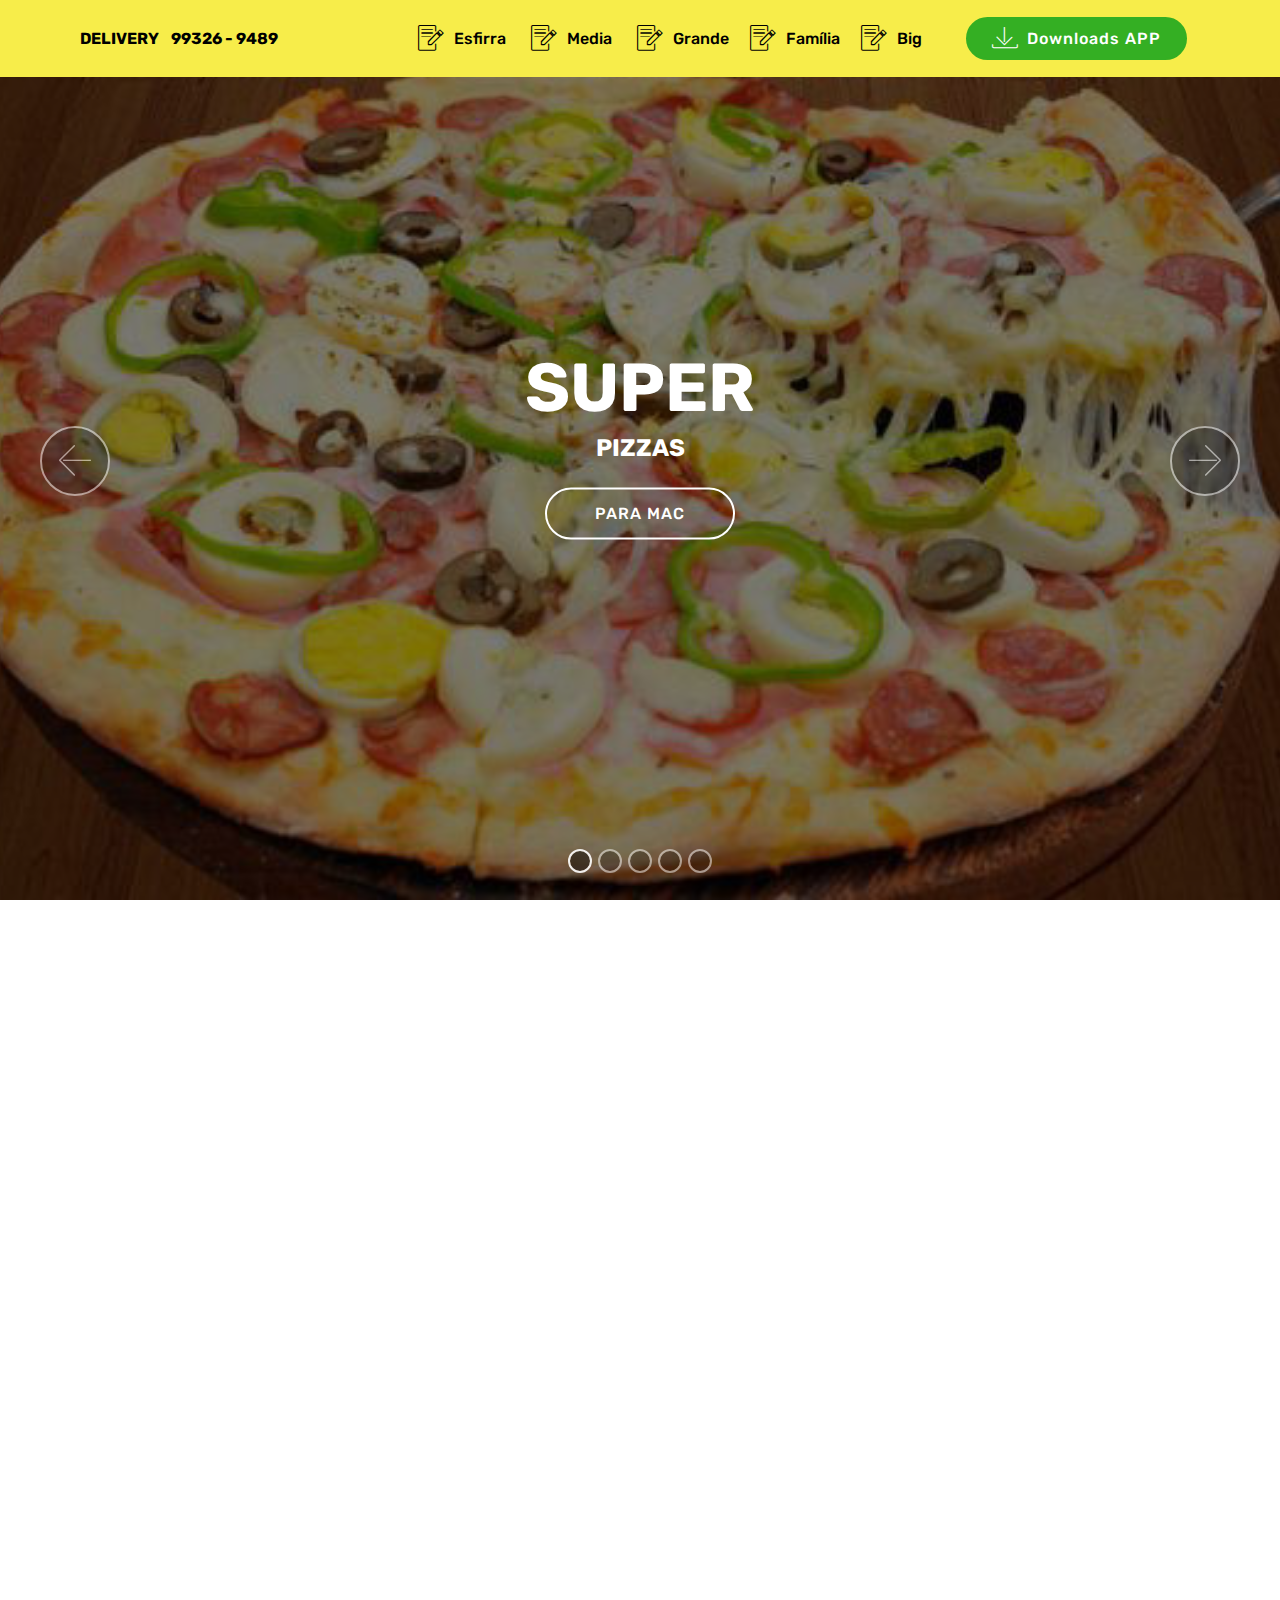
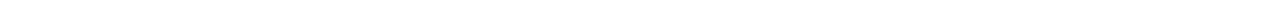
<file: index.html>
<!DOCTYPE html>
<html  >
<head>
  <!-- Site made with Mobirise Website Builder v4.10.15, https://mobirise.com -->
  <meta charset="UTF-8">
  <meta http-equiv="X-UA-Compatible" content="IE=edge">
  <meta name="generator" content="Mobirise v4.10.15, mobirise.com">
  <meta name="viewport" content="width=device-width, initial-scale=1, minimum-scale=1">
  <link rel="shortcut icon" href="assets/images/super-pizzas-262x262.png" type="image/x-icon">
  <meta name="description" content="">
  
  <title>Media</title>
  <link rel="stylesheet" href="assets/web/assets/mobirise-icons/mobirise-icons.css">
  <link rel="stylesheet" href="assets/bootstrap/css/bootstrap.min.css">
  <link rel="stylesheet" href="assets/bootstrap/css/bootstrap-grid.min.css">
  <link rel="stylesheet" href="assets/bootstrap/css/bootstrap-reboot.min.css">
  <link rel="stylesheet" href="assets/dropdown/css/style.css">
  <link rel="stylesheet" href="assets/tether/tether.min.css">
  <link rel="stylesheet" href="assets/animatecss/animate.min.css">
  <link rel="stylesheet" href="assets/theme/css/style.css">
  <link rel="preload" as="style" href="assets/mobirise/css/mbr-additional.css"><link rel="stylesheet" href="assets/mobirise/css/mbr-additional.css" type="text/css">
  
  
  
</head>
<body>
  <section class="menu cid-rE9urvVWsy" once="menu" id="menu1-0">

    

    <nav class="navbar navbar-expand beta-menu navbar-dropdown align-items-center navbar-fixed-top navbar-toggleable-sm">
        <button class="navbar-toggler navbar-toggler-right" type="button" data-toggle="collapse" data-target="#navbarSupportedContent" aria-controls="navbarSupportedContent" aria-expanded="false" aria-label="Toggle navigation">
            <div class="hamburger">
                <span></span>
                <span></span>
                <span></span>
                <span></span>
            </div>
        </button>
        <div class="menu-logo">
            <div class="navbar-brand">
                
                <span class="navbar-caption-wrap"><a class="navbar-caption text-black display-4" href="https://mobirise.co">DELIVERY &nbsp; &nbsp;99326 - 9489<br></a></span>
            </div>
        </div>
        <div class="collapse navbar-collapse" id="navbarSupportedContent">
            <ul class="navbar-nav nav-dropdown" data-app-modern-menu="true"><li class="nav-item">
                    <a class="nav-link link text-black display-4" href="espirra.html"><span class="mbri-edit mbr-iconfont mbr-iconfont-btn"></span>
                        Esfirra&nbsp;</a>
                </li><li class="nav-item"><a class="nav-link link text-black display-4" href="index.html"><span class="mbri-edit mbr-iconfont mbr-iconfont-btn"></span>
                        Media&nbsp;</a></li><li class="nav-item"><a class="nav-link link text-black display-4" href="grande.html"><span class="mbri-edit mbr-iconfont mbr-iconfont-btn"></span>
                        Grande</a></li><li class="nav-item"><a class="nav-link link text-black display-4" href="familia.html"><span class="mbri-edit mbr-iconfont mbr-iconfont-btn"></span>
                        Família</a></li><li class="nav-item"><a class="nav-link link text-black display-4" href="big.html"><span class="mbri-edit mbr-iconfont mbr-iconfont-btn"></span>Big</a></li><li class="nav-item"><a class="nav-link link text-black display-4" href="https://mobirise.co">
                        </a></li></ul>
            <div class="navbar-buttons mbr-section-btn"><a class="btn btn-sm btn-primary display-4" href="https://mobirise.co">
                    <span class="mbri-save mbr-iconfont mbr-iconfont-btn "></span>Downloads APP</a></div>
        </div>
    </nav>
</section>

<section class="engine"><a href="https://mobirise.info/w">free html5 templates</a></section><section class="carousel slide cid-rE9uv9eIj8" data-interval="false" id="slider1-1">

    

    <div class="full-screen"><div class="mbr-slider slide carousel" data-pause="true" data-keyboard="false" data-ride="false" data-interval="false"><ol class="carousel-indicators"><li data-app-prevent-settings="" data-target="#slider1-1" class=" active" data-slide-to="0"></li><li data-app-prevent-settings="" data-target="#slider1-1" data-slide-to="1"></li><li data-app-prevent-settings="" data-target="#slider1-1" data-slide-to="2"></li><li data-app-prevent-settings="" data-target="#slider1-1" data-slide-to="3"></li><li data-app-prevent-settings="" data-target="#slider1-1" data-slide-to="4"></li></ol><div class="carousel-inner" role="listbox"><div class="carousel-item slider-fullscreen-image active" data-bg-video-slide="false" style="background-image: url(assets/images/background3-550x366.jpg);"><div class="container container-slide"><div class="image_wrapper"><div class="mbr-overlay" style="opacity: 0.5;"></div><img src="assets/images/background3-550x366.jpg"><div class="carousel-caption justify-content-center"><div class="col-10 align-center"><h2 class="mbr-fonts-style display-1"><strong>SUPER</strong></h2><p class="lead mbr-text mbr-fonts-style display-5"><strong>PIZZAS</strong><br></p><div class="mbr-section-btn" buttons="0"> <a class="btn  btn-white-outline display-4" href="https://mobirise.com">PARA MAC</a></div></div></div></div></div></div><div class="carousel-item slider-fullscreen-image" data-bg-video-slide="false" style="background-image: url(assets/images/background1-640x420.jpg);"><div class="container container-slide"><div class="image_wrapper"><div class="mbr-overlay"></div><img src="assets/images/background1-640x420.jpg"><div class="carousel-caption justify-content-center"><div class="col-10 align-center"><h2 class="mbr-fonts-style display-1">TRADICIONAL</h2><p class="lead mbr-text mbr-fonts-style display-5">MOLHO DE TOMATE, PRESUNTO, TOMATES E MUSSARELA</p><div class="mbr-section-btn" buttons="0"><a class="btn btn-success display-4" href="page5.html"><span class="mbri-cash mbr-iconfont mbr-iconfont-btn"></span>R$29,00 UND.<br>Media</a> <a class="btn display-4 btn-primary" href="https://wa.me/5592993269489"><span class="mbri-shopping-cart mbr-iconfont mbr-iconfont-btn"></span>Pedido via Whatsapp</a> </div></div></div></div></div></div><div class="carousel-item slider-fullscreen-image" data-bg-video-slide="false" style="background-image: url(assets/images/background2-259x194.jpg);"><div class="container container-slide"><div class="image_wrapper"><div class="mbr-overlay"></div><img src="assets/images/background2-259x194.jpg"><div class="carousel-caption justify-content-center"><div class="col-10 align-center"><h2 class="mbr-fonts-style display-1">AMERICANA</h2><p class="lead mbr-text mbr-fonts-style display-5">MOLHO DE TOMATE, MUSSARELA, BACON, CALABRESA, OVOS E CEBOLA</p><div class="mbr-section-btn" buttons="0"><a class="btn btn-success display-4" href="page5.html"><span class="mbri-cash mbr-iconfont mbr-iconfont-btn" style="font-size: 30px;"></span>R$29,00&nbsp;UND.<br>Media<br></a> <a class="btn  display-4 btn-primary" href="https://wa.me/5592993269489"><span class="mbri-shopping-cart mbr-iconfont mbr-iconfont-btn" style="font-size: 30px;"></span>Pedido via Whatsapp</a></div></div></div></div></div></div><div class="carousel-item slider-fullscreen-image" data-bg-video-slide="false" style="background-image: url(assets/images/background3-550x366.jpg);"><div class="container container-slide"><div class="image_wrapper"><div class="mbr-overlay"></div><img src="assets/images/background3-550x366.jpg"><div class="carousel-caption justify-content-center"><div class="col-10 align-center"><h2 class="mbr-fonts-style display-1">&nbsp;APRESUNTADA</h2><p class="lead mbr-text mbr-fonts-style display-5">MOLHO DE TOMATE, PRESUNTO E MUSSARELA</p><div class="mbr-section-btn" buttons="0"><a class="btn btn-success display-4" href="page5.html"><span class="mbri-shopping-cart mbr-iconfont mbr-iconfont-btn"></span>R$29,00 UND.<br>
Media</a> <a class="btn display-4 btn-primary" href="https://wa.me/+5592993269489"><span class="mbri-shopping-cart mbr-iconfont mbr-iconfont-btn"></span>Pedido via Whatsapp</a> </div></div></div></div></div></div><div class="carousel-item slider-fullscreen-image" data-bg-video-slide="false" style="background-image: url(assets/images/background1-640x420.jpg);"><div class="container container-slide"><div class="image_wrapper"><div class="mbr-overlay"></div><img src="assets/images/background1-640x420.jpg"><div class="carousel-caption justify-content-center"><div class="col-10 align-center"><h2 class="mbr-fonts-style display-1">&nbsp;CROCANTE</h2><p class="lead mbr-text mbr-fonts-style display-5">MOLHO DE TOMATE, MUSSARELA (2 CAMADAS), CATUPIRY, BATATA PALHA (DEPOIS DE ASSADA)</p><div class="mbr-section-btn" buttons="0"><a class="btn btn-success display-4" href="page5.html"><span class="mbri-cash mbr-iconfont mbr-iconfont-btn"></span>R$29,00 UND.
<br>Media</a> <a class="btn display-4 btn-primary" href="https://wa.me/+5592993269489"><span class="mbri-shopping-cart mbr-iconfont mbr-iconfont-btn"></span>Pedido via Whatsapp</a> </div></div></div></div></div></div></div><a data-app-prevent-settings="" class="carousel-control carousel-control-prev" role="button" data-slide="prev" href="#slider1-1"><span aria-hidden="true" class="mbri-left mbr-iconfont"></span><span class="sr-only">Previous</span></a><a data-app-prevent-settings="" class="carousel-control carousel-control-next" role="button" data-slide="next" href="#slider1-1"><span aria-hidden="true" class="mbri-right mbr-iconfont"></span><span class="sr-only">Next</span></a></div></div>

</section>

<section class="cid-rEfGV1fFcf" id="video2-8">

    
    
    <figure class="mbr-figure align-center">
        <div class="video-block" style="width: 100%;">
            <div><iframe class="mbr-embedded-video" src="https://www.youtube.com/embed/ITNMilD3WTc?rel=0&amp;amp;showinfo=0&amp;autoplay=1&amp;loop=1&amp;playlist=ITNMilD3WTc" width="1280" height="720" frameborder="0" allowfullscreen></iframe></div>
        </div>
    </figure>
</section>


  <script src="assets/web/assets/jquery/jquery.min.js"></script>
  <script src="assets/popper/popper.min.js"></script>
  <script src="assets/bootstrap/js/bootstrap.min.js"></script>
  <script src="assets/viewportchecker/jquery.viewportchecker.js"></script>
  <script src="assets/smoothscroll/smooth-scroll.js"></script>
  <script src="assets/dropdown/js/nav-dropdown.js"></script>
  <script src="assets/dropdown/js/navbar-dropdown.js"></script>
  <script src="assets/tether/tether.min.js"></script>
  <script src="assets/bootstrapcarouselswipe/bootstrap-carousel-swipe.js"></script>
  <script src="assets/ytplayer/jquery.mb.ytplayer.min.js"></script>
  <script src="assets/vimeoplayer/jquery.mb.vimeo_player.js"></script>
  <script src="assets/touchswipe/jquery.touch-swipe.min.js"></script>
  <script src="assets/theme/js/script.js"></script>
  <script src="assets/slidervideo/script.js"></script>
  
  
  <input name="animation" type="hidden">
   <div id="scrollToTop" class="scrollToTop mbr-arrow-up"><a style="text-align: center;"><i class="mbr-arrow-up-icon mbr-arrow-up-icon-cm cm-icon cm-icon-smallarrow-up"></i></a></div>
  </body>
</html>
</file>
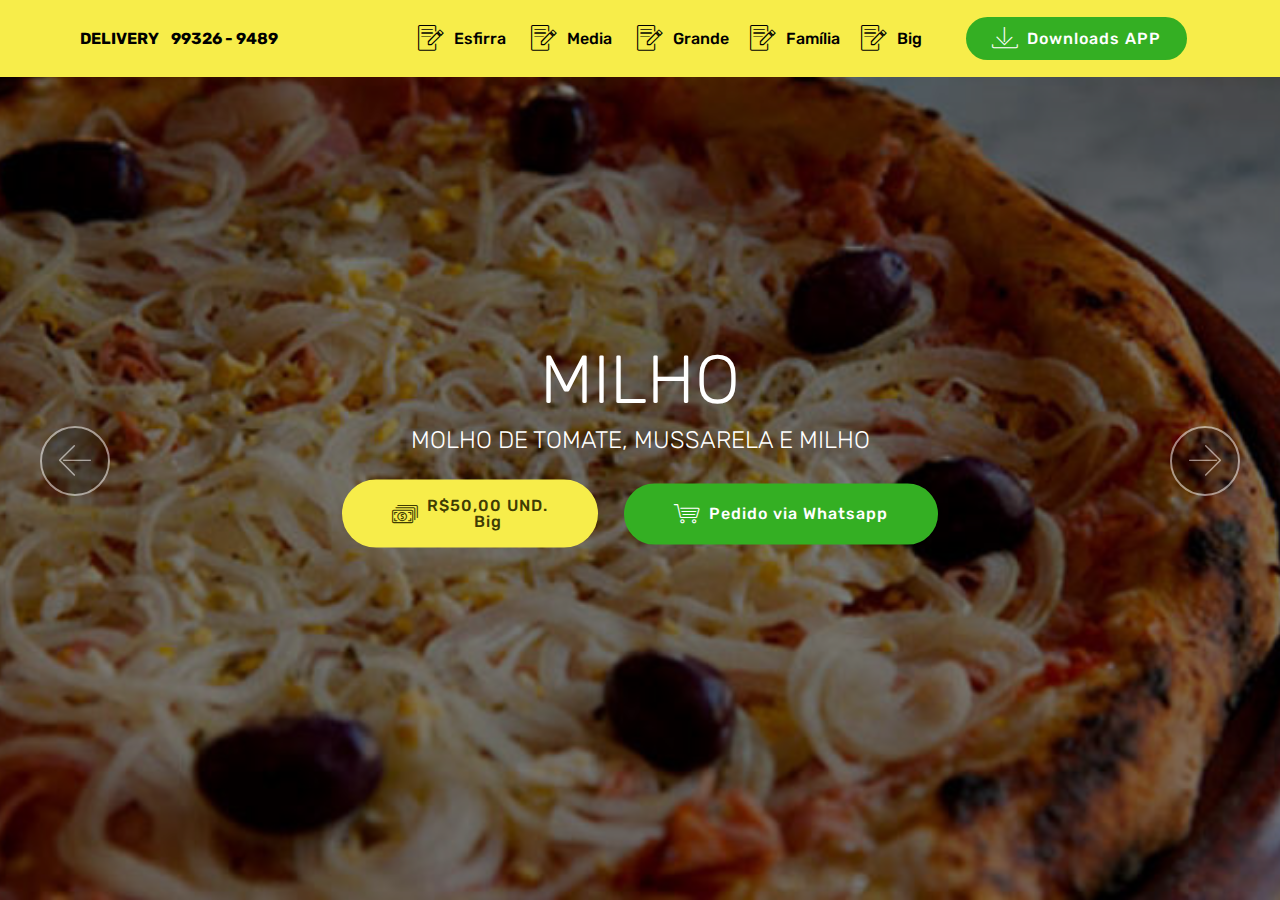
<file: big.html>
<!DOCTYPE html>
<html  >
<head>
  <!-- Site made with Mobirise Website Builder v4.10.15, https://mobirise.com -->
  <meta charset="UTF-8">
  <meta http-equiv="X-UA-Compatible" content="IE=edge">
  <meta name="generator" content="Mobirise v4.10.15, mobirise.com">
  <meta name="viewport" content="width=device-width, initial-scale=1, minimum-scale=1">
  <link rel="shortcut icon" href="assets/images/super-pizzas-262x262.png" type="image/x-icon">
  <meta name="description" content="">
  
  <title>Gig</title>
  <link rel="stylesheet" href="assets/web/assets/mobirise-icons/mobirise-icons.css">
  <link rel="stylesheet" href="assets/bootstrap/css/bootstrap.min.css">
  <link rel="stylesheet" href="assets/bootstrap/css/bootstrap-grid.min.css">
  <link rel="stylesheet" href="assets/bootstrap/css/bootstrap-reboot.min.css">
  <link rel="stylesheet" href="assets/dropdown/css/style.css">
  <link rel="stylesheet" href="assets/tether/tether.min.css">
  <link rel="stylesheet" href="assets/animatecss/animate.min.css">
  <link rel="stylesheet" href="assets/theme/css/style.css">
  <link rel="preload" as="style" href="assets/mobirise/css/mbr-additional.css"><link rel="stylesheet" href="assets/mobirise/css/mbr-additional.css" type="text/css">
  
  
  
</head>
<body>
  <section class="menu cid-rEaRm6KyD4" once="menu" id="menu1-8">

    

    <nav class="navbar navbar-expand beta-menu navbar-dropdown align-items-center navbar-fixed-top navbar-toggleable-sm">
        <button class="navbar-toggler navbar-toggler-right" type="button" data-toggle="collapse" data-target="#navbarSupportedContent" aria-controls="navbarSupportedContent" aria-expanded="false" aria-label="Toggle navigation">
            <div class="hamburger">
                <span></span>
                <span></span>
                <span></span>
                <span></span>
            </div>
        </button>
        <div class="menu-logo">
            <div class="navbar-brand">
                
                <span class="navbar-caption-wrap"><a class="navbar-caption text-black display-4" href="https://mobirise.co">DELIVERY &nbsp; &nbsp;99326 - 9489<br></a></span>
            </div>
        </div>
        <div class="collapse navbar-collapse" id="navbarSupportedContent">
            <ul class="navbar-nav nav-dropdown" data-app-modern-menu="true"><li class="nav-item">
                    <a class="nav-link link text-black display-4" href="espirra.html"><span class="mbri-edit mbr-iconfont mbr-iconfont-btn"></span>
                        Esfirra&nbsp;</a>
                </li><li class="nav-item"><a class="nav-link link text-black display-4" href="index.html"><span class="mbri-edit mbr-iconfont mbr-iconfont-btn"></span>
                        Media&nbsp;</a></li><li class="nav-item"><a class="nav-link link text-black display-4" href="grande.html"><span class="mbri-edit mbr-iconfont mbr-iconfont-btn"></span>
                        Grande</a></li><li class="nav-item"><a class="nav-link link text-black display-4" href="familia.html"><span class="mbri-edit mbr-iconfont mbr-iconfont-btn"></span>
                        Família</a></li><li class="nav-item"><a class="nav-link link text-black display-4" href="big.html"><span class="mbri-edit mbr-iconfont mbr-iconfont-btn"></span>Big</a></li><li class="nav-item"><a class="nav-link link text-black display-4" href="https://mobirise.co">
                        </a></li></ul>
            <div class="navbar-buttons mbr-section-btn"><a class="btn btn-sm btn-primary display-4" href="https://mobirise.co">
                    <span class="mbri-save mbr-iconfont mbr-iconfont-btn "></span>Downloads APP</a></div>
        </div>
    </nav>
</section>

<section class="engine"><a href="https://mobirise.info/r">free bootstrap templates</a></section><section class="carousel slide cid-rEaRm7Mf9V" data-interval="false" id="slider1-9">

    

    <div class="full-screen"><div class="mbr-slider slide carousel" data-pause="true" data-keyboard="false" data-ride="carousel" data-interval="4000"><div class="carousel-inner" role="listbox"><div class="carousel-item slider-fullscreen-image active" data-bg-video-slide="false" style="background-image: url(assets/images/background1-640x420.jpg);"><div class="container container-slide"><div class="image_wrapper"><div class="mbr-overlay"></div><img src="assets/images/background1-640x420.jpg"><div class="carousel-caption justify-content-center"><div class="col-10 align-center"><h2 class="mbr-fonts-style display-1">MILHO</h2><p class="lead mbr-text mbr-fonts-style display-5">MOLHO DE TOMATE, MUSSARELA E MILHO</p><div class="mbr-section-btn" buttons="0"><a class="btn display-4 btn-success" href="page5.html"><span class="mbri-cash mbr-iconfont mbr-iconfont-btn"></span>R$50,00 UND. <br>Big<br></a> <a class="btn btn-primary display-4" href="https://api.whatsapp.com/send?phone=92984366839&text=Ol%C3%A1,%20meu%20amigo!"><span class="mbri-shopping-cart mbr-iconfont mbr-iconfont-btn"></span>Pedido via Whatsapp</a> </div></div></div></div></div></div><div class="carousel-item slider-fullscreen-image" data-bg-video-slide="false" style="background-image: url(assets/images/background1-640x420.jpg);"><div class="container container-slide"><div class="image_wrapper"><div class="mbr-overlay"></div><img src="assets/images/background1-640x420.jpg"><div class="carousel-caption justify-content-center"><div class="col-10 align-center"><h2 class="mbr-fonts-style display-1">&nbsp;MUSSARELA</h2><p class="lead mbr-text mbr-fonts-style display-5">MOLHO DE TOMATE E MUSSARELA (2 CAMADAS)</p><div class="mbr-section-btn" buttons="0"><a class="btn display-4 btn-success" href="page5.html"><span class="mbri-cash mbr-iconfont mbr-iconfont-btn"></span>R$50,00 UND. 
<br>Big</a> <a class="btn display-4 btn-primary" href="https://mobirise.com"><span class="mbri-shopping-cart mbr-iconfont mbr-iconfont-btn"></span>Pedido via Whatsapp</a> </div></div></div></div></div></div><div class="carousel-item slider-fullscreen-image" data-bg-video-slide="false" style="background-image: url(assets/images/background1-640x420.jpg);"><div class="container container-slide"><div class="image_wrapper"><div class="mbr-overlay"></div><img src="assets/images/background1-640x420.jpg"><div class="carousel-caption justify-content-center"><div class="col-10 align-center"><h2 class="mbr-fonts-style display-1">TRADICIONAL</h2><p class="lead mbr-text mbr-fonts-style display-5">MOLHO DE TOMATE, PRESUNTO, TOMATES E MUSSARELA</p><div class="mbr-section-btn" buttons="0"><a class="btn btn-success display-4" href="page5.html"><span class="mbri-cash mbr-iconfont mbr-iconfont-btn"></span>R$50,00 UND. 
<br>Big</a> <a class="btn display-4 btn-primary" href="https://mobirise.com"><span class="mbri-shopping-cart mbr-iconfont mbr-iconfont-btn"></span>Pedido via Whatsapp</a> </div></div></div></div></div></div><div class="carousel-item slider-fullscreen-image" data-bg-video-slide="false" style="background-image: url(assets/images/background3-550x366.jpg);"><div class="container container-slide"><div class="image_wrapper"><div class="mbr-overlay" style="opacity: 0.5;"></div><img src="assets/images/background3-550x366.jpg"><div class="carousel-caption justify-content-center"><div class="col-10 align-center"></div></div></div></div></div><div class="carousel-item slider-fullscreen-image" data-bg-video-slide="false" style="background-image: url(assets/images/background2-259x194.jpg);"><div class="container container-slide"><div class="image_wrapper"><div class="mbr-overlay"></div><img src="assets/images/background2-259x194.jpg"><div class="carousel-caption justify-content-center"><div class="col-10 align-center"><h2 class="mbr-fonts-style display-1">AMERICANA</h2><p class="lead mbr-text mbr-fonts-style display-5">MOLHO DE TOMATE, MUSSARELA, BACON, CALABRESA, OVOS E CEBOLA</p><div class="mbr-section-btn" buttons="0"><a class="btn btn-success display-4" href="https://api.whatsapp.com/send?phone=92984366839&text=Ol%C3%A1,%20meu%20amigo!"><span class="mbri-cash mbr-iconfont mbr-iconfont-btn" style="font-size: 30px;"></span>R$50,00 UND. 
<br>Big<br></a> <a class="btn  display-4 btn-primary" href="https://api.whatsapp.com/send?phone=92984366839&text=PIZZA,MEDIA,%20AMERICANA%20R$29,00"><span class="mbri-shopping-cart mbr-iconfont mbr-iconfont-btn" style="font-size: 30px;"></span>Pedido via Whatsapp</a></div></div></div></div></div></div><div class="carousel-item slider-fullscreen-image" data-bg-video-slide="false" style="background-image: url(assets/images/background3-550x366.jpg);"><div class="container container-slide"><div class="image_wrapper"><div class="mbr-overlay"></div><img src="assets/images/background3-550x366.jpg"><div class="carousel-caption justify-content-center"><div class="col-10 align-center"><h2 class="mbr-fonts-style display-1">&nbsp;APRESUNTADA</h2><p class="lead mbr-text mbr-fonts-style display-5">MOLHO DE TOMATE, PRESUNTO E MUSSARELA</p><div class="mbr-section-btn" buttons="0"><a class="btn btn-success display-4" href="https://mobirise.com"><span class="mbri-shopping-cart mbr-iconfont mbr-iconfont-btn"></span>R$50,00 UND. 
<br>Big</a> <a class="btn display-4 btn-primary" href="https://mobirise.com"><span class="mbri-shopping-cart mbr-iconfont mbr-iconfont-btn"></span>Pedido via Whatsapp</a> </div></div></div></div></div></div><div class="carousel-item slider-fullscreen-image" data-bg-video-slide="false" style="background-image: url(assets/images/background1-640x420.jpg);"><div class="container container-slide"><div class="image_wrapper"><div class="mbr-overlay"></div><img src="assets/images/background1-640x420.jpg"><div class="carousel-caption justify-content-center"><div class="col-10 align-center"><h2 class="mbr-fonts-style display-1">&nbsp;CROCANTE</h2><p class="lead mbr-text mbr-fonts-style display-5">MOLHO DE TOMATE, MUSSARELA (2 CAMADAS), CATUPIRY, BATATA PALHA (DEPOIS DE ASSADA)</p><div class="mbr-section-btn" buttons="0"><a class="btn btn-success display-4" href="https://mobirise.com"><span class="mbri-cash mbr-iconfont mbr-iconfont-btn"></span>R$50,00 UND. 
<br>Big</a> <a class="btn display-4 btn-primary" href="https://mobirise.com"><span class="mbri-shopping-cart mbr-iconfont mbr-iconfont-btn"></span>Pedido via Whatsapp</a> </div></div></div></div></div></div></div><a data-app-prevent-settings="" class="carousel-control carousel-control-prev" role="button" data-slide="prev" href="#slider1-9"><span aria-hidden="true" class="mbri-left mbr-iconfont"></span><span class="sr-only">Previous</span></a><a data-app-prevent-settings="" class="carousel-control carousel-control-next" role="button" data-slide="next" href="#slider1-9"><span aria-hidden="true" class="mbri-right mbr-iconfont"></span><span class="sr-only">Next</span></a></div></div>

</section>


  <script src="assets/web/assets/jquery/jquery.min.js"></script>
  <script src="assets/popper/popper.min.js"></script>
  <script src="assets/bootstrap/js/bootstrap.min.js"></script>
  <script src="assets/viewportchecker/jquery.viewportchecker.js"></script>
  <script src="assets/smoothscroll/smooth-scroll.js"></script>
  <script src="assets/dropdown/js/nav-dropdown.js"></script>
  <script src="assets/dropdown/js/navbar-dropdown.js"></script>
  <script src="assets/tether/tether.min.js"></script>
  <script src="assets/bootstrapcarouselswipe/bootstrap-carousel-swipe.js"></script>
  <script src="assets/ytplayer/jquery.mb.ytplayer.min.js"></script>
  <script src="assets/vimeoplayer/jquery.mb.vimeo_player.js"></script>
  <script src="assets/touchswipe/jquery.touch-swipe.min.js"></script>
  <script src="assets/theme/js/script.js"></script>
  <script src="assets/slidervideo/script.js"></script>
  
  
  <input name="animation" type="hidden">
   <div id="scrollToTop" class="scrollToTop mbr-arrow-up"><a style="text-align: center;"><i class="mbr-arrow-up-icon mbr-arrow-up-icon-cm cm-icon cm-icon-smallarrow-up"></i></a></div>
  </body>
</html>
</file>
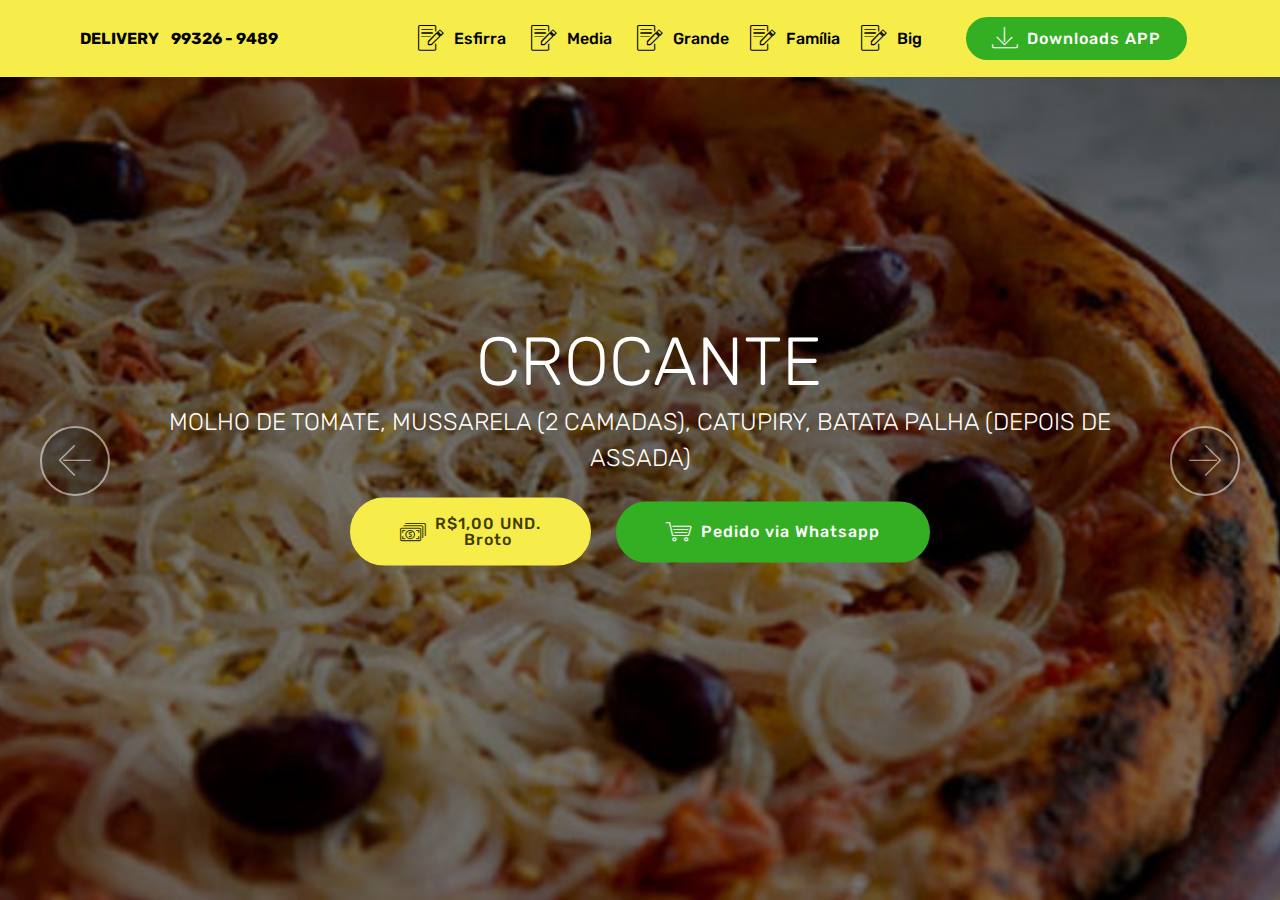
<file: espirra.html>
<!DOCTYPE html>
<html  >
<head>
  <!-- Site made with Mobirise Website Builder v4.10.15, https://mobirise.com -->
  <meta charset="UTF-8">
  <meta http-equiv="X-UA-Compatible" content="IE=edge">
  <meta name="generator" content="Mobirise v4.10.15, mobirise.com">
  <meta name="viewport" content="width=device-width, initial-scale=1, minimum-scale=1">
  <link rel="shortcut icon" href="assets/images/super-pizzas-262x262.png" type="image/x-icon">
  <meta name="description" content="">
  
  <title>Esfirra</title>
  <link rel="stylesheet" href="assets/web/assets/mobirise-icons/mobirise-icons.css">
  <link rel="stylesheet" href="assets/bootstrap/css/bootstrap.min.css">
  <link rel="stylesheet" href="assets/bootstrap/css/bootstrap-grid.min.css">
  <link rel="stylesheet" href="assets/bootstrap/css/bootstrap-reboot.min.css">
  <link rel="stylesheet" href="assets/dropdown/css/style.css">
  <link rel="stylesheet" href="assets/tether/tether.min.css">
  <link rel="stylesheet" href="assets/animatecss/animate.min.css">
  <link rel="stylesheet" href="assets/theme/css/style.css">
  <link rel="preload" as="style" href="assets/mobirise/css/mbr-additional.css"><link rel="stylesheet" href="assets/mobirise/css/mbr-additional.css" type="text/css">
  
  
  
</head>
<body>
  <section class="menu cid-rEaVjrgABf" once="menu" id="menu1-4">

    

    <nav class="navbar navbar-expand beta-menu navbar-dropdown align-items-center navbar-fixed-top navbar-toggleable-sm">
        <button class="navbar-toggler navbar-toggler-right" type="button" data-toggle="collapse" data-target="#navbarSupportedContent" aria-controls="navbarSupportedContent" aria-expanded="false" aria-label="Toggle navigation">
            <div class="hamburger">
                <span></span>
                <span></span>
                <span></span>
                <span></span>
            </div>
        </button>
        <div class="menu-logo">
            <div class="navbar-brand">
                
                <span class="navbar-caption-wrap"><a class="navbar-caption text-black display-4" href="https://mobirise.co">DELIVERY &nbsp; &nbsp;99326 - 9489<br></a></span>
            </div>
        </div>
        <div class="collapse navbar-collapse" id="navbarSupportedContent">
            <ul class="navbar-nav nav-dropdown" data-app-modern-menu="true"><li class="nav-item">
                    <a class="nav-link link text-black display-4" href="espirra.html"><span class="mbri-edit mbr-iconfont mbr-iconfont-btn"></span>
                        Esfirra&nbsp;</a>
                </li><li class="nav-item"><a class="nav-link link text-black display-4" href="index.html"><span class="mbri-edit mbr-iconfont mbr-iconfont-btn"></span>
                        Media&nbsp;</a></li><li class="nav-item"><a class="nav-link link text-black display-4" href="grande.html"><span class="mbri-edit mbr-iconfont mbr-iconfont-btn"></span>
                        Grande</a></li><li class="nav-item"><a class="nav-link link text-black display-4" href="familia.html"><span class="mbri-edit mbr-iconfont mbr-iconfont-btn"></span>
                        Família</a></li><li class="nav-item"><a class="nav-link link text-black display-4" href="big.html"><span class="mbri-edit mbr-iconfont mbr-iconfont-btn"></span>Big</a></li><li class="nav-item"><a class="nav-link link text-black display-4" href="https://mobirise.co">
                        </a></li></ul>
            <div class="navbar-buttons mbr-section-btn"><a class="btn btn-sm btn-primary display-4" href="https://mobirise.co">
                    <span class="mbri-save mbr-iconfont mbr-iconfont-btn "></span>Downloads APP</a></div>
        </div>
    </nav>
</section>

<section class="engine"><a href="https://mobirise.info/m">free site design templates</a></section><section class="carousel slide cid-rEaVjs6sUk" data-interval="false" id="slider1-5">

    

    <div class="full-screen"><div class="mbr-slider slide carousel" data-pause="true" data-keyboard="false" data-ride="carousel" data-interval="4000"><div class="carousel-inner" role="listbox"><div class="carousel-item slider-fullscreen-image" data-bg-video-slide="false" style="background-image: url(assets/images/background1-640x420.jpg);"><div class="container container-slide"><div class="image_wrapper"><div class="mbr-overlay"></div><img src="assets/images/background1-640x420.jpg"><div class="carousel-caption justify-content-center"><div class="col-10 align-center"><h2 class="mbr-fonts-style display-1">MILHO</h2><p class="lead mbr-text mbr-fonts-style display-5">MOLHO DE TOMATE, MUSSARELA E MILHO</p><div class="mbr-section-btn" buttons="0"><a class="btn display-4 btn-success" href="https://mobirise.com"><span class="mbri-cash mbr-iconfont mbr-iconfont-btn"></span>R$1,00 UND. 
<br>Broto</a> <a class="btn btn-primary display-4" href="https://api.whatsapp.com/send?phone=5592993269489&text=quero%20uma%20pizza"><span class="mbri-shopping-cart mbr-iconfont mbr-iconfont-btn"></span>Pedido via Whatsapp</a> </div></div></div></div></div></div><div class="carousel-item slider-fullscreen-image" data-bg-video-slide="false" style="background-image: url(assets/images/background1-640x420.jpg);"><div class="container container-slide"><div class="image_wrapper"><div class="mbr-overlay"></div><img src="assets/images/background1-640x420.jpg"><div class="carousel-caption justify-content-center"><div class="col-10 align-center"><h2 class="mbr-fonts-style display-1">&nbsp;MUSSARELA</h2><p class="lead mbr-text mbr-fonts-style display-5">MOLHO DE TOMATE E MUSSARELA (2 CAMADAS)</p><div class="mbr-section-btn" buttons="0"><a class="btn display-4 btn-success" href="https://mobirise.com"><span class="mbri-cash mbr-iconfont mbr-iconfont-btn"></span>R$1,00 UND. 
<br>Broto</a> <a class="btn display-4 btn-primary" href="https://api.whatsapp.com/send?phone=5592993269489&text=quero%20uma%20pizza"><span class="mbri-shopping-cart mbr-iconfont mbr-iconfont-btn"></span>Pedido via Whatsapp</a> </div></div></div></div></div></div><div class="carousel-item slider-fullscreen-image" data-bg-video-slide="false" style="background-image: url(assets/images/background1-640x420.jpg);"><div class="container container-slide"><div class="image_wrapper"><div class="mbr-overlay"></div><img src="assets/images/background1-640x420.jpg"><div class="carousel-caption justify-content-center"><div class="col-10 align-center"><h2 class="mbr-fonts-style display-1">TRADICIONAL</h2><p class="lead mbr-text mbr-fonts-style display-5">MOLHO DE TOMATE, PRESUNTO, TOMATES E MUSSARELA</p><div class="mbr-section-btn" buttons="0"><a class="btn btn-success display-4" href="https://mobirise.com"><span class="mbri-cash mbr-iconfont mbr-iconfont-btn"></span>R$1,00 UND. 
<br>Broto</a> <a class="btn display-4 btn-primary" href="https://api.whatsapp.com/send?phone=5592993269489&text=quero%20uma%20pizza"><span class="mbri-shopping-cart mbr-iconfont mbr-iconfont-btn"></span>Pedido via Whatsapp</a> </div></div></div></div></div></div><div class="carousel-item slider-fullscreen-image" data-bg-video-slide="false" style="background-image: url(assets/images/background2-259x194.jpg);"><div class="container container-slide"><div class="image_wrapper"><div class="mbr-overlay"></div><img src="assets/images/background2-259x194.jpg"><div class="carousel-caption justify-content-center"><div class="col-10 align-center"><h2 class="mbr-fonts-style display-1">AMERICANA</h2><p class="lead mbr-text mbr-fonts-style display-5">MOLHO DE TOMATE, MUSSARELA, BACON, CALABRESA, OVOS E CEBOLA</p><div class="mbr-section-btn" buttons="0"><a class="btn btn-success display-4" href="https://api.whatsapp.com/send?phone=92984366839&text=Ol%C3%A1,%20meu%20amigo!"><span class="mbri-cash mbr-iconfont mbr-iconfont-btn" style="font-size: 30px;"></span>R$1,00 UND. 
<br>Broto<br></a> <a class="btn  display-4 btn-primary" href="https://api.whatsapp.com/send?phone=92984366839&text=PIZZA,MEDIA,%20AMERICANA%20R$29,00"><span class="mbri-shopping-cart mbr-iconfont mbr-iconfont-btn" style="font-size: 30px;"></span>Pedido via Whatsapp</a></div></div></div></div></div></div><div class="carousel-item slider-fullscreen-image" data-bg-video-slide="false" style="background-image: url(assets/images/background3-550x366.jpg);"><div class="container container-slide"><div class="image_wrapper"><div class="mbr-overlay"></div><img src="assets/images/background3-550x366.jpg"><div class="carousel-caption justify-content-center"><div class="col-10 align-center"><h2 class="mbr-fonts-style display-1">&nbsp;APRESUNTADA</h2><p class="lead mbr-text mbr-fonts-style display-5">MOLHO DE TOMATE, PRESUNTO E MUSSARELA</p><div class="mbr-section-btn" buttons="0"><a class="btn btn-success display-4" href="https://mobirise.com"><span class="mbri-shopping-cart mbr-iconfont mbr-iconfont-btn"></span>R$1,00 UND. 
<br>Broto</a> <a class="btn display-4 btn-primary" href="https://mobirise.com"><span class="mbri-shopping-cart mbr-iconfont mbr-iconfont-btn"></span>Pedido via Whatsapp</a> </div></div></div></div></div></div><div class="carousel-item slider-fullscreen-image active" data-bg-video-slide="false" style="background-image: url(assets/images/background1-640x420.jpg);"><div class="container container-slide"><div class="image_wrapper"><div class="mbr-overlay"></div><img src="assets/images/background1-640x420.jpg"><div class="carousel-caption justify-content-center"><div class="col-10 align-center"><h2 class="mbr-fonts-style display-1">&nbsp;CROCANTE</h2><p class="lead mbr-text mbr-fonts-style display-5">MOLHO DE TOMATE, MUSSARELA (2 CAMADAS), CATUPIRY, BATATA PALHA (DEPOIS DE ASSADA)</p><div class="mbr-section-btn" buttons="0"><a class="btn btn-success display-4" href="page5.html"><span class="mbri-cash mbr-iconfont mbr-iconfont-btn"></span>R$1,00 UND. 
<br>Broto<br></a> <a class="btn display-4 btn-primary" href="http://api.whatsapp.com/send?phone=+559293269489&text=quero%20uma%20pizza" target="_blank"><span class="mbri-shopping-cart mbr-iconfont mbr-iconfont-btn"></span>Pedido via Whatsapp</a> </div></div></div></div></div></div></div><a data-app-prevent-settings="" class="carousel-control carousel-control-prev" role="button" data-slide="prev" href="#slider1-5"><span aria-hidden="true" class="mbri-left mbr-iconfont"></span><span class="sr-only">Previous</span></a><a data-app-prevent-settings="" class="carousel-control carousel-control-next" role="button" data-slide="next" href="#slider1-5"><span aria-hidden="true" class="mbri-right mbr-iconfont"></span><span class="sr-only">Next</span></a></div></div>

</section>


  <script src="assets/web/assets/jquery/jquery.min.js"></script>
  <script src="assets/popper/popper.min.js"></script>
  <script src="assets/bootstrap/js/bootstrap.min.js"></script>
  <script src="assets/viewportchecker/jquery.viewportchecker.js"></script>
  <script src="assets/smoothscroll/smooth-scroll.js"></script>
  <script src="assets/dropdown/js/nav-dropdown.js"></script>
  <script src="assets/dropdown/js/navbar-dropdown.js"></script>
  <script src="assets/tether/tether.min.js"></script>
  <script src="assets/bootstrapcarouselswipe/bootstrap-carousel-swipe.js"></script>
  <script src="assets/ytplayer/jquery.mb.ytplayer.min.js"></script>
  <script src="assets/vimeoplayer/jquery.mb.vimeo_player.js"></script>
  <script src="assets/touchswipe/jquery.touch-swipe.min.js"></script>
  <script src="assets/theme/js/script.js"></script>
  <script src="assets/slidervideo/script.js"></script>
  
  
  <input name="animation" type="hidden">
   <div id="scrollToTop" class="scrollToTop mbr-arrow-up"><a style="text-align: center;"><i class="mbr-arrow-up-icon mbr-arrow-up-icon-cm cm-icon cm-icon-smallarrow-up"></i></a></div>
  </body>
</html>
</file>
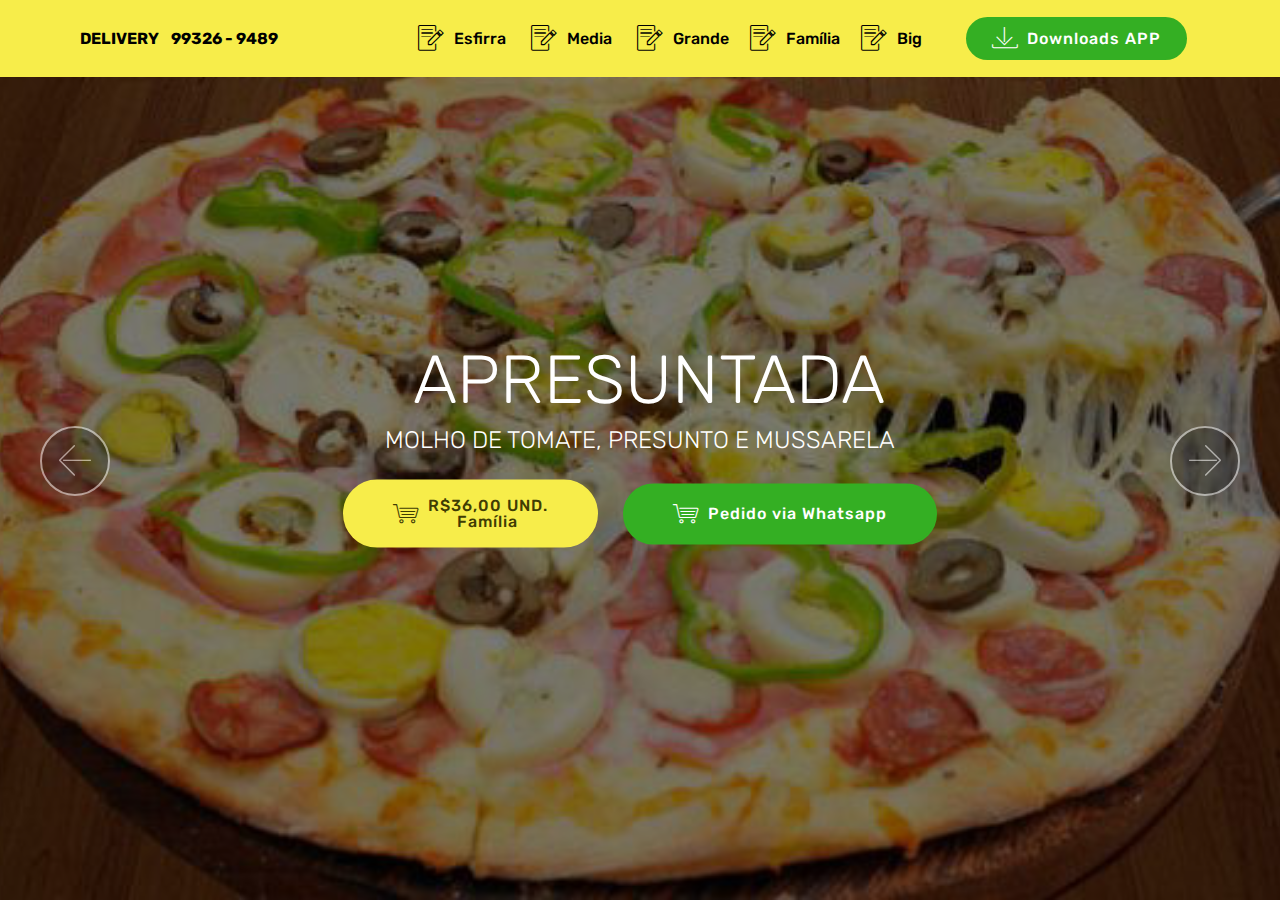
<file: familia.html>
<!DOCTYPE html>
<html  >
<head>
  <!-- Site made with Mobirise Website Builder v4.10.15, https://mobirise.com -->
  <meta charset="UTF-8">
  <meta http-equiv="X-UA-Compatible" content="IE=edge">
  <meta name="generator" content="Mobirise v4.10.15, mobirise.com">
  <meta name="viewport" content="width=device-width, initial-scale=1, minimum-scale=1">
  <link rel="shortcut icon" href="assets/images/super-pizzas-262x262.png" type="image/x-icon">
  <meta name="description" content="">
  
  <title>Familia</title>
  <link rel="stylesheet" href="assets/web/assets/mobirise-icons/mobirise-icons.css">
  <link rel="stylesheet" href="assets/bootstrap/css/bootstrap.min.css">
  <link rel="stylesheet" href="assets/bootstrap/css/bootstrap-grid.min.css">
  <link rel="stylesheet" href="assets/bootstrap/css/bootstrap-reboot.min.css">
  <link rel="stylesheet" href="assets/dropdown/css/style.css">
  <link rel="stylesheet" href="assets/tether/tether.min.css">
  <link rel="stylesheet" href="assets/animatecss/animate.min.css">
  <link rel="stylesheet" href="assets/theme/css/style.css">
  <link rel="preload" as="style" href="assets/mobirise/css/mbr-additional.css"><link rel="stylesheet" href="assets/mobirise/css/mbr-additional.css" type="text/css">
  
  
  
</head>
<body>
  <section class="menu cid-rEaRaKHFaa" once="menu" id="menu1-6">

    

    <nav class="navbar navbar-expand beta-menu navbar-dropdown align-items-center navbar-fixed-top navbar-toggleable-sm">
        <button class="navbar-toggler navbar-toggler-right" type="button" data-toggle="collapse" data-target="#navbarSupportedContent" aria-controls="navbarSupportedContent" aria-expanded="false" aria-label="Toggle navigation">
            <div class="hamburger">
                <span></span>
                <span></span>
                <span></span>
                <span></span>
            </div>
        </button>
        <div class="menu-logo">
            <div class="navbar-brand">
                
                <span class="navbar-caption-wrap"><a class="navbar-caption text-black display-4" href="https://mobirise.co">DELIVERY &nbsp; &nbsp;99326 - 9489<br></a></span>
            </div>
        </div>
        <div class="collapse navbar-collapse" id="navbarSupportedContent">
            <ul class="navbar-nav nav-dropdown" data-app-modern-menu="true"><li class="nav-item">
                    <a class="nav-link link text-black display-4" href="espirra.html"><span class="mbri-edit mbr-iconfont mbr-iconfont-btn"></span>
                        Esfirra&nbsp;</a>
                </li><li class="nav-item"><a class="nav-link link text-black display-4" href="index.html"><span class="mbri-edit mbr-iconfont mbr-iconfont-btn"></span>
                        Media&nbsp;</a></li><li class="nav-item"><a class="nav-link link text-black display-4" href="grande.html"><span class="mbri-edit mbr-iconfont mbr-iconfont-btn"></span>
                        Grande</a></li><li class="nav-item"><a class="nav-link link text-black display-4" href="familia.html"><span class="mbri-edit mbr-iconfont mbr-iconfont-btn"></span>
                        Família</a></li><li class="nav-item"><a class="nav-link link text-black display-4" href="big.html"><span class="mbri-edit mbr-iconfont mbr-iconfont-btn"></span>Big</a></li><li class="nav-item"><a class="nav-link link text-black display-4" href="https://mobirise.co">
                        </a></li></ul>
            <div class="navbar-buttons mbr-section-btn"><a class="btn btn-sm btn-primary display-4" href="https://mobirise.co">
                    <span class="mbri-save mbr-iconfont mbr-iconfont-btn "></span>Downloads APP</a></div>
        </div>
    </nav>
</section>

<section class="engine"><a href="https://mobirise.info/j">website templates</a></section><section class="carousel slide cid-rEaRaLVd03" data-interval="false" id="slider1-7">

    

    <div class="full-screen"><div class="mbr-slider slide carousel" data-pause="true" data-keyboard="false" data-ride="carousel" data-interval="4000"><div class="carousel-inner" role="listbox"><div class="carousel-item slider-fullscreen-image" data-bg-video-slide="false" style="background-image: url(assets/images/background1-640x420.jpg);"><div class="container container-slide"><div class="image_wrapper"><div class="mbr-overlay"></div><img src="assets/images/background1-640x420.jpg"><div class="carousel-caption justify-content-center"><div class="col-10 align-center"><h2 class="mbr-fonts-style display-1">MILHO</h2><p class="lead mbr-text mbr-fonts-style display-5">MOLHO DE TOMATE, MUSSARELA E MILHO</p><div class="mbr-section-btn" buttons="0"><a class="btn display-4 btn-success" href="page5.html"><span class="mbri-cash mbr-iconfont mbr-iconfont-btn"></span>R$36,00 UND. <br>Família<br></a> <a class="btn btn-primary display-4" href="https://mobirise.com"><span class="mbri-shopping-cart mbr-iconfont mbr-iconfont-btn"></span>Pedido via Whatsapp</a> </div></div></div></div></div></div><div class="carousel-item slider-fullscreen-image" data-bg-video-slide="false" style="background-image: url(assets/images/background1-640x420.jpg);"><div class="container container-slide"><div class="image_wrapper"><div class="mbr-overlay"></div><img src="assets/images/background1-640x420.jpg"><div class="carousel-caption justify-content-center"><div class="col-10 align-center"><h2 class="mbr-fonts-style display-1">&nbsp;MUSSARELA</h2><p class="lead mbr-text mbr-fonts-style display-5">MOLHO DE TOMATE E MUSSARELA (2 CAMADAS)</p><div class="mbr-section-btn" buttons="0"><a class="btn display-4 btn-success" href="page5.html"><span class="mbri-cash mbr-iconfont mbr-iconfont-btn"></span>R$36,00 UND. 
<br>Família</a> <a class="btn display-4 btn-primary" href="https://mobirise.com"><span class="mbri-shopping-cart mbr-iconfont mbr-iconfont-btn"></span>Pedido via Whatsapp</a> </div></div></div></div></div></div><div class="carousel-item slider-fullscreen-image" data-bg-video-slide="false" style="background-image: url(assets/images/background1-640x420.jpg);"><div class="container container-slide"><div class="image_wrapper"><div class="mbr-overlay"></div><img src="assets/images/background1-640x420.jpg"><div class="carousel-caption justify-content-center"><div class="col-10 align-center"><h2 class="mbr-fonts-style display-1">TRADICIONAL</h2><p class="lead mbr-text mbr-fonts-style display-5">MOLHO DE TOMATE, PRESUNTO, TOMATES E MUSSARELA</p><div class="mbr-section-btn" buttons="0"><a class="btn btn-success display-4" href="page5.html"><span class="mbri-cash mbr-iconfont mbr-iconfont-btn"></span>R$36,00 UND. 
<br>Família</a> <a class="btn display-4 btn-primary" href="https://mobirise.com"><span class="mbri-shopping-cart mbr-iconfont mbr-iconfont-btn"></span>Pedido via Whatsapp</a> </div></div></div></div></div></div><div class="carousel-item slider-fullscreen-image" data-bg-video-slide="false" style="background-image: url(assets/images/background2-259x194.jpg);"><div class="container container-slide"><div class="image_wrapper"><div class="mbr-overlay"></div><img src="assets/images/background2-259x194.jpg"><div class="carousel-caption justify-content-center"><div class="col-10 align-center"><h2 class="mbr-fonts-style display-1">AMERICANA</h2><p class="lead mbr-text mbr-fonts-style display-5">MOLHO DE TOMATE, MUSSARELA, BACON, CALABRESA, OVOS E CEBOLA</p><div class="mbr-section-btn" buttons="0"><a class="btn btn-success display-4" href="page5.html"><span class="mbri-cash mbr-iconfont mbr-iconfont-btn" style="font-size: 30px;"></span>R$36,00 UND. 
<br>Família<br></a> <a class="btn  display-4 btn-primary" href="https://api.whatsapp.com/send?phone=92984366839&text=PIZZA,MEDIA,%20AMERICANA%20R$29,00"><span class="mbri-shopping-cart mbr-iconfont mbr-iconfont-btn" style="font-size: 30px;"></span>Pedido via Whatsapp</a></div></div></div></div></div></div><div class="carousel-item slider-fullscreen-image active" data-bg-video-slide="false" style="background-image: url(assets/images/background3-550x366.jpg);"><div class="container container-slide"><div class="image_wrapper"><div class="mbr-overlay"></div><img src="assets/images/background3-550x366.jpg"><div class="carousel-caption justify-content-center"><div class="col-10 align-center"><h2 class="mbr-fonts-style display-1">&nbsp;APRESUNTADA</h2><p class="lead mbr-text mbr-fonts-style display-5">MOLHO DE TOMATE, PRESUNTO E MUSSARELA</p><div class="mbr-section-btn" buttons="0"><a class="btn btn-success display-4" href="page5.html"><span class="mbri-shopping-cart mbr-iconfont mbr-iconfont-btn"></span>R$36,00 UND. 
<br>Família</a> <a class="btn display-4 btn-primary" href="https://api.whatsapp.com/send?phone=92984366839&text=Ol%C3%A1,%20meu%20amigo!"><span class="mbri-shopping-cart mbr-iconfont mbr-iconfont-btn"></span>Pedido via Whatsapp</a> </div></div></div></div></div></div><div class="carousel-item slider-fullscreen-image" data-bg-video-slide="false" style="background-image: url(assets/images/background1-640x420.jpg);"><div class="container container-slide"><div class="image_wrapper"><div class="mbr-overlay"></div><img src="assets/images/background1-640x420.jpg"><div class="carousel-caption justify-content-center"><div class="col-10 align-center"><h2 class="mbr-fonts-style display-1">&nbsp;CROCANTE</h2><p class="lead mbr-text mbr-fonts-style display-5">MOLHO DE TOMATE, MUSSARELA (2 CAMADAS), CATUPIRY, BATATA PALHA (DEPOIS DE ASSADA)</p><div class="mbr-section-btn" buttons="0"><a class="btn btn-success display-4" href="page5.html"><span class="mbri-cash mbr-iconfont mbr-iconfont-btn"></span>R$36,00 UND. 
<br>Família</a> <a class="btn display-4 btn-primary" href="https://mobirise.com"><span class="mbri-shopping-cart mbr-iconfont mbr-iconfont-btn"></span>Pedido via Whatsapp</a> </div></div></div></div></div></div></div><a data-app-prevent-settings="" class="carousel-control carousel-control-prev" role="button" data-slide="prev" href="#slider1-7"><span aria-hidden="true" class="mbri-left mbr-iconfont"></span><span class="sr-only">Previous</span></a><a data-app-prevent-settings="" class="carousel-control carousel-control-next" role="button" data-slide="next" href="#slider1-7"><span aria-hidden="true" class="mbri-right mbr-iconfont"></span><span class="sr-only">Next</span></a></div></div>

</section>


  <script src="assets/web/assets/jquery/jquery.min.js"></script>
  <script src="assets/popper/popper.min.js"></script>
  <script src="assets/bootstrap/js/bootstrap.min.js"></script>
  <script src="assets/viewportchecker/jquery.viewportchecker.js"></script>
  <script src="assets/smoothscroll/smooth-scroll.js"></script>
  <script src="assets/dropdown/js/nav-dropdown.js"></script>
  <script src="assets/dropdown/js/navbar-dropdown.js"></script>
  <script src="assets/tether/tether.min.js"></script>
  <script src="assets/bootstrapcarouselswipe/bootstrap-carousel-swipe.js"></script>
  <script src="assets/ytplayer/jquery.mb.ytplayer.min.js"></script>
  <script src="assets/vimeoplayer/jquery.mb.vimeo_player.js"></script>
  <script src="assets/touchswipe/jquery.touch-swipe.min.js"></script>
  <script src="assets/theme/js/script.js"></script>
  <script src="assets/slidervideo/script.js"></script>
  
  
  <input name="animation" type="hidden">
   <div id="scrollToTop" class="scrollToTop mbr-arrow-up"><a style="text-align: center;"><i class="mbr-arrow-up-icon mbr-arrow-up-icon-cm cm-icon cm-icon-smallarrow-up"></i></a></div>
  </body>
</html>
</file>
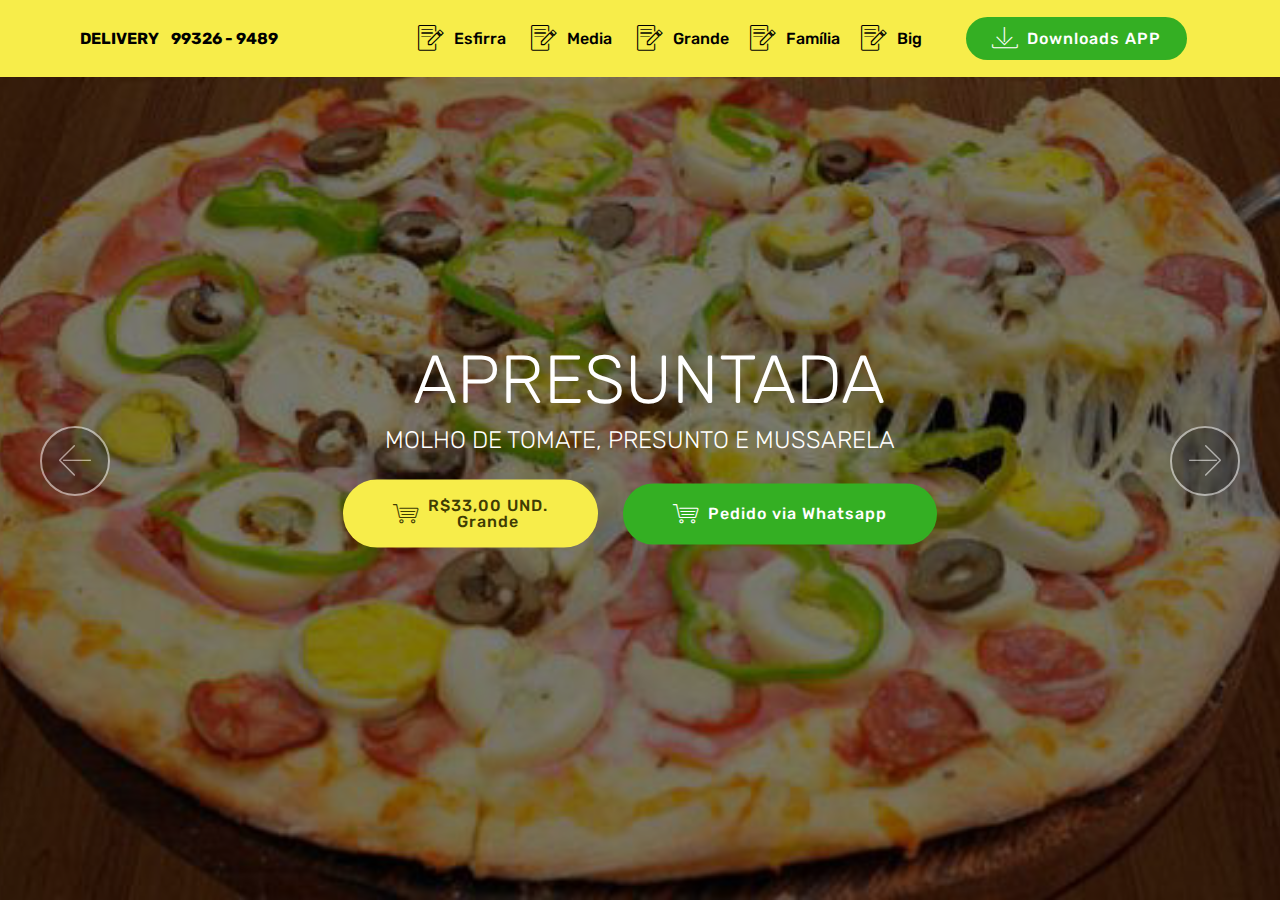
<file: grande.html>
<!DOCTYPE html>
<html  >
<head>
  <!-- Site made with Mobirise Website Builder v4.10.15, https://mobirise.com -->
  <meta charset="UTF-8">
  <meta http-equiv="X-UA-Compatible" content="IE=edge">
  <meta name="generator" content="Mobirise v4.10.15, mobirise.com">
  <meta name="viewport" content="width=device-width, initial-scale=1, minimum-scale=1">
  <link rel="shortcut icon" href="assets/images/super-pizzas-262x262.png" type="image/x-icon">
  <meta name="description" content="">
  
  <title>Grande</title>
  <link rel="stylesheet" href="assets/web/assets/mobirise-icons/mobirise-icons.css">
  <link rel="stylesheet" href="assets/bootstrap/css/bootstrap.min.css">
  <link rel="stylesheet" href="assets/bootstrap/css/bootstrap-grid.min.css">
  <link rel="stylesheet" href="assets/bootstrap/css/bootstrap-reboot.min.css">
  <link rel="stylesheet" href="assets/dropdown/css/style.css">
  <link rel="stylesheet" href="assets/tether/tether.min.css">
  <link rel="stylesheet" href="assets/animatecss/animate.min.css">
  <link rel="stylesheet" href="assets/theme/css/style.css">
  <link rel="preload" as="style" href="assets/mobirise/css/mbr-additional.css"><link rel="stylesheet" href="assets/mobirise/css/mbr-additional.css" type="text/css">
  
  
  
</head>
<body>
  <section class="menu cid-rEaQGB5TdI" once="menu" id="menu1-4">

    

    <nav class="navbar navbar-expand beta-menu navbar-dropdown align-items-center navbar-fixed-top navbar-toggleable-sm">
        <button class="navbar-toggler navbar-toggler-right" type="button" data-toggle="collapse" data-target="#navbarSupportedContent" aria-controls="navbarSupportedContent" aria-expanded="false" aria-label="Toggle navigation">
            <div class="hamburger">
                <span></span>
                <span></span>
                <span></span>
                <span></span>
            </div>
        </button>
        <div class="menu-logo">
            <div class="navbar-brand">
                
                <span class="navbar-caption-wrap"><a class="navbar-caption text-black display-4" href="https://mobirise.co">DELIVERY &nbsp; &nbsp;99326 - 9489<br></a></span>
            </div>
        </div>
        <div class="collapse navbar-collapse" id="navbarSupportedContent">
            <ul class="navbar-nav nav-dropdown" data-app-modern-menu="true"><li class="nav-item">
                    <a class="nav-link link text-black display-4" href="espirra.html"><span class="mbri-edit mbr-iconfont mbr-iconfont-btn"></span>
                        Esfirra&nbsp;</a>
                </li><li class="nav-item"><a class="nav-link link text-black display-4" href="index.html"><span class="mbri-edit mbr-iconfont mbr-iconfont-btn"></span>
                        Media&nbsp;</a></li><li class="nav-item"><a class="nav-link link text-black display-4" href="grande.html"><span class="mbri-edit mbr-iconfont mbr-iconfont-btn"></span>
                        Grande</a></li><li class="nav-item"><a class="nav-link link text-black display-4" href="familia.html"><span class="mbri-edit mbr-iconfont mbr-iconfont-btn"></span>
                        Família</a></li><li class="nav-item"><a class="nav-link link text-black display-4" href="big.html"><span class="mbri-edit mbr-iconfont mbr-iconfont-btn"></span>Big</a></li><li class="nav-item"><a class="nav-link link text-black display-4" href="https://mobirise.co">
                        </a></li></ul>
            <div class="navbar-buttons mbr-section-btn"><a class="btn btn-sm btn-primary display-4" href="https://mobirise.co">
                    <span class="mbri-save mbr-iconfont mbr-iconfont-btn "></span>Downloads APP</a></div>
        </div>
    </nav>
</section>

<section class="engine"><a href="https://mobirise.info/l">free website templates</a></section><section class="carousel slide cid-rEaQGC7cfP" data-interval="false" id="slider1-5">

    

    <div class="full-screen"><div class="mbr-slider slide carousel" data-pause="true" data-keyboard="false" data-ride="carousel" data-interval="4000"><div class="carousel-inner" role="listbox"><div class="carousel-item slider-fullscreen-image" data-bg-video-slide="false" style="background-image: url(assets/images/background1-640x420.jpg);"><div class="container container-slide"><div class="image_wrapper"><div class="mbr-overlay"></div><img src="assets/images/background1-640x420.jpg"><div class="carousel-caption justify-content-center"><div class="col-10 align-center"><h2 class="mbr-fonts-style display-1">MILHO</h2><p class="lead mbr-text mbr-fonts-style display-5">MOLHO DE TOMATE, MUSSARELA E MILHO</p><div class="mbr-section-btn" buttons="0"><a class="btn display-4 btn-success" href="page5.html"><span class="mbri-cash mbr-iconfont mbr-iconfont-btn"></span>R$33,00 UND. <br>
Grande</a> <a class="btn btn-primary display-4" href="https://mobirise.com"><span class="mbri-shopping-cart mbr-iconfont mbr-iconfont-btn"></span>Pedido via Whatsapp</a> </div></div></div></div></div></div><div class="carousel-item slider-fullscreen-image" data-bg-video-slide="false" style="background-image: url(assets/images/background1-640x420.jpg);"><div class="container container-slide"><div class="image_wrapper"><div class="mbr-overlay"></div><img src="assets/images/background1-640x420.jpg"><div class="carousel-caption justify-content-center"><div class="col-10 align-center"><h2 class="mbr-fonts-style display-1">&nbsp;MUSSARELA</h2><p class="lead mbr-text mbr-fonts-style display-5">MOLHO DE TOMATE E MUSSARELA (2 CAMADAS)</p><div class="mbr-section-btn" buttons="0"><a class="btn display-4 btn-success" href="page5.html"><span class="mbri-cash mbr-iconfont mbr-iconfont-btn"></span>R$33,00 UND.<br> 
Grande</a> <a class="btn display-4 btn-primary" href="https://mobirise.com"><span class="mbri-shopping-cart mbr-iconfont mbr-iconfont-btn"></span>Pedido via Whatsapp</a> </div></div></div></div></div></div><div class="carousel-item slider-fullscreen-image" data-bg-video-slide="false" style="background-image: url(assets/images/background1-640x420.jpg);"><div class="container container-slide"><div class="image_wrapper"><div class="mbr-overlay"></div><img src="assets/images/background1-640x420.jpg"><div class="carousel-caption justify-content-center"><div class="col-10 align-center"><h2 class="mbr-fonts-style display-1">TRADICIONAL</h2><p class="lead mbr-text mbr-fonts-style display-5">MOLHO DE TOMATE, PRESUNTO, TOMATES E MUSSARELA</p><div class="mbr-section-btn" buttons="0"><a class="btn btn-success display-4" href="page5.html"><span class="mbri-cash mbr-iconfont mbr-iconfont-btn"></span>R$33,00 UND.
<br>Grande</a> <a class="btn display-4 btn-primary" href="https://mobirise.com"><span class="mbri-shopping-cart mbr-iconfont mbr-iconfont-btn"></span>Pedido via Whatsapp</a> </div></div></div></div></div></div><div class="carousel-item slider-fullscreen-image" data-bg-video-slide="false" style="background-image: url(assets/images/background2-259x194.jpg);"><div class="container container-slide"><div class="image_wrapper"><div class="mbr-overlay"></div><img src="assets/images/background2-259x194.jpg"><div class="carousel-caption justify-content-center"><div class="col-10 align-center"><h2 class="mbr-fonts-style display-1">AMERICANA</h2><p class="lead mbr-text mbr-fonts-style display-5">MOLHO DE TOMATE, MUSSARELA, BACON, CALABRESA, OVOS E CEBOLA</p><div class="mbr-section-btn" buttons="0"><a class="btn btn-success display-4" href="page5.html"><span class="mbri-cash mbr-iconfont mbr-iconfont-btn" style="font-size: 30px;"></span>R$33,00 UND.
<br>Grande<br></a> <a class="btn  display-4 btn-primary" href="https://api.whatsapp.com/send?phone=92984366839&text=PIZZA,MEDIA,%20AMERICANA%20R$29,00"><span class="mbri-shopping-cart mbr-iconfont mbr-iconfont-btn" style="font-size: 30px;"></span>Pedido via Whatsapp</a></div></div></div></div></div></div><div class="carousel-item slider-fullscreen-image active" data-bg-video-slide="false" style="background-image: url(assets/images/background3-550x366.jpg);"><div class="container container-slide"><div class="image_wrapper"><div class="mbr-overlay"></div><img src="assets/images/background3-550x366.jpg"><div class="carousel-caption justify-content-center"><div class="col-10 align-center"><h2 class="mbr-fonts-style display-1">&nbsp;APRESUNTADA</h2><p class="lead mbr-text mbr-fonts-style display-5">MOLHO DE TOMATE, PRESUNTO E MUSSARELA</p><div class="mbr-section-btn" buttons="0"><a class="btn btn-success display-4" href="page5.html"><span class="mbri-shopping-cart mbr-iconfont mbr-iconfont-btn"></span>R$33,00 UND.
<br>Grande</a> <a class="btn display-4 btn-primary" href="https://api.whatsapp.com/send?phone=5592993269489&text=quero%20uma%20pizza"><span class="mbri-shopping-cart mbr-iconfont mbr-iconfont-btn"></span>Pedido via Whatsapp</a> </div></div></div></div></div></div><div class="carousel-item slider-fullscreen-image" data-bg-video-slide="false" style="background-image: url(assets/images/background1-640x420.jpg);"><div class="container container-slide"><div class="image_wrapper"><div class="mbr-overlay"></div><img src="assets/images/background1-640x420.jpg"><div class="carousel-caption justify-content-center"><div class="col-10 align-center"><h2 class="mbr-fonts-style display-1">&nbsp;CROCANTE</h2><p class="lead mbr-text mbr-fonts-style display-5">MOLHO DE TOMATE, MUSSARELA (2 CAMADAS), CATUPIRY, BATATA PALHA (DEPOIS DE ASSADA)</p><div class="mbr-section-btn" buttons="0"><a class="btn btn-success display-4" href="page5.html"><span class="mbri-cash mbr-iconfont mbr-iconfont-btn"></span>R$33,00 UND.
<br>Grande</a> <a class="btn display-4 btn-primary" href="https://mobirise.com"><span class="mbri-shopping-cart mbr-iconfont mbr-iconfont-btn"></span>Pedido via Whatsapp</a> </div></div></div></div></div></div></div><a data-app-prevent-settings="" class="carousel-control carousel-control-prev" role="button" data-slide="prev" href="#slider1-5"><span aria-hidden="true" class="mbri-left mbr-iconfont"></span><span class="sr-only">Previous</span></a><a data-app-prevent-settings="" class="carousel-control carousel-control-next" role="button" data-slide="next" href="#slider1-5"><span aria-hidden="true" class="mbri-right mbr-iconfont"></span><span class="sr-only">Next</span></a></div></div>

</section>


  <script src="assets/web/assets/jquery/jquery.min.js"></script>
  <script src="assets/popper/popper.min.js"></script>
  <script src="assets/bootstrap/js/bootstrap.min.js"></script>
  <script src="assets/viewportchecker/jquery.viewportchecker.js"></script>
  <script src="assets/smoothscroll/smooth-scroll.js"></script>
  <script src="assets/dropdown/js/nav-dropdown.js"></script>
  <script src="assets/dropdown/js/navbar-dropdown.js"></script>
  <script src="assets/tether/tether.min.js"></script>
  <script src="assets/bootstrapcarouselswipe/bootstrap-carousel-swipe.js"></script>
  <script src="assets/ytplayer/jquery.mb.ytplayer.min.js"></script>
  <script src="assets/vimeoplayer/jquery.mb.vimeo_player.js"></script>
  <script src="assets/touchswipe/jquery.touch-swipe.min.js"></script>
  <script src="assets/theme/js/script.js"></script>
  <script src="assets/slidervideo/script.js"></script>
  
  
  <input name="animation" type="hidden">
   <div id="scrollToTop" class="scrollToTop mbr-arrow-up"><a style="text-align: center;"><i class="mbr-arrow-up-icon mbr-arrow-up-icon-cm cm-icon cm-icon-smallarrow-up"></i></a></div>
  </body>
</html>
</file>
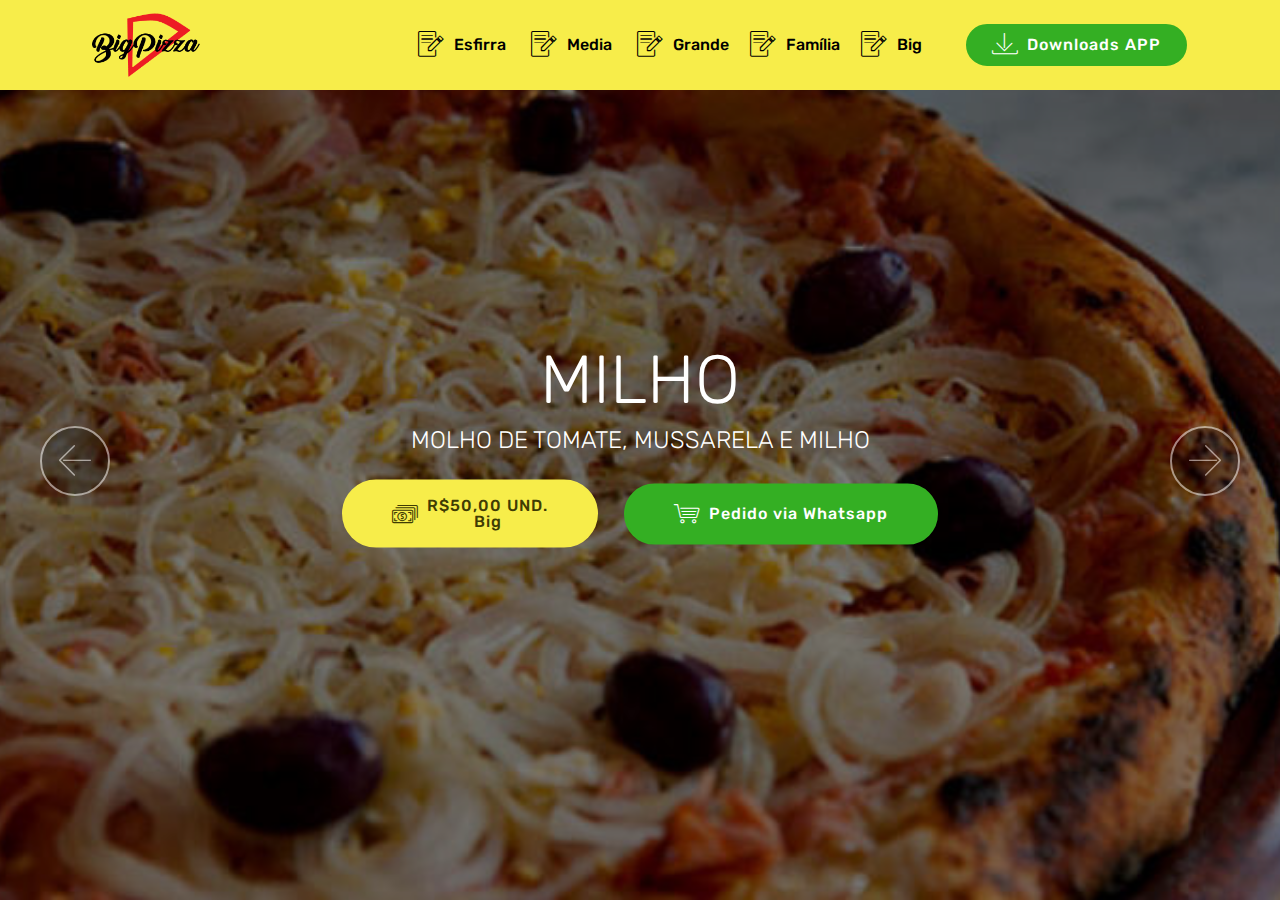
<file: gug.html>
<!DOCTYPE html>
<html  >
<head>
  <!-- Site made with Mobirise Website Builder v4.10.15, https://mobirise.com -->
  <meta charset="UTF-8">
  <meta http-equiv="X-UA-Compatible" content="IE=edge">
  <meta name="generator" content="Mobirise v4.10.15, mobirise.com">
  <meta name="viewport" content="width=device-width, initial-scale=1, minimum-scale=1">
  <link rel="shortcut icon" href="assets/images/bigpizzaoficial.gif" type="image/x-icon">
  <meta name="description" content="">
  
  <title>Gig</title>
  <link rel="stylesheet" href="assets/web/assets/mobirise-icons/mobirise-icons.css">
  <link rel="stylesheet" href="assets/bootstrap/css/bootstrap.min.css">
  <link rel="stylesheet" href="assets/bootstrap/css/bootstrap-grid.min.css">
  <link rel="stylesheet" href="assets/bootstrap/css/bootstrap-reboot.min.css">
  <link rel="stylesheet" href="assets/dropdown/css/style.css">
  <link rel="stylesheet" href="assets/tether/tether.min.css">
  <link rel="stylesheet" href="assets/animatecss/animate.min.css">
  <link rel="stylesheet" href="assets/theme/css/style.css">
  <link rel="preload" as="style" href="assets/mobirise/css/mbr-additional.css"><link rel="stylesheet" href="assets/mobirise/css/mbr-additional.css" type="text/css">
  
  
  
</head>
<body>
  <section class="menu cid-rEaRm6KyD4" once="menu" id="menu1-8">

    

    <nav class="navbar navbar-expand beta-menu navbar-dropdown align-items-center navbar-fixed-top navbar-toggleable-sm">
        <button class="navbar-toggler navbar-toggler-right" type="button" data-toggle="collapse" data-target="#navbarSupportedContent" aria-controls="navbarSupportedContent" aria-expanded="false" aria-label="Toggle navigation">
            <div class="hamburger">
                <span></span>
                <span></span>
                <span></span>
                <span></span>
            </div>
        </button>
        <div class="menu-logo">
            <div class="navbar-brand">
                <span class="navbar-logo">
                    <a href="https://mobirise.co">
                         <img src="assets/images/bigpizzaoficial.gif" alt="Mobirise" title="" style="height: 4.6rem;">
                    </a>
                </span>
                
            </div>
        </div>
        <div class="collapse navbar-collapse" id="navbarSupportedContent">
            <ul class="navbar-nav nav-dropdown" data-app-modern-menu="true"><li class="nav-item">
                    <a class="nav-link link text-black display-4" href="page4.html"><span class="mbri-edit mbr-iconfont mbr-iconfont-btn"></span>
                        Esfirra&nbsp;</a>
                </li><li class="nav-item"><a class="nav-link link text-black display-4" href="index.html"><span class="mbri-edit mbr-iconfont mbr-iconfont-btn"></span>
                        Media&nbsp;</a></li><li class="nav-item"><a class="nav-link link text-black display-4" href="media.html"><span class="mbri-edit mbr-iconfont mbr-iconfont-btn"></span>
                        Grande</a></li><li class="nav-item"><a class="nav-link link text-black display-4" href="familia.html"><span class="mbri-edit mbr-iconfont mbr-iconfont-btn"></span>
                        Família</a></li><li class="nav-item"><a class="nav-link link text-black display-4" href="gug.html"><span class="mbri-edit mbr-iconfont mbr-iconfont-btn"></span>Big</a></li><li class="nav-item"><a class="nav-link link text-black display-4" href="https://mobirise.co">
                        </a></li></ul>
            <div class="navbar-buttons mbr-section-btn"><a class="btn btn-sm btn-primary display-4" href="https://mobirise.co">
                    <span class="mbri-save mbr-iconfont mbr-iconfont-btn "></span>Downloads APP</a></div>
        </div>
    </nav>
</section>

<section class="engine"><a href="https://mobirise.info/b">how to create your own website</a></section><section class="carousel slide cid-rEaRm7Mf9V" data-interval="false" id="slider1-9">

    

    <div class="full-screen"><div class="mbr-slider slide carousel" data-pause="true" data-keyboard="false" data-ride="carousel" data-interval="4000"><div class="carousel-inner" role="listbox"><div class="carousel-item slider-fullscreen-image active" data-bg-video-slide="false" style="background-image: url(assets/images/background1-640x420.jpg);"><div class="container container-slide"><div class="image_wrapper"><div class="mbr-overlay"></div><img src="assets/images/background1-640x420.jpg"><div class="carousel-caption justify-content-center"><div class="col-10 align-center"><h2 class="mbr-fonts-style display-1">MILHO</h2><p class="lead mbr-text mbr-fonts-style display-5">MOLHO DE TOMATE, MUSSARELA E MILHO</p><div class="mbr-section-btn" buttons="0"><a class="btn display-4 btn-success" href="https://mobirise.com"><span class="mbri-cash mbr-iconfont mbr-iconfont-btn"></span>R$50,00 UND. <br>Big<br></a> <a class="btn btn-primary display-4" href="https://mobirise.com"><span class="mbri-shopping-cart mbr-iconfont mbr-iconfont-btn"></span>Pedido via Whatsapp</a> </div></div></div></div></div></div><div class="carousel-item slider-fullscreen-image" data-bg-video-slide="false" style="background-image: url(assets/images/background1-640x420.jpg);"><div class="container container-slide"><div class="image_wrapper"><div class="mbr-overlay"></div><img src="assets/images/background1-640x420.jpg"><div class="carousel-caption justify-content-center"><div class="col-10 align-center"><h2 class="mbr-fonts-style display-1">&nbsp;MUSSARELA</h2><p class="lead mbr-text mbr-fonts-style display-5">MOLHO DE TOMATE E MUSSARELA (2 CAMADAS)</p><div class="mbr-section-btn" buttons="0"><a class="btn display-4 btn-success" href="https://mobirise.com"><span class="mbri-cash mbr-iconfont mbr-iconfont-btn"></span>R$50,00 UND. 
<br>Big</a> <a class="btn display-4 btn-primary" href="https://mobirise.com"><span class="mbri-shopping-cart mbr-iconfont mbr-iconfont-btn"></span>Pedido via Whatsapp</a> </div></div></div></div></div></div><div class="carousel-item slider-fullscreen-image" data-bg-video-slide="false" style="background-image: url(assets/images/background1-640x420.jpg);"><div class="container container-slide"><div class="image_wrapper"><div class="mbr-overlay"></div><img src="assets/images/background1-640x420.jpg"><div class="carousel-caption justify-content-center"><div class="col-10 align-center"><h2 class="mbr-fonts-style display-1">TRADICIONAL</h2><p class="lead mbr-text mbr-fonts-style display-5">MOLHO DE TOMATE, PRESUNTO, TOMATES E MUSSARELA</p><div class="mbr-section-btn" buttons="0"><a class="btn btn-success display-4" href="https://mobirise.com"><span class="mbri-cash mbr-iconfont mbr-iconfont-btn"></span>R$50,00 UND. 
<br>Big</a> <a class="btn display-4 btn-primary" href="https://mobirise.com"><span class="mbri-shopping-cart mbr-iconfont mbr-iconfont-btn"></span>Pedido via Whatsapp</a> </div></div></div></div></div></div><div class="carousel-item slider-fullscreen-image" data-bg-video-slide="false" style="background-image: url(assets/images/background3-550x366.jpg);"><div class="container container-slide"><div class="image_wrapper"><div class="mbr-overlay" style="opacity: 0.5;"></div><img src="assets/images/background3-550x366.jpg"><div class="carousel-caption justify-content-center"><div class="col-10 align-center"></div></div></div></div></div><div class="carousel-item slider-fullscreen-image" data-bg-video-slide="false" style="background-image: url(assets/images/background2-259x194.jpg);"><div class="container container-slide"><div class="image_wrapper"><div class="mbr-overlay"></div><img src="assets/images/background2-259x194.jpg"><div class="carousel-caption justify-content-center"><div class="col-10 align-center"><h2 class="mbr-fonts-style display-1">AMERICANA</h2><p class="lead mbr-text mbr-fonts-style display-5">MOLHO DE TOMATE, MUSSARELA, BACON, CALABRESA, OVOS E CEBOLA</p><div class="mbr-section-btn" buttons="0"><a class="btn btn-success display-4" href="https://api.whatsapp.com/send?phone=92984366839&text=Ol%C3%A1,%20meu%20amigo!"><span class="mbri-cash mbr-iconfont mbr-iconfont-btn" style="font-size: 30px;"></span>R$50,00 UND. 
<br>Big<br></a> <a class="btn  display-4 btn-primary" href="https://api.whatsapp.com/send?phone=92984366839&text=PIZZA,MEDIA,%20AMERICANA%20R$29,00"><span class="mbri-shopping-cart mbr-iconfont mbr-iconfont-btn" style="font-size: 30px;"></span>Pedido via Whatsapp</a></div></div></div></div></div></div><div class="carousel-item slider-fullscreen-image" data-bg-video-slide="false" style="background-image: url(assets/images/background3-550x366.jpg);"><div class="container container-slide"><div class="image_wrapper"><div class="mbr-overlay"></div><img src="assets/images/background3-550x366.jpg"><div class="carousel-caption justify-content-center"><div class="col-10 align-center"><h2 class="mbr-fonts-style display-1">&nbsp;APRESUNTADA</h2><p class="lead mbr-text mbr-fonts-style display-5">MOLHO DE TOMATE, PRESUNTO E MUSSARELA</p><div class="mbr-section-btn" buttons="0"><a class="btn btn-success display-4" href="https://mobirise.com"><span class="mbri-shopping-cart mbr-iconfont mbr-iconfont-btn"></span>R$50,00 UND. 
<br>Big</a> <a class="btn display-4 btn-primary" href="https://mobirise.com"><span class="mbri-shopping-cart mbr-iconfont mbr-iconfont-btn"></span>Pedido via Whatsapp</a> </div></div></div></div></div></div><div class="carousel-item slider-fullscreen-image" data-bg-video-slide="false" style="background-image: url(assets/images/background1-640x420.jpg);"><div class="container container-slide"><div class="image_wrapper"><div class="mbr-overlay"></div><img src="assets/images/background1-640x420.jpg"><div class="carousel-caption justify-content-center"><div class="col-10 align-center"><h2 class="mbr-fonts-style display-1">&nbsp;CROCANTE</h2><p class="lead mbr-text mbr-fonts-style display-5">MOLHO DE TOMATE, MUSSARELA (2 CAMADAS), CATUPIRY, BATATA PALHA (DEPOIS DE ASSADA)</p><div class="mbr-section-btn" buttons="0"><a class="btn btn-success display-4" href="https://mobirise.com"><span class="mbri-cash mbr-iconfont mbr-iconfont-btn"></span>R$50,00 UND. 
<br>Big</a> <a class="btn display-4 btn-primary" href="https://mobirise.com"><span class="mbri-shopping-cart mbr-iconfont mbr-iconfont-btn"></span>Pedido via Whatsapp</a> </div></div></div></div></div></div></div><a data-app-prevent-settings="" class="carousel-control carousel-control-prev" role="button" data-slide="prev" href="#slider1-9"><span aria-hidden="true" class="mbri-left mbr-iconfont"></span><span class="sr-only">Previous</span></a><a data-app-prevent-settings="" class="carousel-control carousel-control-next" role="button" data-slide="next" href="#slider1-9"><span aria-hidden="true" class="mbri-right mbr-iconfont"></span><span class="sr-only">Next</span></a></div></div>

</section>


  <script src="assets/web/assets/jquery/jquery.min.js"></script>
  <script src="assets/popper/popper.min.js"></script>
  <script src="assets/bootstrap/js/bootstrap.min.js"></script>
  <script src="assets/viewportchecker/jquery.viewportchecker.js"></script>
  <script src="assets/smoothscroll/smooth-scroll.js"></script>
  <script src="assets/dropdown/js/nav-dropdown.js"></script>
  <script src="assets/dropdown/js/navbar-dropdown.js"></script>
  <script src="assets/tether/tether.min.js"></script>
  <script src="assets/bootstrapcarouselswipe/bootstrap-carousel-swipe.js"></script>
  <script src="assets/ytplayer/jquery.mb.ytplayer.min.js"></script>
  <script src="assets/vimeoplayer/jquery.mb.vimeo_player.js"></script>
  <script src="assets/touchswipe/jquery.touch-swipe.min.js"></script>
  <script src="assets/theme/js/script.js"></script>
  <script src="assets/slidervideo/script.js"></script>
  
  
  <input name="animation" type="hidden">
   <div id="scrollToTop" class="scrollToTop mbr-arrow-up"><a style="text-align: center;"><i class="mbr-arrow-up-icon mbr-arrow-up-icon-cm cm-icon cm-icon-smallarrow-up"></i></a></div>
  </body>
</html>
</file>
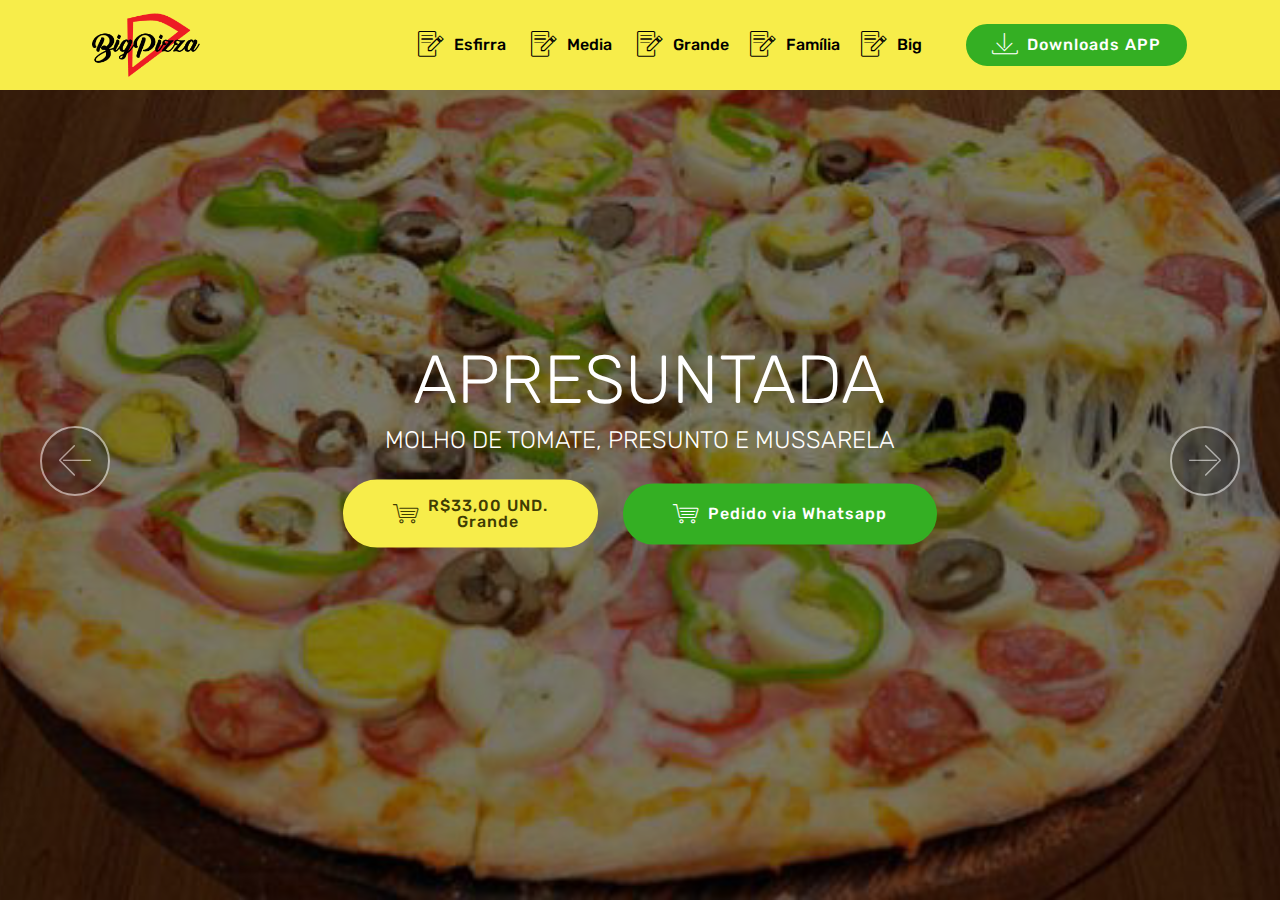
<file: media.html>
<!DOCTYPE html>
<html  >
<head>
  <!-- Site made with Mobirise Website Builder v4.10.15, https://mobirise.com -->
  <meta charset="UTF-8">
  <meta http-equiv="X-UA-Compatible" content="IE=edge">
  <meta name="generator" content="Mobirise v4.10.15, mobirise.com">
  <meta name="viewport" content="width=device-width, initial-scale=1, minimum-scale=1">
  <link rel="shortcut icon" href="assets/images/bigpizzaoficial.gif" type="image/x-icon">
  <meta name="description" content="">
  
  <title>Grande</title>
  <link rel="stylesheet" href="assets/web/assets/mobirise-icons/mobirise-icons.css">
  <link rel="stylesheet" href="assets/bootstrap/css/bootstrap.min.css">
  <link rel="stylesheet" href="assets/bootstrap/css/bootstrap-grid.min.css">
  <link rel="stylesheet" href="assets/bootstrap/css/bootstrap-reboot.min.css">
  <link rel="stylesheet" href="assets/dropdown/css/style.css">
  <link rel="stylesheet" href="assets/tether/tether.min.css">
  <link rel="stylesheet" href="assets/animatecss/animate.min.css">
  <link rel="stylesheet" href="assets/theme/css/style.css">
  <link rel="preload" as="style" href="assets/mobirise/css/mbr-additional.css"><link rel="stylesheet" href="assets/mobirise/css/mbr-additional.css" type="text/css">
  
  
  
</head>
<body>
  <section class="menu cid-rEaQGB5TdI" once="menu" id="menu1-4">

    

    <nav class="navbar navbar-expand beta-menu navbar-dropdown align-items-center navbar-fixed-top navbar-toggleable-sm">
        <button class="navbar-toggler navbar-toggler-right" type="button" data-toggle="collapse" data-target="#navbarSupportedContent" aria-controls="navbarSupportedContent" aria-expanded="false" aria-label="Toggle navigation">
            <div class="hamburger">
                <span></span>
                <span></span>
                <span></span>
                <span></span>
            </div>
        </button>
        <div class="menu-logo">
            <div class="navbar-brand">
                <span class="navbar-logo">
                    <a href="https://mobirise.co">
                         <img src="assets/images/bigpizzaoficial.gif" alt="Mobirise" title="" style="height: 4.6rem;">
                    </a>
                </span>
                
            </div>
        </div>
        <div class="collapse navbar-collapse" id="navbarSupportedContent">
            <ul class="navbar-nav nav-dropdown" data-app-modern-menu="true"><li class="nav-item">
                    <a class="nav-link link text-black display-4" href="page4.html"><span class="mbri-edit mbr-iconfont mbr-iconfont-btn"></span>
                        Esfirra&nbsp;</a>
                </li><li class="nav-item"><a class="nav-link link text-black display-4" href="index.html"><span class="mbri-edit mbr-iconfont mbr-iconfont-btn"></span>
                        Media&nbsp;</a></li><li class="nav-item"><a class="nav-link link text-black display-4" href="media.html"><span class="mbri-edit mbr-iconfont mbr-iconfont-btn"></span>
                        Grande</a></li><li class="nav-item"><a class="nav-link link text-black display-4" href="familia.html"><span class="mbri-edit mbr-iconfont mbr-iconfont-btn"></span>
                        Família</a></li><li class="nav-item"><a class="nav-link link text-black display-4" href="gug.html"><span class="mbri-edit mbr-iconfont mbr-iconfont-btn"></span>Big</a></li><li class="nav-item"><a class="nav-link link text-black display-4" href="https://mobirise.co">
                        </a></li></ul>
            <div class="navbar-buttons mbr-section-btn"><a class="btn btn-sm btn-primary display-4" href="https://mobirise.co">
                    <span class="mbri-save mbr-iconfont mbr-iconfont-btn "></span>Downloads APP</a></div>
        </div>
    </nav>
</section>

<section class="engine"><a href="https://mobirise.info/j">website templates</a></section><section class="carousel slide cid-rEaQGC7cfP" data-interval="false" id="slider1-5">

    

    <div class="full-screen"><div class="mbr-slider slide carousel" data-pause="true" data-keyboard="false" data-ride="carousel" data-interval="4000"><div class="carousel-inner" role="listbox"><div class="carousel-item slider-fullscreen-image" data-bg-video-slide="false" style="background-image: url(assets/images/background1-640x420.jpg);"><div class="container container-slide"><div class="image_wrapper"><div class="mbr-overlay"></div><img src="assets/images/background1-640x420.jpg"><div class="carousel-caption justify-content-center"><div class="col-10 align-center"><h2 class="mbr-fonts-style display-1">MILHO</h2><p class="lead mbr-text mbr-fonts-style display-5">MOLHO DE TOMATE, MUSSARELA E MILHO</p><div class="mbr-section-btn" buttons="0"><a class="btn display-4 btn-success" href="https://mobirise.com"><span class="mbri-cash mbr-iconfont mbr-iconfont-btn"></span>R$33,00 UND. <br>
Grande</a> <a class="btn btn-primary display-4" href="https://mobirise.com"><span class="mbri-shopping-cart mbr-iconfont mbr-iconfont-btn"></span>Pedido via Whatsapp</a> </div></div></div></div></div></div><div class="carousel-item slider-fullscreen-image" data-bg-video-slide="false" style="background-image: url(assets/images/background1-640x420.jpg);"><div class="container container-slide"><div class="image_wrapper"><div class="mbr-overlay"></div><img src="assets/images/background1-640x420.jpg"><div class="carousel-caption justify-content-center"><div class="col-10 align-center"><h2 class="mbr-fonts-style display-1">&nbsp;MUSSARELA</h2><p class="lead mbr-text mbr-fonts-style display-5">MOLHO DE TOMATE E MUSSARELA (2 CAMADAS)</p><div class="mbr-section-btn" buttons="0"><a class="btn display-4 btn-success" href="https://mobirise.com"><span class="mbri-cash mbr-iconfont mbr-iconfont-btn"></span>R$33,00 UND.<br> 
Grande</a> <a class="btn display-4 btn-primary" href="https://mobirise.com"><span class="mbri-shopping-cart mbr-iconfont mbr-iconfont-btn"></span>Pedido via Whatsapp</a> </div></div></div></div></div></div><div class="carousel-item slider-fullscreen-image" data-bg-video-slide="false" style="background-image: url(assets/images/background1-640x420.jpg);"><div class="container container-slide"><div class="image_wrapper"><div class="mbr-overlay"></div><img src="assets/images/background1-640x420.jpg"><div class="carousel-caption justify-content-center"><div class="col-10 align-center"><h2 class="mbr-fonts-style display-1">TRADICIONAL</h2><p class="lead mbr-text mbr-fonts-style display-5">MOLHO DE TOMATE, PRESUNTO, TOMATES E MUSSARELA</p><div class="mbr-section-btn" buttons="0"><a class="btn btn-success display-4" href="https://mobirise.com"><span class="mbri-cash mbr-iconfont mbr-iconfont-btn"></span>R$33,00 UND.
<br>Grande</a> <a class="btn display-4 btn-primary" href="https://mobirise.com"><span class="mbri-shopping-cart mbr-iconfont mbr-iconfont-btn"></span>Pedido via Whatsapp</a> </div></div></div></div></div></div><div class="carousel-item slider-fullscreen-image" data-bg-video-slide="false" style="background-image: url(assets/images/background2-259x194.jpg);"><div class="container container-slide"><div class="image_wrapper"><div class="mbr-overlay"></div><img src="assets/images/background2-259x194.jpg"><div class="carousel-caption justify-content-center"><div class="col-10 align-center"><h2 class="mbr-fonts-style display-1">AMERICANA</h2><p class="lead mbr-text mbr-fonts-style display-5">MOLHO DE TOMATE, MUSSARELA, BACON, CALABRESA, OVOS E CEBOLA</p><div class="mbr-section-btn" buttons="0"><a class="btn btn-success display-4" href="https://api.whatsapp.com/send?phone=92984366839&text=Ol%C3%A1,%20meu%20amigo!"><span class="mbri-cash mbr-iconfont mbr-iconfont-btn" style="font-size: 30px;"></span>R$33,00 UND.
<br>Grande<br></a> <a class="btn  display-4 btn-primary" href="https://api.whatsapp.com/send?phone=92984366839&text=PIZZA,MEDIA,%20AMERICANA%20R$29,00"><span class="mbri-shopping-cart mbr-iconfont mbr-iconfont-btn" style="font-size: 30px;"></span>Pedido via Whatsapp</a></div></div></div></div></div></div><div class="carousel-item slider-fullscreen-image active" data-bg-video-slide="false" style="background-image: url(assets/images/background3-550x366.jpg);"><div class="container container-slide"><div class="image_wrapper"><div class="mbr-overlay"></div><img src="assets/images/background3-550x366.jpg"><div class="carousel-caption justify-content-center"><div class="col-10 align-center"><h2 class="mbr-fonts-style display-1">&nbsp;APRESUNTADA</h2><p class="lead mbr-text mbr-fonts-style display-5">MOLHO DE TOMATE, PRESUNTO E MUSSARELA</p><div class="mbr-section-btn" buttons="0"><a class="btn btn-success display-4" href="https://mobirise.com"><span class="mbri-shopping-cart mbr-iconfont mbr-iconfont-btn"></span>R$33,00 UND.
<br>Grande</a> <a class="btn display-4 btn-primary" href="https://mobirise.com"><span class="mbri-shopping-cart mbr-iconfont mbr-iconfont-btn"></span>Pedido via Whatsapp</a> </div></div></div></div></div></div><div class="carousel-item slider-fullscreen-image" data-bg-video-slide="false" style="background-image: url(assets/images/background1-640x420.jpg);"><div class="container container-slide"><div class="image_wrapper"><div class="mbr-overlay"></div><img src="assets/images/background1-640x420.jpg"><div class="carousel-caption justify-content-center"><div class="col-10 align-center"><h2 class="mbr-fonts-style display-1">&nbsp;CROCANTE</h2><p class="lead mbr-text mbr-fonts-style display-5">MOLHO DE TOMATE, MUSSARELA (2 CAMADAS), CATUPIRY, BATATA PALHA (DEPOIS DE ASSADA)</p><div class="mbr-section-btn" buttons="0"><a class="btn btn-success display-4" href="https://mobirise.com"><span class="mbri-cash mbr-iconfont mbr-iconfont-btn"></span>R$33,00 UND.
<br>Grande</a> <a class="btn display-4 btn-primary" href="https://mobirise.com"><span class="mbri-shopping-cart mbr-iconfont mbr-iconfont-btn"></span>Pedido via Whatsapp</a> </div></div></div></div></div></div></div><a data-app-prevent-settings="" class="carousel-control carousel-control-prev" role="button" data-slide="prev" href="#slider1-5"><span aria-hidden="true" class="mbri-left mbr-iconfont"></span><span class="sr-only">Previous</span></a><a data-app-prevent-settings="" class="carousel-control carousel-control-next" role="button" data-slide="next" href="#slider1-5"><span aria-hidden="true" class="mbri-right mbr-iconfont"></span><span class="sr-only">Next</span></a></div></div>

</section>


  <script src="assets/web/assets/jquery/jquery.min.js"></script>
  <script src="assets/popper/popper.min.js"></script>
  <script src="assets/bootstrap/js/bootstrap.min.js"></script>
  <script src="assets/viewportchecker/jquery.viewportchecker.js"></script>
  <script src="assets/smoothscroll/smooth-scroll.js"></script>
  <script src="assets/dropdown/js/nav-dropdown.js"></script>
  <script src="assets/dropdown/js/navbar-dropdown.js"></script>
  <script src="assets/tether/tether.min.js"></script>
  <script src="assets/bootstrapcarouselswipe/bootstrap-carousel-swipe.js"></script>
  <script src="assets/ytplayer/jquery.mb.ytplayer.min.js"></script>
  <script src="assets/vimeoplayer/jquery.mb.vimeo_player.js"></script>
  <script src="assets/touchswipe/jquery.touch-swipe.min.js"></script>
  <script src="assets/theme/js/script.js"></script>
  <script src="assets/slidervideo/script.js"></script>
  
  
  <input name="animation" type="hidden">
   <div id="scrollToTop" class="scrollToTop mbr-arrow-up"><a style="text-align: center;"><i class="mbr-arrow-up-icon mbr-arrow-up-icon-cm cm-icon cm-icon-smallarrow-up"></i></a></div>
  </body>
</html>
</file>
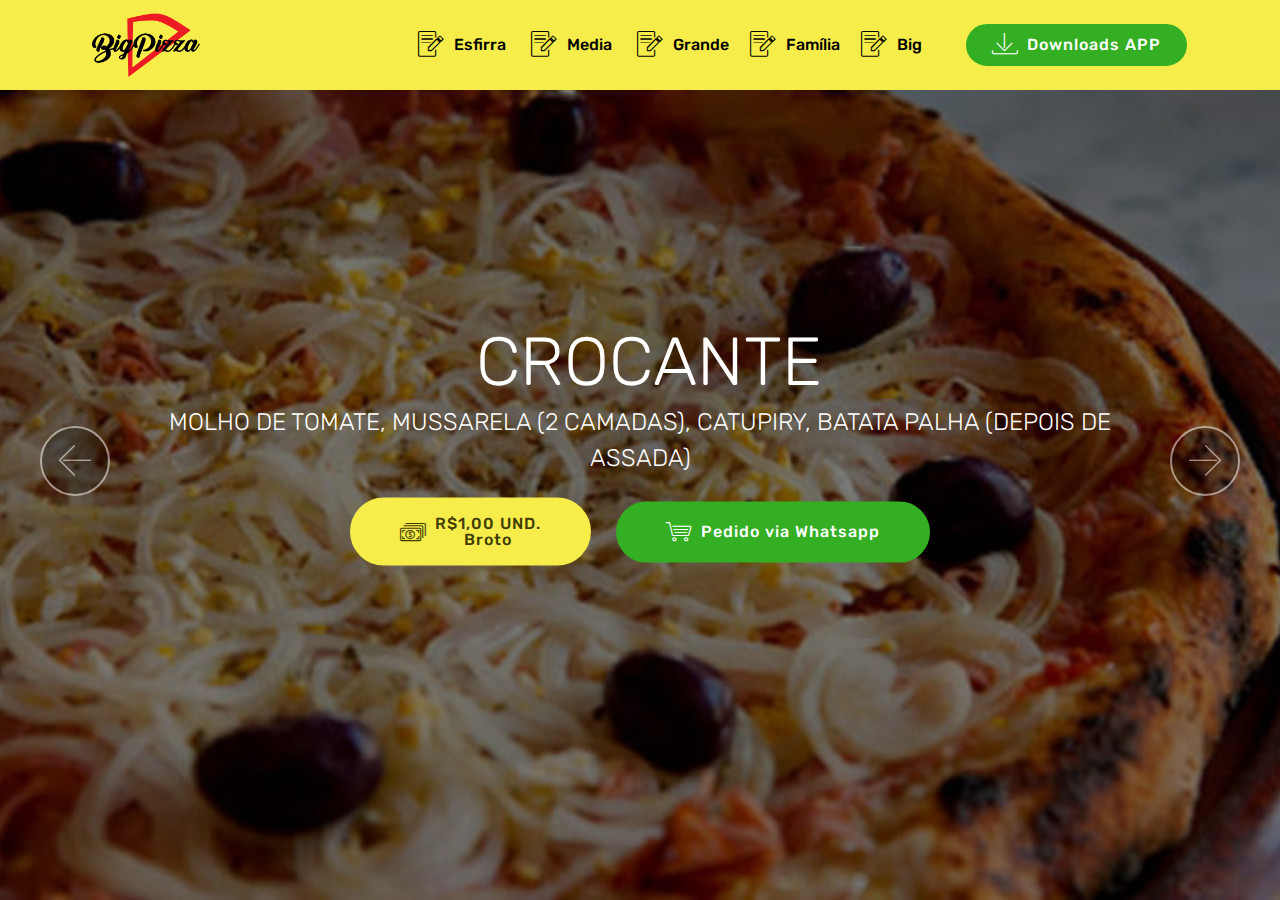
<file: page4.html>
<!DOCTYPE html>
<html  >
<head>
  <!-- Site made with Mobirise Website Builder v4.10.15, https://mobirise.com -->
  <meta charset="UTF-8">
  <meta http-equiv="X-UA-Compatible" content="IE=edge">
  <meta name="generator" content="Mobirise v4.10.15, mobirise.com">
  <meta name="viewport" content="width=device-width, initial-scale=1, minimum-scale=1">
  <link rel="shortcut icon" href="assets/images/bigpizzaoficial.gif" type="image/x-icon">
  <meta name="description" content="">
  
  <title>Esfirra</title>
  <link rel="stylesheet" href="assets/web/assets/mobirise-icons/mobirise-icons.css">
  <link rel="stylesheet" href="assets/bootstrap/css/bootstrap.min.css">
  <link rel="stylesheet" href="assets/bootstrap/css/bootstrap-grid.min.css">
  <link rel="stylesheet" href="assets/bootstrap/css/bootstrap-reboot.min.css">
  <link rel="stylesheet" href="assets/dropdown/css/style.css">
  <link rel="stylesheet" href="assets/tether/tether.min.css">
  <link rel="stylesheet" href="assets/animatecss/animate.min.css">
  <link rel="stylesheet" href="assets/theme/css/style.css">
  <link rel="preload" as="style" href="assets/mobirise/css/mbr-additional.css"><link rel="stylesheet" href="assets/mobirise/css/mbr-additional.css" type="text/css">
  
  
  
</head>
<body>
  <section class="menu cid-rEaVjrgABf" once="menu" id="menu1-4">

    

    <nav class="navbar navbar-expand beta-menu navbar-dropdown align-items-center navbar-fixed-top navbar-toggleable-sm">
        <button class="navbar-toggler navbar-toggler-right" type="button" data-toggle="collapse" data-target="#navbarSupportedContent" aria-controls="navbarSupportedContent" aria-expanded="false" aria-label="Toggle navigation">
            <div class="hamburger">
                <span></span>
                <span></span>
                <span></span>
                <span></span>
            </div>
        </button>
        <div class="menu-logo">
            <div class="navbar-brand">
                <span class="navbar-logo">
                    <a href="https://mobirise.co">
                         <img src="assets/images/bigpizzaoficial.gif" alt="Mobirise" title="" style="height: 4.6rem;">
                    </a>
                </span>
                
            </div>
        </div>
        <div class="collapse navbar-collapse" id="navbarSupportedContent">
            <ul class="navbar-nav nav-dropdown" data-app-modern-menu="true"><li class="nav-item">
                    <a class="nav-link link text-black display-4" href="page4.html"><span class="mbri-edit mbr-iconfont mbr-iconfont-btn"></span>
                        Esfirra&nbsp;</a>
                </li><li class="nav-item"><a class="nav-link link text-black display-4" href="index.html"><span class="mbri-edit mbr-iconfont mbr-iconfont-btn"></span>
                        Media&nbsp;</a></li><li class="nav-item"><a class="nav-link link text-black display-4" href="media.html"><span class="mbri-edit mbr-iconfont mbr-iconfont-btn"></span>
                        Grande</a></li><li class="nav-item"><a class="nav-link link text-black display-4" href="familia.html"><span class="mbri-edit mbr-iconfont mbr-iconfont-btn"></span>
                        Família</a></li><li class="nav-item"><a class="nav-link link text-black display-4" href="gug.html"><span class="mbri-edit mbr-iconfont mbr-iconfont-btn"></span>Big</a></li><li class="nav-item"><a class="nav-link link text-black display-4" href="https://mobirise.co">
                        </a></li></ul>
            <div class="navbar-buttons mbr-section-btn"><a class="btn btn-sm btn-primary display-4" href="https://mobirise.co">
                    <span class="mbri-save mbr-iconfont mbr-iconfont-btn "></span>Downloads APP</a></div>
        </div>
    </nav>
</section>

<section class="engine"><a href="https://mobirise.info/x">free css templates</a></section><section class="carousel slide cid-rEaVjs6sUk" data-interval="false" id="slider1-5">

    

    <div class="full-screen"><div class="mbr-slider slide carousel" data-pause="true" data-keyboard="false" data-ride="carousel" data-interval="4000"><div class="carousel-inner" role="listbox"><div class="carousel-item slider-fullscreen-image" data-bg-video-slide="false" style="background-image: url(assets/images/background1-640x420.jpg);"><div class="container container-slide"><div class="image_wrapper"><div class="mbr-overlay"></div><img src="assets/images/background1-640x420.jpg"><div class="carousel-caption justify-content-center"><div class="col-10 align-center"><h2 class="mbr-fonts-style display-1">MILHO</h2><p class="lead mbr-text mbr-fonts-style display-5">MOLHO DE TOMATE, MUSSARELA E MILHO</p><div class="mbr-section-btn" buttons="0"><a class="btn display-4 btn-success" href="https://mobirise.com"><span class="mbri-cash mbr-iconfont mbr-iconfont-btn"></span>R$1,00 UND. 
<br>Broto</a> <a class="btn btn-primary display-4" href="https://mobirise.com"><span class="mbri-shopping-cart mbr-iconfont mbr-iconfont-btn"></span>Pedido via Whatsapp</a> </div></div></div></div></div></div><div class="carousel-item slider-fullscreen-image" data-bg-video-slide="false" style="background-image: url(assets/images/background1-640x420.jpg);"><div class="container container-slide"><div class="image_wrapper"><div class="mbr-overlay"></div><img src="assets/images/background1-640x420.jpg"><div class="carousel-caption justify-content-center"><div class="col-10 align-center"><h2 class="mbr-fonts-style display-1">&nbsp;MUSSARELA</h2><p class="lead mbr-text mbr-fonts-style display-5">MOLHO DE TOMATE E MUSSARELA (2 CAMADAS)</p><div class="mbr-section-btn" buttons="0"><a class="btn display-4 btn-success" href="https://mobirise.com"><span class="mbri-cash mbr-iconfont mbr-iconfont-btn"></span>R$1,00 UND. 
<br>Broto</a> <a class="btn display-4 btn-primary" href="https://mobirise.com"><span class="mbri-shopping-cart mbr-iconfont mbr-iconfont-btn"></span>Pedido via Whatsapp</a> </div></div></div></div></div></div><div class="carousel-item slider-fullscreen-image" data-bg-video-slide="false" style="background-image: url(assets/images/background1-640x420.jpg);"><div class="container container-slide"><div class="image_wrapper"><div class="mbr-overlay"></div><img src="assets/images/background1-640x420.jpg"><div class="carousel-caption justify-content-center"><div class="col-10 align-center"><h2 class="mbr-fonts-style display-1">TRADICIONAL</h2><p class="lead mbr-text mbr-fonts-style display-5">MOLHO DE TOMATE, PRESUNTO, TOMATES E MUSSARELA</p><div class="mbr-section-btn" buttons="0"><a class="btn btn-success display-4" href="https://mobirise.com"><span class="mbri-cash mbr-iconfont mbr-iconfont-btn"></span>R$1,00 UND. 
<br>Broto</a> <a class="btn display-4 btn-primary" href="https://mobirise.com"><span class="mbri-shopping-cart mbr-iconfont mbr-iconfont-btn"></span>Pedido via Whatsapp</a> </div></div></div></div></div></div><div class="carousel-item slider-fullscreen-image" data-bg-video-slide="false" style="background-image: url(assets/images/background2-259x194.jpg);"><div class="container container-slide"><div class="image_wrapper"><div class="mbr-overlay"></div><img src="assets/images/background2-259x194.jpg"><div class="carousel-caption justify-content-center"><div class="col-10 align-center"><h2 class="mbr-fonts-style display-1">AMERICANA</h2><p class="lead mbr-text mbr-fonts-style display-5">MOLHO DE TOMATE, MUSSARELA, BACON, CALABRESA, OVOS E CEBOLA</p><div class="mbr-section-btn" buttons="0"><a class="btn btn-success display-4" href="https://api.whatsapp.com/send?phone=92984366839&text=Ol%C3%A1,%20meu%20amigo!"><span class="mbri-cash mbr-iconfont mbr-iconfont-btn" style="font-size: 30px;"></span>R$1,00 UND. 
<br>Broto<br></a> <a class="btn  display-4 btn-primary" href="https://api.whatsapp.com/send?phone=92984366839&text=PIZZA,MEDIA,%20AMERICANA%20R$29,00"><span class="mbri-shopping-cart mbr-iconfont mbr-iconfont-btn" style="font-size: 30px;"></span>Pedido via Whatsapp</a></div></div></div></div></div></div><div class="carousel-item slider-fullscreen-image" data-bg-video-slide="false" style="background-image: url(assets/images/background3-550x366.jpg);"><div class="container container-slide"><div class="image_wrapper"><div class="mbr-overlay"></div><img src="assets/images/background3-550x366.jpg"><div class="carousel-caption justify-content-center"><div class="col-10 align-center"><h2 class="mbr-fonts-style display-1">&nbsp;APRESUNTADA</h2><p class="lead mbr-text mbr-fonts-style display-5">MOLHO DE TOMATE, PRESUNTO E MUSSARELA</p><div class="mbr-section-btn" buttons="0"><a class="btn btn-success display-4" href="https://mobirise.com"><span class="mbri-shopping-cart mbr-iconfont mbr-iconfont-btn"></span>R$1,00 UND. 
<br>Broto</a> <a class="btn display-4 btn-primary" href="https://mobirise.com"><span class="mbri-shopping-cart mbr-iconfont mbr-iconfont-btn"></span>Pedido via Whatsapp</a> </div></div></div></div></div></div><div class="carousel-item slider-fullscreen-image active" data-bg-video-slide="false" style="background-image: url(assets/images/background1-640x420.jpg);"><div class="container container-slide"><div class="image_wrapper"><div class="mbr-overlay"></div><img src="assets/images/background1-640x420.jpg"><div class="carousel-caption justify-content-center"><div class="col-10 align-center"><h2 class="mbr-fonts-style display-1">&nbsp;CROCANTE</h2><p class="lead mbr-text mbr-fonts-style display-5">MOLHO DE TOMATE, MUSSARELA (2 CAMADAS), CATUPIRY, BATATA PALHA (DEPOIS DE ASSADA)</p><div class="mbr-section-btn" buttons="0"><a class="btn btn-success display-4" href="https://mobirise.com"><span class="mbri-cash mbr-iconfont mbr-iconfont-btn"></span>R$1,00 UND. 
<br>Broto<br></a> <a class="btn display-4 btn-primary" href="https://mobirise.com"><span class="mbri-shopping-cart mbr-iconfont mbr-iconfont-btn"></span>Pedido via Whatsapp</a> </div></div></div></div></div></div></div><a data-app-prevent-settings="" class="carousel-control carousel-control-prev" role="button" data-slide="prev" href="#slider1-5"><span aria-hidden="true" class="mbri-left mbr-iconfont"></span><span class="sr-only">Previous</span></a><a data-app-prevent-settings="" class="carousel-control carousel-control-next" role="button" data-slide="next" href="#slider1-5"><span aria-hidden="true" class="mbri-right mbr-iconfont"></span><span class="sr-only">Next</span></a></div></div>

</section>


  <script src="assets/web/assets/jquery/jquery.min.js"></script>
  <script src="assets/popper/popper.min.js"></script>
  <script src="assets/bootstrap/js/bootstrap.min.js"></script>
  <script src="assets/viewportchecker/jquery.viewportchecker.js"></script>
  <script src="assets/smoothscroll/smooth-scroll.js"></script>
  <script src="assets/dropdown/js/nav-dropdown.js"></script>
  <script src="assets/dropdown/js/navbar-dropdown.js"></script>
  <script src="assets/tether/tether.min.js"></script>
  <script src="assets/bootstrapcarouselswipe/bootstrap-carousel-swipe.js"></script>
  <script src="assets/ytplayer/jquery.mb.ytplayer.min.js"></script>
  <script src="assets/vimeoplayer/jquery.mb.vimeo_player.js"></script>
  <script src="assets/touchswipe/jquery.touch-swipe.min.js"></script>
  <script src="assets/theme/js/script.js"></script>
  <script src="assets/slidervideo/script.js"></script>
  
  
  <input name="animation" type="hidden">
   <div id="scrollToTop" class="scrollToTop mbr-arrow-up"><a style="text-align: center;"><i class="mbr-arrow-up-icon mbr-arrow-up-icon-cm cm-icon cm-icon-smallarrow-up"></i></a></div>
  </body>
</html>
</file>
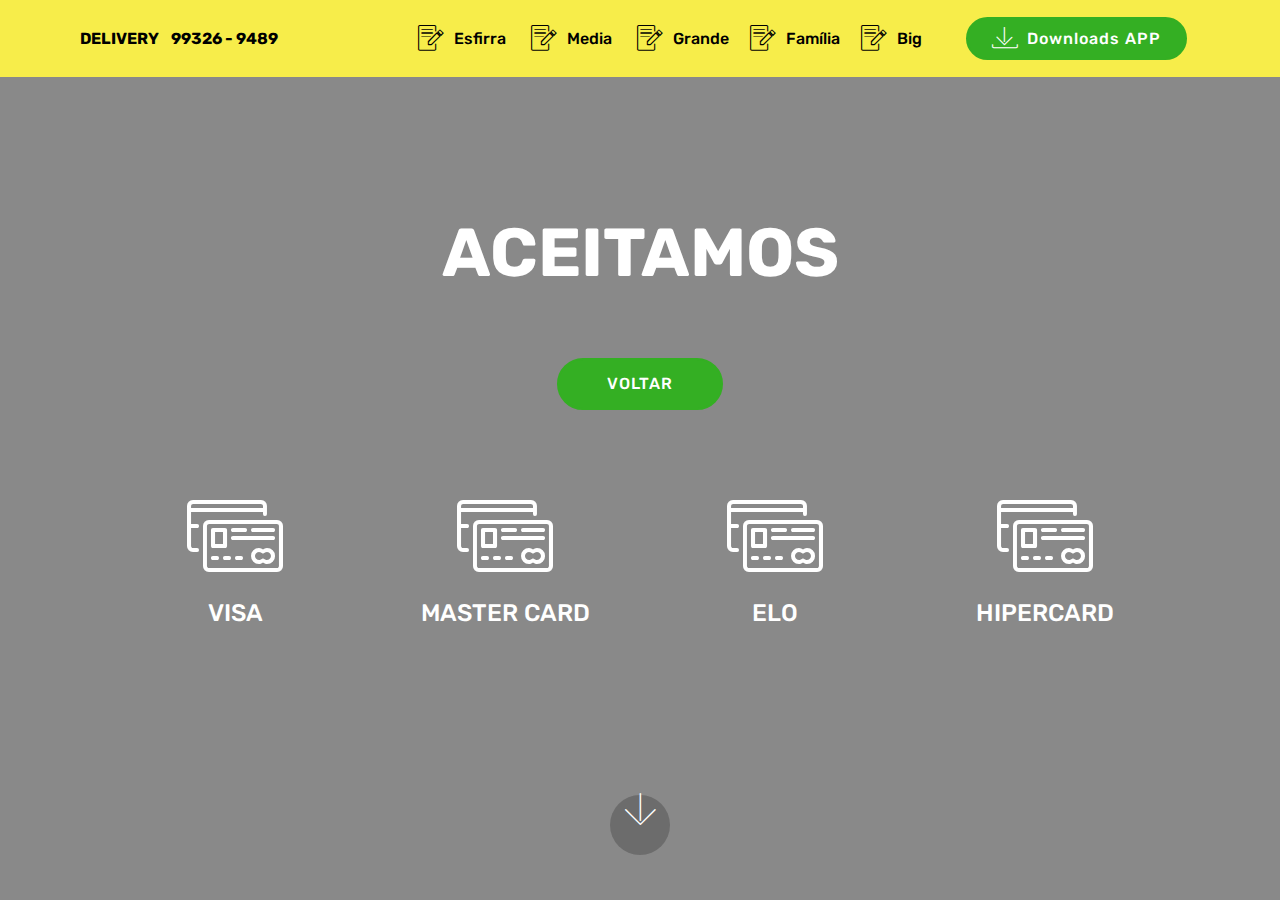
<file: page5.html>
<!DOCTYPE html>
<html  >
<head>
  <!-- Site made with Mobirise Website Builder v4.10.15, https://mobirise.com -->
  <meta charset="UTF-8">
  <meta http-equiv="X-UA-Compatible" content="IE=edge">
  <meta name="generator" content="Mobirise v4.10.15, mobirise.com">
  <meta name="viewport" content="width=device-width, initial-scale=1, minimum-scale=1">
  <link rel="shortcut icon" href="assets/images/super-pizzas-262x262.png" type="image/x-icon">
  <meta name="description" content="Web Generator Description">
  
  <title>Todos os Catões</title>
  <link rel="stylesheet" href="assets/web/assets/mobirise-icons/mobirise-icons.css">
  <link rel="stylesheet" href="assets/bootstrap/css/bootstrap.min.css">
  <link rel="stylesheet" href="assets/bootstrap/css/bootstrap-grid.min.css">
  <link rel="stylesheet" href="assets/bootstrap/css/bootstrap-reboot.min.css">
  <link rel="stylesheet" href="assets/tether/tether.min.css">
  <link rel="stylesheet" href="assets/animatecss/animate.min.css">
  <link rel="stylesheet" href="assets/dropdown/css/style.css">
  <link rel="stylesheet" href="assets/theme/css/style.css">
  <link rel="preload" as="style" href="assets/mobirise/css/mbr-additional.css"><link rel="stylesheet" href="assets/mobirise/css/mbr-additional.css" type="text/css">
  
  
  
</head>
<body>
  <section class="menu cid-rE9urvVWsy" once="menu" id="menu1-a">

    

    <nav class="navbar navbar-expand beta-menu navbar-dropdown align-items-center navbar-fixed-top navbar-toggleable-sm">
        <button class="navbar-toggler navbar-toggler-right" type="button" data-toggle="collapse" data-target="#navbarSupportedContent" aria-controls="navbarSupportedContent" aria-expanded="false" aria-label="Toggle navigation">
            <div class="hamburger">
                <span></span>
                <span></span>
                <span></span>
                <span></span>
            </div>
        </button>
        <div class="menu-logo">
            <div class="navbar-brand">
                
                <span class="navbar-caption-wrap"><a class="navbar-caption text-black display-4" href="https://mobirise.co">DELIVERY &nbsp; &nbsp;99326 - 9489<br></a></span>
            </div>
        </div>
        <div class="collapse navbar-collapse" id="navbarSupportedContent">
            <ul class="navbar-nav nav-dropdown" data-app-modern-menu="true"><li class="nav-item">
                    <a class="nav-link link text-black display-4" href="espirra.html"><span class="mbri-edit mbr-iconfont mbr-iconfont-btn"></span>
                        Esfirra&nbsp;</a>
                </li><li class="nav-item"><a class="nav-link link text-black display-4" href="index.html"><span class="mbri-edit mbr-iconfont mbr-iconfont-btn"></span>
                        Media&nbsp;</a></li><li class="nav-item"><a class="nav-link link text-black display-4" href="grande.html"><span class="mbri-edit mbr-iconfont mbr-iconfont-btn"></span>
                        Grande</a></li><li class="nav-item"><a class="nav-link link text-black display-4" href="familia.html"><span class="mbri-edit mbr-iconfont mbr-iconfont-btn"></span>
                        Família</a></li><li class="nav-item"><a class="nav-link link text-black display-4" href="big.html"><span class="mbri-edit mbr-iconfont mbr-iconfont-btn"></span>Big</a></li><li class="nav-item"><a class="nav-link link text-black display-4" href="https://mobirise.co">
                        </a></li></ul>
            <div class="navbar-buttons mbr-section-btn"><a class="btn btn-sm btn-primary display-4" href="https://mobirise.co">
                    <span class="mbri-save mbr-iconfont mbr-iconfont-btn "></span>Downloads APP</a></div>
        </div>
    </nav>
</section>

<section class="engine"><a href="https://mobirise.info/c">site builder</a></section><section class="header12 cid-rKMsuqZ1dN mbr-fullscreen" data-bg-video="https://www.youtube.com/watch?v=36YgDDJ7XSc" id="header12-b">

    

    <div class="mbr-overlay" style="opacity: 0.5; background-color: rgb(35, 35, 35);">
    </div>

    <div class="container  ">
            <div class="media-container">
                <div class="col-md-12 align-center">
                    <h1 class="mbr-section-title pb-3 mbr-white mbr-bold mbr-fonts-style display-1">ACEITAMOS</h1>
                    <p class="mbr-text pb-3 mbr-white mbr-fonts-style display-5"></p>
                    <div class="mbr-section-btn align-center py-2"><a class="btn btn-md btn-primary display-4" href="grande.html">VOLTAR<br></a></div>

                    <div class="icons-media-container mbr-white">
                        <div class="card col-12 col-md-6 col-lg-3">
                            <div class="icon-block">
                            <a href="https://mobirise.co/">
                                <span class="mbr-iconfont mbri-credit-card"></span>
                            </a>
                            </div>
                            <h5 class="mbr-fonts-style display-5">VISA<br></h5>
                        </div>

                        <div class="card col-12 col-md-6 col-lg-3">
                            <div class="icon-block">
                                <a href="https://mobirise.co/">
                                    <span class="mbr-iconfont mbri-credit-card"></span>
                                </a>
                            </div>
                            <h5 class="mbr-fonts-style display-5">
                                MASTER CARD<br></h5>
                        </div>

                        <div class="card col-12 col-md-6 col-lg-3">
                            <div class="icon-block">
                                <a href="https://mobirise.co/">
                                    <span class="mbr-iconfont mbri-credit-card"></span>
                                </a>
                            </div>
                            <h5 class="mbr-fonts-style display-5">
                                ELO</h5>
                        </div>

                        <div class="card col-12 col-md-6 col-lg-3">
                            <div class="icon-block">
                                <a href="https://mobirise.co/">
                                    <span class="mbr-iconfont mbri-credit-card"></span>
                                </a>
                            </div>
                            <h5 class="mbr-fonts-style display-5">
                                HIPERCARD<br><br></h5>
                        </div>
                    </div>
                </div>
            </div>
    </div>

    <div class="mbr-arrow hidden-sm-down" aria-hidden="true">
        <a href="#next">
            <i class="mbri-down mbr-iconfont"></i>
        </a>
    </div>
</section>


  <script src="assets/web/assets/jquery/jquery.min.js"></script>
  <script src="assets/popper/popper.min.js"></script>
  <script src="assets/bootstrap/js/bootstrap.min.js"></script>
  <script src="assets/tether/tether.min.js"></script>
  <script src="assets/smoothscroll/smooth-scroll.js"></script>
  <script src="assets/touchswipe/jquery.touch-swipe.min.js"></script>
  <script src="assets/viewportchecker/jquery.viewportchecker.js"></script>
  <script src="assets/vimeoplayer/jquery.mb.vimeo_player.js"></script>
  <script src="assets/ytplayer/jquery.mb.ytplayer.min.js"></script>
  <script src="assets/dropdown/js/nav-dropdown.js"></script>
  <script src="assets/dropdown/js/navbar-dropdown.js"></script>
  <script src="assets/theme/js/script.js"></script>
  
  
  <input name="animation" type="hidden">
   <div id="scrollToTop" class="scrollToTop mbr-arrow-up"><a style="text-align: center;"><i class="mbr-arrow-up-icon mbr-arrow-up-icon-cm cm-icon cm-icon-smallarrow-up"></i></a></div>
  </body>
</html>
</file>
<file: assets/web/assets/mobirise-icons/mobirise-icons.css>
@font-face {
  font-family: 'MobiriseIcons';
  src:  url('mobirise-icons.eot?spat4u');
  src:  url('mobirise-icons.eot?spat4u#iefix') format('embedded-opentype'),
    url('mobirise-icons.ttf?spat4u') format('truetype'),
    url('mobirise-icons.woff?spat4u') format('woff'),
    url('mobirise-icons.svg?spat4u#MobiriseIcons') format('svg');
  font-weight: normal;
  font-style: normal;
  font-display: swap;
}

[class^="mbri-"], [class*=" mbri-"] {
  /* use !important to prevent issues with browser extensions that change fonts */
  font-family: MobiriseIcons !important;
  speak: none;
  font-style: normal;
  font-weight: normal;
  font-variant: normal;
  text-transform: none;
  line-height: 1;

  /* Better Font Rendering =========== */
  -webkit-font-smoothing: antialiased;
  -moz-osx-font-smoothing: grayscale;
}

.mbri-add-submenu:before {
  content: "\e900";
}
.mbri-alert:before {
  content: "\e901";
}
.mbri-align-center:before {
  content: "\e902";
}
.mbri-align-justify:before {
  content: "\e903";
}
.mbri-align-left:before {
  content: "\e904";
}
.mbri-align-right:before {
  content: "\e905";
}
.mbri-android:before {
  content: "\e906";
}
.mbri-apple:before {
  content: "\e907";
}
.mbri-arrow-down:before {
  content: "\e908";
}
.mbri-arrow-next:before {
  content: "\e909";
}
.mbri-arrow-prev:before {
  content: "\e90a";
}
.mbri-arrow-up:before {
  content: "\e90b";
}
.mbri-bold:before {
  content: "\e90c";
}
.mbri-bookmark:before {
  content: "\e90d";
}
.mbri-bootstrap:before {
  content: "\e90e";
}
.mbri-briefcase:before {
  content: "\e90f";
}
.mbri-browse:before {
  content: "\e910";
}
.mbri-bulleted-list:before {
  content: "\e911";
}
.mbri-calendar:before {
  content: "\e912";
}
.mbri-camera:before {
  content: "\e913";
}
.mbri-cart-add:before {
  content: "\e914";
}
.mbri-cart-full:before {
  content: "\e915";
}
.mbri-cash:before {
  content: "\e916";
}
.mbri-change-style:before {
  content: "\e917";
}
.mbri-chat:before {
  content: "\e918";
}
.mbri-clock:before {
  content: "\e919";
}
.mbri-close:before {
  content: "\e91a";
}
.mbri-cloud:before {
  content: "\e91b";
}
.mbri-code:before {
  content: "\e91c";
}
.mbri-contact-form:before {
  content: "\e91d";
}
.mbri-credit-card:before {
  content: "\e91e";
}
.mbri-cursor-click:before {
  content: "\e91f";
}
.mbri-cust-feedback:before {
  content: "\e920";
}
.mbri-database:before {
  content: "\e921";
}
.mbri-delivery:before {
  content: "\e922";
}
.mbri-desktop:before {
  content: "\e923";
}
.mbri-devices:before {
  content: "\e924";
}
.mbri-down:before {
  content: "\e925";
}
.mbri-download:before {
  content: "\e989";
}
.mbri-drag-n-drop:before {
  content: "\e927";
}
.mbri-drag-n-drop2:before {
  content: "\e928";
}
.mbri-edit:before {
  content: "\e929";
}
.mbri-edit2:before {
  content: "\e92a";
}
.mbri-error:before {
  content: "\e92b";
}
.mbri-extension:before {
  content: "\e92c";
}
.mbri-features:before {
  content: "\e92d";
}
.mbri-file:before {
  content: "\e92e";
}
.mbri-flag:before {
  content: "\e92f";
}
.mbri-folder:before {
  content: "\e930";
}
.mbri-gift:before {
  content: "\e931";
}
.mbri-github:before {
  content: "\e932";
}
.mbri-globe:before {
  content: "\e933";
}
.mbri-globe-2:before {
  content: "\e934";
}
.mbri-growing-chart:before {
  content: "\e935";
}
.mbri-hearth:before {
  content: "\e936";
}
.mbri-help:before {
  content: "\e937";
}
.mbri-home:before {
  content: "\e938";
}
.mbri-hot-cup:before {
  content: "\e939";
}
.mbri-idea:before {
  content: "\e93a";
}
.mbri-image-gallery:before {
  content: "\e93b";
}
.mbri-image-slider:before {
  content: "\e93c";
}
.mbri-info:before {
  content: "\e93d";
}
.mbri-italic:before {
  content: "\e93e";
}
.mbri-key:before {
  content: "\e93f";
}
.mbri-laptop:before {
  content: "\e940";
}
.mbri-layers:before {
  content: "\e941";
}
.mbri-left-right:before {
  content: "\e942";
}
.mbri-left:before {
  content: "\e943";
}
.mbri-letter:before {
  content: "\e944";
}
.mbri-like:before {
  content: "\e945";
}
.mbri-link:before {
  content: "\e946";
}
.mbri-lock:before {
  content: "\e947";
}
.mbri-login:before {
  content: "\e948";
}
.mbri-logout:before {
  content: "\e949";
}
.mbri-magic-stick:before {
  content: "\e94a";
}
.mbri-map-pin:before {
  content: "\e94b";
}
.mbri-menu:before {
  content: "\e94c";
}
.mbri-mobile:before {
  content: "\e94d";
}
.mbri-mobile2:before {
  content: "\e94e";
}
.mbri-mobirise:before {
  content: "\e94f";
}
.mbri-more-horizontal:before {
  content: "\e950";
}
.mbri-more-vertical:before {
  content: "\e951";
}
.mbri-music:before {
  content: "\e952";
}
.mbri-new-file:before {
  content: "\e953";
}
.mbri-numbered-list:before {
  content: "\e954";
}
.mbri-opened-folder:before {
  content: "\e955";
}
.mbri-pages:before {
  content: "\e956";
}
.mbri-paper-plane:before {
  content: "\e957";
}
.mbri-paperclip:before {
  content: "\e958";
}
.mbri-photo:before {
  content: "\e959";
}
.mbri-photos:before {
  content: "\e95a";
}
.mbri-pin:before {
  content: "\e95b";
}
.mbri-play:before {
  content: "\e95c";
}
.mbri-plus:before {
  content: "\e95d";
}
.mbri-preview:before {
  content: "\e95e";
}
.mbri-print:before {
  content: "\e95f";
}
.mbri-protect:before {
  content: "\e960";
}
.mbri-question:before {
  content: "\e961";
}
.mbri-quote-left:before {
  content: "\e962";
}
.mbri-quote-right:before {
  content: "\e963";
}
.mbri-refresh:before {
  content: "\e964";
}
.mbri-responsive:before {
  content: "\e965";
}
.mbri-right:before {
  content: "\e966";
}
.mbri-rocket:before {
  content: "\e967";
}
.mbri-sad-face:before {
  content: "\e968";
}
.mbri-sale:before {
  content: "\e969";
}
.mbri-save:before {
  content: "\e96a";
}
.mbri-search:before {
  content: "\e96b";
}
.mbri-setting:before {
  content: "\e96c";
}
.mbri-setting2:before {
  content: "\e96d";
}
.mbri-setting3:before {
  content: "\e96e";
}
.mbri-share:before {
  content: "\e96f";
}
.mbri-shopping-bag:before {
  content: "\e970";
}
.mbri-shopping-basket:before {
  content: "\e971";
}
.mbri-shopping-cart:before {
  content: "\e972";
}
.mbri-sites:before {
  content: "\e973";
}
.mbri-smile-face:before {
  content: "\e974";
}
.mbri-speed:before {
  content: "\e975";
}
.mbri-star:before {
  content: "\e976";
}
.mbri-success:before {
  content: "\e977";
}
.mbri-sun:before {
  content: "\e978";
}
.mbri-sun2:before {
  content: "\e979";
}
.mbri-tablet:before {
  content: "\e97a";
}
.mbri-tablet-vertical:before {
  content: "\e97b";
}
.mbri-target:before {
  content: "\e97c";
}
.mbri-timer:before {
  content: "\e97d";
}
.mbri-to-ftp:before {
  content: "\e97e";
}
.mbri-to-local-drive:before {
  content: "\e97f";
}
.mbri-touch-swipe:before {
  content: "\e980";
}
.mbri-touch:before {
  content: "\e981";
}
.mbri-trash:before {
  content: "\e982";
}
.mbri-underline:before {
  content: "\e983";
}
.mbri-unlink:before {
  content: "\e984";
}
.mbri-unlock:before {
  content: "\e985";
}
.mbri-up-down:before {
  content: "\e986";
}
.mbri-up:before {
  content: "\e987";
}
.mbri-update:before {
  content: "\e988";
}
.mbri-upload:before {
 content: "\e926"; 
}
.mbri-user:before {
  content: "\e98a";
}
.mbri-user2:before {
  content: "\e98b";
}
.mbri-users:before {
  content: "\e98c";
}
.mbri-video:before {
  content: "\e98d";
}
.mbri-video-play:before {
  content: "\e98e";
}
.mbri-watch:before {
  content: "\e98f";
}
.mbri-website-theme:before {
  content: "\e990";
}
.mbri-wifi:before {
  content: "\e991";
}
.mbri-windows:before {
  content: "\e992";
}
.mbri-zoom-out:before {
  content: "\e993";
}
.mbri-redo:before {
  content: "\e994";
}
.mbri-undo:before {
  content: "\e995";
}
</file>
<file: assets/dropdown/css/style.css>
.navbar-dropdown {
  left: 0;
  padding: 0;
  position: absolute;
  right: 0;
  top: 0;
  transition: all 0.45s ease;
  z-index: 1030;
  background: #282828; }
  .navbar-dropdown .navbar-logo {
    margin-right: 0.8rem;
    transition: margin 0.3s ease-in-out;
    vertical-align: middle; }
    .navbar-dropdown .navbar-logo img {
      height: 3.125rem;
      transition: all 0.3s ease-in-out; }
    .navbar-dropdown .navbar-logo.mbr-iconfont {
      font-size: 3.125rem;
      line-height: 3.125rem; }
  .navbar-dropdown .navbar-caption {
    font-weight: 700;
    white-space: normal;
    vertical-align: -4px;
    line-height: 3.125rem !important; }
    .navbar-dropdown .navbar-caption, .navbar-dropdown .navbar-caption:hover {
      color: inherit;
      text-decoration: none; }
  .navbar-dropdown .mbr-iconfont + .navbar-caption {
    vertical-align: -1px; }
  .navbar-dropdown.navbar-fixed-top {
    position: fixed; }
  .navbar-dropdown .navbar-brand span {
    vertical-align: -4px; }
  .navbar-dropdown.bg-color.transparent {
    background: none; }
  .navbar-dropdown.navbar-short .navbar-brand {
    padding: 0.625rem 0; }
    .navbar-dropdown.navbar-short .navbar-brand span {
      vertical-align: -1px; }
  .navbar-dropdown.navbar-short .navbar-caption {
    line-height: 2.375rem !important;
    vertical-align: -2px; }
  .navbar-dropdown.navbar-short .navbar-logo {
    margin-right: 0.5rem; }
    .navbar-dropdown.navbar-short .navbar-logo img {
      height: 2.375rem; }
    .navbar-dropdown.navbar-short .navbar-logo.mbr-iconfont {
      font-size: 2.375rem;
      line-height: 2.375rem; }
  .navbar-dropdown.navbar-short .mbr-table-cell {
    height: 3.625rem; }
  .navbar-dropdown .navbar-close {
    left: 0.6875rem;
    position: fixed;
    top: 0.75rem;
    z-index: 1000; }
  .navbar-dropdown .hamburger-icon {
    content: "";
    display: inline-block;
    vertical-align: middle;
    width: 16px;
    -webkit-box-shadow: 0 -6px 0 1px #282828,0 0 0 1px #282828,0 6px 0 1px #282828;
    -moz-box-shadow: 0 -6px 0 1px #282828,0 0 0 1px #282828,0 6px 0 1px #282828;
    box-shadow: 0 -6px 0 1px #282828,0 0 0 1px #282828,0 6px 0 1px #282828; }

.dropdown-menu .dropdown-toggle[data-toggle="dropdown-submenu"]::after {
  border-bottom: 0.35em solid transparent;
  border-left: 0.35em solid;
  border-right: 0;
  border-top: 0.35em solid transparent;
  margin-left: 0.3rem; }

.dropdown-menu .dropdown-item:focus {
  outline: 0; }

.nav-dropdown {
  font-size: 0.75rem;
  font-weight: 500;
  height: auto !important; }
  .nav-dropdown .nav-btn {
    padding-left: 1rem; }
  .nav-dropdown .link {
    margin: .667em 1.667em;
    font-weight: 500;
    padding: 0;
    transition: color .2s ease-in-out; }
    .nav-dropdown .link.dropdown-toggle {
      margin-right: 2.583em; }
      .nav-dropdown .link.dropdown-toggle::after {
        margin-left: .25rem;
        border-top: 0.35em solid;
        border-right: 0.35em solid transparent;
        border-left: 0.35em solid transparent;
        border-bottom: 0; }
      .nav-dropdown .link.dropdown-toggle[aria-expanded="true"] {
        margin: 0;
        padding: 0.667em 3.263em  0.667em 1.667em; }
  .nav-dropdown .link::after,
  .nav-dropdown .dropdown-item::after {
    color: inherit; }
  .nav-dropdown .btn {
    font-size: 0.75rem;
    font-weight: 700;
    letter-spacing: 0;
    margin-bottom: 0;
    padding-left: 1.25rem;
    padding-right: 1.25rem; }
  .nav-dropdown .dropdown-menu {
    border-radius: 0;
    border: 0;
    left: 0;
    margin: 0;
    padding-bottom: 1.25rem;
    padding-top: 1.25rem;
    position: relative; }
  .nav-dropdown .dropdown-submenu {
    margin-left: 0.125rem;
    top: 0; }
  .nav-dropdown .dropdown-item {
    font-weight: 500;
    line-height: 2;
    padding: 0.3846em 4.615em 0.3846em 1.5385em;
    position: relative;
    transition: color .2s ease-in-out, background-color .2s ease-in-out; }
    .nav-dropdown .dropdown-item::after {
      margin-top: -0.3077em;
      position: absolute;
      right: 1.1538em;
      top: 50%; }
    .nav-dropdown .dropdown-item:focus, .nav-dropdown .dropdown-item:hover {
      background: none; }

@media (max-width: 767px) {
  .nav-dropdown.navbar-toggleable-sm {
    bottom: 0;
    display: none;
    left: 0;
    overflow-x: hidden;
    position: fixed;
    top: 0;
    transform: translateX(-100%);
    -ms-transform: translateX(-100%);
    -webkit-transform: translateX(-100%);
    width: 18.75rem;
    z-index: 999; } }
.nav-dropdown.navbar-toggleable-xl {
  bottom: 0;
  display: none;
  left: 0;
  overflow-x: hidden;
  position: fixed;
  top: 0;
  transform: translateX(-100%);
  -ms-transform: translateX(-100%);
  -webkit-transform: translateX(-100%);
  width: 18.75rem;
  z-index: 999; }

.nav-dropdown-sm {
  display: block !important;
  overflow-x: hidden;
  overflow: auto;
  padding-top: 3.875rem; }
  .nav-dropdown-sm::after {
    content: "";
    display: block;
    height: 3rem;
    width: 100%; }
  .nav-dropdown-sm.collapse.in ~ .navbar-close {
    display: block !important; }
  .nav-dropdown-sm.collapsing, .nav-dropdown-sm.collapse.in {
    transform: translateX(0);
    -ms-transform: translateX(0);
    -webkit-transform: translateX(0);
    transition: all 0.25s ease-out;
    -webkit-transition: all 0.25s ease-out;
    background: #282828; }
  .nav-dropdown-sm.collapsing[aria-expanded="false"] {
    transform: translateX(-100%);
    -ms-transform: translateX(-100%);
    -webkit-transform: translateX(-100%); }
  .nav-dropdown-sm .nav-item {
    display: block;
    margin-left: 0 !important;
    padding-left: 0; }
  .nav-dropdown-sm .link,
  .nav-dropdown-sm .dropdown-item {
    border-top: 1px dotted rgba(255, 255, 255, 0.1);
    font-size: 0.8125rem;
    line-height: 1.6;
    margin: 0 !important;
    padding: 0.875rem 2.4rem 0.875rem 1.5625rem !important;
    position: relative;
    white-space: normal; }
    .nav-dropdown-sm .link:focus, .nav-dropdown-sm .link:hover,
    .nav-dropdown-sm .dropdown-item:focus,
    .nav-dropdown-sm .dropdown-item:hover {
      background: rgba(0, 0, 0, 0.2) !important;
      color: #c0a375; }
  .nav-dropdown-sm .nav-btn {
    position: relative;
    padding: 1.5625rem 1.5625rem 0 1.5625rem; }
    .nav-dropdown-sm .nav-btn::before {
      border-top: 1px dotted rgba(255, 255, 255, 0.1);
      content: "";
      left: 0;
      position: absolute;
      top: 0;
      width: 100%; }
    .nav-dropdown-sm .nav-btn + .nav-btn {
      padding-top: 0.625rem; }
      .nav-dropdown-sm .nav-btn + .nav-btn::before {
        display: none; }
  .nav-dropdown-sm .btn {
    padding: 0.625rem 0; }
  .nav-dropdown-sm .dropdown-toggle[data-toggle="dropdown-submenu"]::after {
    margin-left: .25rem;
    border-top: 0.35em solid;
    border-right: 0.35em solid transparent;
    border-left: 0.35em solid transparent;
    border-bottom: 0; }
  .nav-dropdown-sm .dropdown-toggle[data-toggle="dropdown-submenu"][aria-expanded="true"]::after {
    border-top: 0;
    border-right: 0.35em solid transparent;
    border-left: 0.35em solid transparent;
    border-bottom: 0.35em solid; }
  .nav-dropdown-sm .dropdown-menu {
    margin: 0;
    padding: 0;
    position: relative;
    top: 0;
    left: 0;
    width: 100%;
    border: 0;
    float: none;
    border-radius: 0;
    background: none; }
  .nav-dropdown-sm .dropdown-submenu {
    left: 100%;
    margin-left: 0.125rem;
    margin-top: -1.25rem;
    top: 0; }

.navbar-toggleable-sm .nav-dropdown .dropdown-menu {
  position: absolute; }

.navbar-toggleable-sm .nav-dropdown .dropdown-submenu {
  left: 100%;
  margin-left: 0.125rem;
  margin-top: -1.25rem;
  top: 0; }

.navbar-toggleable-sm.opened .nav-dropdown .dropdown-menu {
  position: relative; }

.navbar-toggleable-sm.opened .nav-dropdown .dropdown-submenu {
  left: 0;
  margin-left: 00rem;
  margin-top: 0rem;
  top: 0; }

.is-builder .nav-dropdown.collapsing {
  transition: none !important; }

/*# sourceMappingURL=style.css.map */
</file>
<file: assets/theme/css/style.css>
/*!
 * Mobirise v4 theme (https://mobirise.com/)
 * Copyright 2017 Mobirise
 */
section {
  background-color: #eeeeee;
}

body {
  font-style: normal;
  line-height: 1.5;
}

section,
.container,
.container-fluid {
  position: relative;
  word-wrap: break-word;
}

a.mbr-iconfont:hover {
  text-decoration: none;
}

.article .lead p,
.article .lead ul,
.article .lead ol,
.article .lead pre,
.article .lead blockquote {
  margin-bottom: 0;
}

ul,
ol,
pre,
blockquote {
  margin-bottom: 2.3125rem;
}

pre {
  background: #f4f4f4;
  padding: 10px 24px;
  white-space: pre-wrap;
}

.inactive {
  -webkit-user-select: none;
  -moz-user-select: none;
  -ms-user-select: none;
  user-select: none;
  pointer-events: none;
  -webkit-user-drag: none;
  user-drag: none;
}

.mbr-section__comments .row {
  justify-content: center;
  -webkit-justify-content: center;
}

a {
  font-style: normal;
  font-weight: 400;
  cursor: pointer;
}

a, a:hover {
  text-decoration: none;
}

figure {
  margin-bottom: 0;
}

body {
  color: #232323;
}

h1,
h2,
h3,
h4,
h5,
h6,
.h1,
.h2,
.h3,
.h4,
.h5,
.h6,
.display-1,
.display-2,
.display-3,
.display-4 {
  line-height: 1;
  word-break: break-word;
  word-wrap: break-word;
}

b,
strong {
  font-weight: bold;
}

blockquote {
  padding: 10px 0 10px 20px;
  position: relative;
  border-left: 2px solid;
  border-color: #ff3366;
}

input:-webkit-autofill, input:-webkit-autofill:hover, input:-webkit-autofill:focus, input:-webkit-autofill:active {
  transition-delay: 9999s;
  transition-property: background-color, color;
}

textarea[type='hidden'] {
  display: none;
}

body {
  position: relative;
}

section {
  background-position: 50% 50%;
  background-repeat: no-repeat;
  background-size: cover;
}

section .mbr-background-video,
section .mbr-background-video-preview {
  position: absolute;
  bottom: 0;
  left: 0;
  right: 0;
  top: 0;
}

.hidden {
  visibility: hidden;
}

.mbr-z-index20 {
  z-index: 20;
}

/*! Base colors */
.mbr-white {
  color: #ffffff;
}

.mbr-black {
  color: #000000;
}

.mbr-bg-white {
  background-color: #ffffff;
}

.mbr-bg-black {
  background-color: #000000;
}

/*! Text-aligns */
.align-left {
  text-align: left;
}

.align-center {
  text-align: center;
}

.align-right {
  text-align: right;
}

@media (max-width: 767px) {
  .align-left,
  .align-center,
  .align-right,
  .mbr-section-btn,
  .mbr-section-title {
    text-align: center;
  }
}

/*! Font-weight  */
.mbr-light {
  font-weight: 300;
}

.mbr-regular {
  font-weight: 400;
}

.mbr-semibold {
  font-weight: 500;
}

.mbr-bold {
  font-weight: 700;
}

/*! Media  */
.media-size-item {
  -webkit-flex: 1 1 auto;
  -moz-flex: 1 1 auto;
  -ms-flex: 1 1 auto;
  -o-flex: 1 1 auto;
  flex: 1 1 auto;
}

.media-content {
  -webkit-flex-basis: 100%;
  flex-basis: 100%;
}

.media-container-row {
  display: -ms-flexbox;
  display: -webkit-flex;
  display: flex;
  -webkit-flex-direction: row;
  -ms-flex-direction: row;
  flex-direction: row;
  -webkit-flex-wrap: wrap;
  -ms-flex-wrap: wrap;
  flex-wrap: wrap;
  -webkit-justify-content: center;
  -ms-flex-pack: center;
  justify-content: center;
  -webkit-align-content: center;
  -ms-flex-line-pack: center;
  align-content: center;
  -webkit-align-items: start;
  -ms-flex-align: start;
  align-items: start;
}

.media-container-row .media-size-item {
  width: 400px;
}

.media-container-column {
  display: -ms-flexbox;
  display: -webkit-flex;
  display: flex;
  -webkit-flex-direction: column;
  -ms-flex-direction: column;
  flex-direction: column;
  -webkit-flex-wrap: wrap;
  -ms-flex-wrap: wrap;
  flex-wrap: wrap;
  -webkit-justify-content: center;
  -ms-flex-pack: center;
  justify-content: center;
  -webkit-align-content: center;
  -ms-flex-line-pack: center;
  align-content: center;
  -webkit-align-items: stretch;
  -ms-flex-align: stretch;
  align-items: stretch;
}

.media-container-column > * {
  width: 100%;
}

@media (min-width: 992px) {
  .media-container-row {
    -webkit-flex-wrap: nowrap;
    -ms-flex-wrap: nowrap;
    flex-wrap: nowrap;
  }
}

figure {
  overflow: hidden;
}

figure[mbr-media-size] {
  transition: width 0.1s;
}

.mbr-figure img,
.mbr-figure iframe {
  display: block;
  width: 100%;
}

.card {
  background-color: transparent;
  border: none;
}

.card-box {
  width: 100%;
}

.card-img {
  text-align: center;
  flex-shrink: 0;
  -webkit-flex-shrink: 0;
}

.media {
  max-width: 100%;
  margin: 0 auto;
}

.mbr-figure {
  -ms-flex-item-align: center;
  -ms-grid-row-align: center;
  -webkit-align-self: center;
  align-self: center;
}

.media-container > div {
  max-width: 100%;
}

.mbr-figure img,
.card-img img {
  width: 100%;
}

@media (max-width: 991px) {
  .media-size-item {
    width: auto !important;
  }
  .media {
    width: auto;
  }
  .mbr-figure {
    width: 100% !important;
  }
}

/*! Buttons */
.btn {
  font-weight: 500;
  border-width: 2px;
  font-style: normal;
  letter-spacing: 1px;
  margin: .4rem .8rem;
  white-space: normal;
  -webkit-transition: all .3s ease-in-out;
  -moz-transition: all .3s ease-in-out;
  transition: all .3s ease-in-out;
  display: inline-flex;
  align-items: center;
  justify-content: center;
  word-break: break-word;
  -webkit-align-items: center;
  -webkit-justify-content: center;
  display: -webkit-inline-flex;
}

.btn-sm {
  font-weight: 500;
  letter-spacing: 1px;
  -webkit-transition: all .3s ease-in-out;
  -moz-transition: all .3s ease-in-out;
  transition: all .3s ease-in-out;
}

.btn-md {
  font-weight: 500;
  letter-spacing: 1px;
  margin: .4rem .8rem !important;
  -webkit-transition: all .3s ease-in-out;
  -moz-transition: all .3s ease-in-out;
  transition: all .3s ease-in-out;
}

.btn-lg {
  font-weight: 500;
  letter-spacing: 1px;
  margin: .4rem .8rem !important;
  -webkit-transition: all .3s ease-in-out;
  -moz-transition: all .3s ease-in-out;
  transition: all .3s ease-in-out;
}

.mbr-section-btn {
  margin-left: -0.25rem;
  margin-right: -0.25rem;
  font-size: 0;
}

nav .mbr-section-btn {
  margin-left: 0rem;
  margin-right: 0rem;
}

.btn-form {
  border-radius: 0;
}

.btn-form:hover {
  cursor: pointer;
}

/*! Btn icon margin */
.btn .mbr-iconfont,
.btn.btn-sm .mbr-iconfont {
  cursor: pointer;
  margin-right: 0.5rem;
}

.btn.btn-md .mbr-iconfont,
.btn.btn-md .mbr-iconfont {
  margin-right: 0.8rem;
}

.mbr-regular {
  font-weight: 400;
}

.mbr-semibold {
  font-weight: 500;
}

.mbr-bold {
  font-weight: 700;
}

[type='submit'] {
  -webkit-appearance: none;
}

/*! Full-screen */
.mbr-fullscreen .mbr-overlay {
  min-height: 100vh;
}

.mbr-fullscreen {
  display: flex;
  display: -webkit-flex;
  display: -moz-flex;
  display: -ms-flex;
  display: -o-flex;
  align-items: center;
  -webkit-align-items: center;
  min-height: 100vh;
  padding-top: 3rem;
  padding-bottom: 3rem;
}

/*! Map */
.map {
  height: 25rem;
  position: relative;
}

.map iframe {
  width: 100%;
  height: 100%;
}

.mbr-overlay {
  background-color: #000;
  bottom: 0;
  left: 0;
  opacity: .5;
  position: absolute;
  right: 0;
  top: 0;
  z-index: 0;
  pointer-events: none;
}

/* Form */
blockquote {
  font-style: italic;
  padding: 10px 0 10px 20px;
  font-size: 1.09rem;
  position: relative;
  border-width: 3px;
}

.form-control {
  background-color: #f5f5f5;
  box-shadow: none;
  color: #565656;
  line-height: 1.43;
  min-height: 3.5em;
  padding: 1.07em .5em;
}

.form-control, .form-control:focus {
  border: 1px solid #e8e8e8;
}

.form-active .form-control:invalid {
  border-color: red;
}

.form-control-label {
  position: relative;
  cursor: pointer;
  margin-bottom: .357em;
  padding: 0;
}

.alert {
  color: #ffffff;
  border-radius: 0;
  border: 0;
  font-size: .875rem;
  line-height: 1.5;
  margin-bottom: 1.875rem;
  padding: 1.25rem;
  position: relative;
}

.alert.alert-form::after {
  background-color: inherit;
  bottom: -7px;
  content: "";
  display: block;
  height: 14px;
  left: 50%;
  margin-left: -7px;
  position: absolute;
  transform: rotate(45deg);
  width: 14px;
  -webkit-transform: rotate(45deg);
}

.form-asterisk {
  font-family: initial;
  position: absolute;
  top: -2px;
  font-weight: normal;
}

/*! Scroll to top arrow */
#scrollToTop a i:before {
  content: '';
  position: absolute;
  height: 40%;
  top: 25%;
  background: #fff;
  width: 2px;
  left: calc(50% - 1px);
}

#scrollToTop a i:after {
  content: '';
  position: absolute;
  display: block;
  border-top: 2px solid #fff;
  border-right: 2px solid #fff;
  width: 40%;
  height: 40%;
  left: 30%;
  bottom: 30%;
  transform: rotate(135deg);
  -webkit-transform: rotate(135deg);
}

.mbr-arrow-up {
  bottom: 25px;
  right: 90px;
  position: fixed;
  text-align: right;
  z-index: 5000;
  color: #ffffff;
  font-size: 32px;
  transform: rotate(180deg);
  -webkit-transform: rotate(180deg);
}

.mbr-arrow-up a {
  background: rgba(0, 0, 0, 0.2);
  border-radius: 3px;
  color: #fff;
  display: inline-block;
  height: 60px;
  width: 60px;
  outline-style: none !important;
  position: relative;
  text-decoration: none;
  transition: all 0.3s ease-in-out;
  cursor: pointer;
  text-align: center;
}

.mbr-arrow-up a:hover {
  background-color: rgba(0, 0, 0, 0.4);
}

.mbr-arrow-up a i {
  line-height: 60px;
}

.mbr-arrow-up-icon {
  display: block;
  color: #fff;
}

.mbr-arrow-up-icon::before {
  content: '\203a';
  display: inline-block;
  font-family: serif;
  font-size: 32px;
  line-height: 1;
  font-style: normal;
  position: relative;
  top: 6px;
  left: -4px;
  -webkit-transform: rotate(-90deg);
  transform: rotate(-90deg);
}

/*! Arrow Down */
.mbr-arrow {
  position: absolute;
  bottom: 45px;
  left: 50%;
  width: 60px;
  height: 60px;
  cursor: pointer;
  background-color: rgba(80, 80, 80, 0.5);
  border-radius: 50%;
  -webkit-transform: translateX(-50%);
  transform: translateX(-50%);
}

.mbr-arrow > a {
  display: inline-block;
  text-decoration: none;
  outline-style: none;
  -webkit-animation: arrowdown 1.7s ease-in-out infinite;
  animation: arrowdown 1.7s ease-in-out infinite;
}

.mbr-arrow > a > i {
  position: absolute;
  top: -2px;
  left: 15px;
  font-size: 2rem;
}

@keyframes arrowdown {
  0% {
    transform: translateY(0px);
    -webkit-transform: translateY(0px);
  }
  50% {
    transform: translateY(-5px);
    -webkit-transform: translateY(-5px);
  }
  100% {
    transform: translateY(0px);
    -webkit-transform: translateY(0px);
  }
}

@-webkit-keyframes arrowdown {
  0% {
    transform: translateY(0px);
    -webkit-transform: translateY(0px);
  }
  50% {
    transform: translateY(-5px);
    -webkit-transform: translateY(-5px);
  }
  100% {
    transform: translateY(0px);
    -webkit-transform: translateY(0px);
  }
}

@media (max-width: 500px) {
  .mbr-arrow-up {
    left: 50%;
    right: auto;
    transform: translateX(-50%) rotate(180deg);
    -webkit-transform: translateX(-50%) rotate(180deg);
  }
}

/*Gradients animation*/
@keyframes gradient-animation {
  from {
    background-position: 0% 100%;
    animation-timing-function: ease-in-out;
  }
  to {
    background-position: 100% 0%;
    animation-timing-function: ease-in-out;
  }
}

@-webkit-keyframes gradient-animation {
  from {
    background-position: 0% 100%;
    animation-timing-function: ease-in-out;
  }
  to {
    background-position: 100% 0%;
    animation-timing-function: ease-in-out;
  }
}

.bg-gradient {
  background-size: 200% 200%;
  animation: gradient-animation 5s infinite alternate;
  -webkit-animation: gradient-animation 5s infinite alternate;
}

.menu .navbar-brand {
  display: -webkit-flex;
}

.menu .navbar-brand span {
  display: flex;
  display: -webkit-flex;
}

.menu .navbar-brand .navbar-caption-wrap {
  display: -webkit-flex;
}

.menu .navbar-brand .navbar-logo img {
  display: -webkit-flex;
}

@media (min-width: 768px) and (max-width: 1023px) {
  .menu .navbar-toggleable-sm .navbar-nav {
    display: -webkit-box;
    display: -webkit-flex;
    display: -ms-flexbox;
  }
}

@media (max-width: 1023px) {
  .menu .navbar-collapse {
    max-height: 93.5vh;
  }
  .menu .navbar-collapse.show {
    overflow: auto;
  }
}

@media (min-width: 1024px) {
  .menu .navbar-nav.nav-dropdown {
    display: -webkit-flex;
  }
  .menu .navbar-toggleable-sm .navbar-collapse {
    display: -webkit-flex !important;
  }
  .menu .collapsed .navbar-collapse {
    max-height: 93.5vh;
  }
  .menu .collapsed .navbar-collapse.show {
    overflow: auto;
  }
}

@media (max-width: 767px) {
  .menu .navbar-collapse {
    max-height: 80vh;
  }
}

/* Others*/
.note-check a[data-value=Rubik] {
  font-style: normal;
}

.mbr-arrow a {
  color: #ffffff;
}

@media (max-width: 767px) {
  .mbr-arrow {
    display: none;
  }
}

.navbar {
  display: -webkit-flex;
  -webkit-flex-wrap: wrap;
  -webkit-align-items: center;
  -webkit-justify-content: space-between;
}

.navbar-collapse {
  -webkit-flex-basis: 100%;
  -webkit-flex-grow: 1;
  -webkit-align-items: center;
}

.nav-dropdown .link {
  padding: 0.667em 1.667em !important;
  margin: 0 !important;
}

.nav {
  display: -webkit-flex;
  -webkit-flex-wrap: wrap;
}

.row {
  display: -webkit-flex;
  -webkit-flex-wrap: wrap;
}

.justify-content-center {
  -webkit-justify-content: center;
}

.form-inline {
  display: -webkit-flex;
  -webkit-flex-flow: row wrap;
  -webkit-align-items: center;
}

.card-wrapper {
  -webkit-flex: 1;
}

.carousel-control {
  z-index: 10;
  display: -webkit-flex;
  -webkit-align-items: center;
  -webkit-justify-content: center;
}

.carousel-controls {
  display: -webkit-flex;
}

.media {
  display: -webkit-flex;
}

.form-group:focus {
  outline: none;
}

.jq-selectbox__select {
  padding: 1.07em 0.5em;
  position: absolute;
  top: 0;
  left: 0;
  width: 100%;
}

.jq-selectbox__dropdown {
  position: absolute;
  top: 100% !important;
  left: 0 !important;
  width: 100% !important;
}

.jq-selectbox__trigger-arrow {
  transform: translateY(-50%);
}

.jq-selectbox li {
  padding: 1.07em 0.5em;
}

input[type='range'] {
  padding-left: 0 !important;
  padding-right: 0 !important;
}

.modal-dialog,
.modal-content {
  height: 100%;
}

.modal-dialog .carousel-inner {
  height: 100%;
}

.carousel-item {
  text-align: center;
}

.carousel-item img {
  margin: auto;
}

.navbar-toggler {
  -webkit-align-self: flex-start;
  -ms-flex-item-align: start;
  align-self: flex-start;
  padding: 0.25rem 0.75rem;
  font-size: 1.25rem;
  line-height: 1;
  background: transparent;
  border: 1px solid transparent;
  -webkit-border-radius: 0.25rem;
  border-radius: 0.25rem;
}

.navbar-toggler:focus,
.navbar-toggler:hover {
  text-decoration: none;
}

.navbar-toggler-icon {
  display: inline-block;
  width: 1.5em;
  height: 1.5em;
  vertical-align: middle;
  content: '';
  background: no-repeat center center;
  -webkit-background-size: 100% 100%;
  -o-background-size: 100% 100%;
  background-size: 100% 100%;
}

.navbar-toggler-left {
  position: absolute;
  left: 1rem;
}

.navbar-toggler-right {
  position: absolute;
  right: 1rem;
}

@media (max-width: 575px) {
  .navbar-toggleable .navbar-nav .dropdown-menu {
    position: static;
    float: none;
  }
  .navbar-toggleable > .container {
    padding-right: 0;
    padding-left: 0;
  }
}

@media (min-width: 576px) {
  .navbar-toggleable {
    -webkit-box-orient: horizontal;
    -webkit-box-direction: normal;
    -webkit-flex-direction: row;
    -ms-flex-direction: row;
    flex-direction: row;
    -webkit-flex-wrap: nowrap;
    -ms-flex-wrap: nowrap;
    flex-wrap: nowrap;
    -webkit-box-align: center;
    -webkit-align-items: center;
    -ms-flex-align: center;
    align-items: center;
  }
  .navbar-toggleable .navbar-nav {
    -webkit-box-orient: horizontal;
    -webkit-box-direction: normal;
    -webkit-flex-direction: row;
    -ms-flex-direction: row;
    flex-direction: row;
  }
  .navbar-toggleable .navbar-nav .nav-link {
    padding-right: 0.5rem;
    padding-left: 0.5rem;
  }
  .navbar-toggleable > .container {
    display: -webkit-box;
    display: -webkit-flex;
    display: -ms-flexbox;
    display: flex;
    -webkit-flex-wrap: nowrap;
    -ms-flex-wrap: nowrap;
    flex-wrap: nowrap;
    -webkit-box-align: center;
    -webkit-align-items: center;
    -ms-flex-align: center;
    align-items: center;
  }
  .navbar-toggleable .navbar-collapse {
    display: -webkit-box !important;
    display: -webkit-flex !important;
    display: -ms-flexbox !important;
    display: flex !important;
    width: 100%;
  }
  .navbar-toggleable .navbar-toggler {
    display: none;
  }
}

@media (max-width: 767px) {
  .navbar-toggleable-sm .navbar-nav .dropdown-menu {
    position: static;
    float: none;
  }
  .navbar-toggleable-sm > .container {
    padding-right: 0;
    padding-left: 0;
  }
}

@media (min-width: 768px) {
  .navbar-toggleable-sm {
    -webkit-box-orient: horizontal;
    -webkit-box-direction: normal;
    -webkit-flex-direction: row;
    -ms-flex-direction: row;
    flex-direction: row;
    -webkit-flex-wrap: nowrap;
    -ms-flex-wrap: nowrap;
    flex-wrap: nowrap;
    -webkit-box-align: center;
    -webkit-align-items: center;
    -ms-flex-align: center;
    align-items: center;
  }
  .navbar-toggleable-sm .navbar-nav {
    -webkit-box-orient: horizontal;
    -webkit-box-direction: normal;
    -webkit-flex-direction: row;
    -ms-flex-direction: row;
    flex-direction: row;
  }
  .navbar-toggleable-sm .navbar-nav .nav-link {
    padding-right: 0.5rem;
    padding-left: 0.5rem;
  }
  .navbar-toggleable-sm > .container {
    display: -webkit-box;
    display: -webkit-flex;
    display: -ms-flexbox;
    display: flex;
    -webkit-flex-wrap: nowrap;
    -ms-flex-wrap: nowrap;
    flex-wrap: nowrap;
    -webkit-box-align: center;
    -webkit-align-items: center;
    -ms-flex-align: center;
    align-items: center;
  }
  .navbar-toggleable-sm .navbar-collapse {
    display: none;
    width: 100%;
  }
  .navbar-toggleable-sm .navbar-toggler {
    display: none;
  }
}

@media (max-width: 1023px) {
  .navbar-toggleable-md .navbar-nav .dropdown-menu {
    position: static;
    float: none;
  }
  .navbar-toggleable-md > .container {
    padding-right: 0;
    padding-left: 0;
  }
}

@media (min-width: 1024px) {
  .navbar-toggleable-md {
    -webkit-box-orient: horizontal;
    -webkit-box-direction: normal;
    -webkit-flex-direction: row;
    -ms-flex-direction: row;
    flex-direction: row;
    -webkit-flex-wrap: nowrap;
    -ms-flex-wrap: nowrap;
    flex-wrap: nowrap;
    -webkit-box-align: center;
    -webkit-align-items: center;
    -ms-flex-align: center;
    align-items: center;
  }
  .navbar-toggleable-md .navbar-nav {
    -webkit-box-orient: horizontal;
    -webkit-box-direction: normal;
    -webkit-flex-direction: row;
    -ms-flex-direction: row;
    flex-direction: row;
  }
  .navbar-toggleable-md .navbar-nav .nav-link {
    padding-right: 0.5rem;
    padding-left: 0.5rem;
  }
  .navbar-toggleable-md > .container {
    display: -webkit-box;
    display: -webkit-flex;
    display: -ms-flexbox;
    display: flex;
    -webkit-flex-wrap: nowrap;
    -ms-flex-wrap: nowrap;
    flex-wrap: nowrap;
    -webkit-box-align: center;
    -webkit-align-items: center;
    -ms-flex-align: center;
    align-items: center;
  }
  .navbar-toggleable-md .navbar-collapse {
    display: -webkit-box !important;
    display: -webkit-flex !important;
    display: -ms-flexbox !important;
    display: flex !important;
    width: 100%;
  }
  .navbar-toggleable-md .navbar-toggler {
    display: none;
  }
}

@media (max-width: 1199px) {
  .navbar-toggleable-lg .navbar-nav .dropdown-menu {
    position: static;
    float: none;
  }
  .navbar-toggleable-lg > .container {
    padding-right: 0;
    padding-left: 0;
  }
}

@media (min-width: 1200px) {
  .navbar-toggleable-lg {
    -webkit-box-orient: horizontal;
    -webkit-box-direction: normal;
    -webkit-flex-direction: row;
    -ms-flex-direction: row;
    flex-direction: row;
    -webkit-flex-wrap: nowrap;
    -ms-flex-wrap: nowrap;
    flex-wrap: nowrap;
    -webkit-box-align: center;
    -webkit-align-items: center;
    -ms-flex-align: center;
    align-items: center;
  }
  .navbar-toggleable-lg .navbar-nav {
    -webkit-box-orient: horizontal;
    -webkit-box-direction: normal;
    -webkit-flex-direction: row;
    -ms-flex-direction: row;
    flex-direction: row;
  }
  .navbar-toggleable-lg .navbar-nav .nav-link {
    padding-right: 0.5rem;
    padding-left: 0.5rem;
  }
  .navbar-toggleable-lg > .container {
    display: -webkit-box;
    display: -webkit-flex;
    display: -ms-flexbox;
    display: flex;
    -webkit-flex-wrap: nowrap;
    -ms-flex-wrap: nowrap;
    flex-wrap: nowrap;
    -webkit-box-align: center;
    -webkit-align-items: center;
    -ms-flex-align: center;
    align-items: center;
  }
  .navbar-toggleable-lg .navbar-collapse {
    display: -webkit-box !important;
    display: -webkit-flex !important;
    display: -ms-flexbox !important;
    display: flex !important;
    width: 100%;
  }
  .navbar-toggleable-lg .navbar-toggler {
    display: none;
  }
}

.navbar-toggleable-xl {
  -webkit-box-orient: horizontal;
  -webkit-box-direction: normal;
  -webkit-flex-direction: row;
  -ms-flex-direction: row;
  flex-direction: row;
  -webkit-flex-wrap: nowrap;
  -ms-flex-wrap: nowrap;
  flex-wrap: nowrap;
  -webkit-box-align: center;
  -webkit-align-items: center;
  -ms-flex-align: center;
  align-items: center;
}

.navbar-toggleable-xl .navbar-nav .dropdown-menu {
  position: static;
  float: none;
}

.navbar-toggleable-xl > .container {
  padding-right: 0;
  padding-left: 0;
}

.navbar-toggleable-xl .navbar-nav {
  -webkit-box-orient: horizontal;
  -webkit-box-direction: normal;
  -webkit-flex-direction: row;
  -ms-flex-direction: row;
  flex-direction: row;
}

.navbar-toggleable-xl .navbar-nav .nav-link {
  padding-right: 0.5rem;
  padding-left: 0.5rem;
}

.navbar-toggleable-xl > .container {
  display: -webkit-box;
  display: -webkit-flex;
  display: -ms-flexbox;
  display: flex;
  -webkit-flex-wrap: nowrap;
  -ms-flex-wrap: nowrap;
  flex-wrap: nowrap;
  -webkit-box-align: center;
  -webkit-align-items: center;
  -ms-flex-align: center;
  align-items: center;
}

.navbar-toggleable-xl .navbar-collapse {
  display: -webkit-box !important;
  display: -webkit-flex !important;
  display: -ms-flexbox !important;
  display: flex !important;
  width: 100%;
}

.navbar-toggleable-xl .navbar-toggler {
  display: none;
}

.card-img {
  width: auto;
}

.menu .navbar.collapsed:not(.beta-menu) {
  flex-direction: column;
  -webkit-flex-direction: column;
}

.carousel-item.active,
.carousel-item-next,
.carousel-item-prev {
  display: -webkit-box;
  display: -webkit-flex;
  display: -ms-flexbox;
  display: flex;
}

.note-air-layout .dropup .dropdown-menu,
.note-air-layout .navbar-fixed-bottom .dropdown .dropdown-menu {
  bottom: initial !important;
}

html,
body {
  height: auto;
  min-height: 100vh;
}

.dropup .dropdown-toggle::after {
  display: none;
}
.engine {
	position: absolute;
	text-indent: -2400px;
	text-align: center;
	padding: 0;
	top: 0;
	left: -2400px;
}
</file>
<file: assets/mobirise/css/mbr-additional.css>
@import url(https://fonts.googleapis.com/css?family=Rubik:300,300i,400,400i,500,500i,700,700i,900,900i&display=swap);





body {
  font-family: Rubik;
}
.display-1 {
  font-family: 'Rubik', sans-serif;
  font-size: 4.25rem;
  font-display: swap;
}
.display-1 > .mbr-iconfont {
  font-size: 6.8rem;
}
.display-2 {
  font-family: 'Rubik', sans-serif;
  font-size: 3rem;
  font-display: swap;
}
.display-2 > .mbr-iconfont {
  font-size: 4.8rem;
}
.display-4 {
  font-family: 'Rubik', sans-serif;
  font-size: 1rem;
  font-display: swap;
}
.display-4 > .mbr-iconfont {
  font-size: 1.6rem;
}
.display-5 {
  font-family: 'Rubik', sans-serif;
  font-size: 1.5rem;
  font-display: swap;
}
.display-5 > .mbr-iconfont {
  font-size: 2.4rem;
}
.display-7 {
  font-family: 'Rubik', sans-serif;
  font-size: 1rem;
  font-display: swap;
}
.display-7 > .mbr-iconfont {
  font-size: 1.6rem;
}
/* ---- Fluid typography for mobile devices ---- */
/* 1.4 - font scale ratio ( bootstrap == 1.42857 ) */
/* 100vw - current viewport width */
/* (48 - 20)  48 == 48rem == 768px, 20 == 20rem == 320px(minimal supported viewport) */
/* 0.65 - min scale variable, may vary */
@media (max-width: 768px) {
  .display-1 {
    font-size: 3.4rem;
    font-size: calc( 2.1374999999999997rem + (4.25 - 2.1374999999999997) * ((100vw - 20rem) / (48 - 20)));
    line-height: calc( 1.4 * (2.1374999999999997rem + (4.25 - 2.1374999999999997) * ((100vw - 20rem) / (48 - 20))));
  }
  .display-2 {
    font-size: 2.4rem;
    font-size: calc( 1.7rem + (3 - 1.7) * ((100vw - 20rem) / (48 - 20)));
    line-height: calc( 1.4 * (1.7rem + (3 - 1.7) * ((100vw - 20rem) / (48 - 20))));
  }
  .display-4 {
    font-size: 0.8rem;
    font-size: calc( 1rem + (1 - 1) * ((100vw - 20rem) / (48 - 20)));
    line-height: calc( 1.4 * (1rem + (1 - 1) * ((100vw - 20rem) / (48 - 20))));
  }
  .display-5 {
    font-size: 1.2rem;
    font-size: calc( 1.175rem + (1.5 - 1.175) * ((100vw - 20rem) / (48 - 20)));
    line-height: calc( 1.4 * (1.175rem + (1.5 - 1.175) * ((100vw - 20rem) / (48 - 20))));
  }
}
/* Buttons */
.btn {
  padding: 1rem 3rem;
  border-radius: 3px;
}
.btn-sm {
  padding: 0.6rem 1.5rem;
  border-radius: 3px;
}
.btn-md {
  padding: 1rem 3rem;
  border-radius: 3px;
}
.btn-lg {
  padding: 1.2rem 3.2rem;
  border-radius: 3px;
}
.bg-primary {
  background-color: #34af23 !important;
}
.bg-success {
  background-color: #f7ed4a !important;
}
.bg-info {
  background-color: #82786e !important;
}
.bg-warning {
  background-color: #879a9f !important;
}
.bg-danger {
  background-color: #b1a374 !important;
}
.btn-primary,
.btn-primary:active {
  background-color: #34af23 !important;
  border-color: #34af23 !important;
  color: #ffffff !important;
}
.btn-primary:hover,
.btn-primary:focus,
.btn-primary.focus,
.btn-primary.active {
  color: #ffffff !important;
  background-color: #216f16 !important;
  border-color: #216f16 !important;
}
.btn-primary.disabled,
.btn-primary:disabled {
  color: #ffffff !important;
  background-color: #216f16 !important;
  border-color: #216f16 !important;
}
.btn-secondary,
.btn-secondary:active {
  background-color: #ff3366 !important;
  border-color: #ff3366 !important;
  color: #ffffff !important;
}
.btn-secondary:hover,
.btn-secondary:focus,
.btn-secondary.focus,
.btn-secondary.active {
  color: #ffffff !important;
  background-color: #e50039 !important;
  border-color: #e50039 !important;
}
.btn-secondary.disabled,
.btn-secondary:disabled {
  color: #ffffff !important;
  background-color: #e50039 !important;
  border-color: #e50039 !important;
}
.btn-info,
.btn-info:active {
  background-color: #82786e !important;
  border-color: #82786e !important;
  color: #ffffff !important;
}
.btn-info:hover,
.btn-info:focus,
.btn-info.focus,
.btn-info.active {
  color: #ffffff !important;
  background-color: #59524b !important;
  border-color: #59524b !important;
}
.btn-info.disabled,
.btn-info:disabled {
  color: #ffffff !important;
  background-color: #59524b !important;
  border-color: #59524b !important;
}
.btn-success,
.btn-success:active {
  background-color: #f7ed4a !important;
  border-color: #f7ed4a !important;
  color: #3f3c03 !important;
}
.btn-success:hover,
.btn-success:focus,
.btn-success.focus,
.btn-success.active {
  color: #3f3c03 !important;
  background-color: #eadd0a !important;
  border-color: #eadd0a !important;
}
.btn-success.disabled,
.btn-success:disabled {
  color: #3f3c03 !important;
  background-color: #eadd0a !important;
  border-color: #eadd0a !important;
}
.btn-warning,
.btn-warning:active {
  background-color: #879a9f !important;
  border-color: #879a9f !important;
  color: #ffffff !important;
}
.btn-warning:hover,
.btn-warning:focus,
.btn-warning.focus,
.btn-warning.active {
  color: #ffffff !important;
  background-color: #617479 !important;
  border-color: #617479 !important;
}
.btn-warning.disabled,
.btn-warning:disabled {
  color: #ffffff !important;
  background-color: #617479 !important;
  border-color: #617479 !important;
}
.btn-danger,
.btn-danger:active {
  background-color: #b1a374 !important;
  border-color: #b1a374 !important;
  color: #ffffff !important;
}
.btn-danger:hover,
.btn-danger:focus,
.btn-danger.focus,
.btn-danger.active {
  color: #ffffff !important;
  background-color: #8b7d4e !important;
  border-color: #8b7d4e !important;
}
.btn-danger.disabled,
.btn-danger:disabled {
  color: #ffffff !important;
  background-color: #8b7d4e !important;
  border-color: #8b7d4e !important;
}
.btn-white {
  color: #333333 !important;
}
.btn-white,
.btn-white:active {
  background-color: #ffffff !important;
  border-color: #ffffff !important;
  color: #808080 !important;
}
.btn-white:hover,
.btn-white:focus,
.btn-white.focus,
.btn-white.active {
  color: #808080 !important;
  background-color: #d9d9d9 !important;
  border-color: #d9d9d9 !important;
}
.btn-white.disabled,
.btn-white:disabled {
  color: #808080 !important;
  background-color: #d9d9d9 !important;
  border-color: #d9d9d9 !important;
}
.btn-black,
.btn-black:active {
  background-color: #333333 !important;
  border-color: #333333 !important;
  color: #ffffff !important;
}
.btn-black:hover,
.btn-black:focus,
.btn-black.focus,
.btn-black.active {
  color: #ffffff !important;
  background-color: #0d0d0d !important;
  border-color: #0d0d0d !important;
}
.btn-black.disabled,
.btn-black:disabled {
  color: #ffffff !important;
  background-color: #0d0d0d !important;
  border-color: #0d0d0d !important;
}
.btn-primary-outline,
.btn-primary-outline:active {
  background: none;
  border-color: #1b5a12;
  color: #1b5a12;
}
.btn-primary-outline:hover,
.btn-primary-outline:focus,
.btn-primary-outline.focus,
.btn-primary-outline.active {
  color: #ffffff;
  background-color: #34af23;
  border-color: #34af23;
}
.btn-primary-outline.disabled,
.btn-primary-outline:disabled {
  color: #ffffff !important;
  background-color: #34af23 !important;
  border-color: #34af23 !important;
}
.btn-secondary-outline,
.btn-secondary-outline:active {
  background: none;
  border-color: #cc0033;
  color: #cc0033;
}
.btn-secondary-outline:hover,
.btn-secondary-outline:focus,
.btn-secondary-outline.focus,
.btn-secondary-outline.active {
  color: #ffffff;
  background-color: #ff3366;
  border-color: #ff3366;
}
.btn-secondary-outline.disabled,
.btn-secondary-outline:disabled {
  color: #ffffff !important;
  background-color: #ff3366 !important;
  border-color: #ff3366 !important;
}
.btn-info-outline,
.btn-info-outline:active {
  background: none;
  border-color: #4b453f;
  color: #4b453f;
}
.btn-info-outline:hover,
.btn-info-outline:focus,
.btn-info-outline.focus,
.btn-info-outline.active {
  color: #ffffff;
  background-color: #82786e;
  border-color: #82786e;
}
.btn-info-outline.disabled,
.btn-info-outline:disabled {
  color: #ffffff !important;
  background-color: #82786e !important;
  border-color: #82786e !important;
}
.btn-success-outline,
.btn-success-outline:active {
  background: none;
  border-color: #d2c609;
  color: #d2c609;
}
.btn-success-outline:hover,
.btn-success-outline:focus,
.btn-success-outline.focus,
.btn-success-outline.active {
  color: #3f3c03;
  background-color: #f7ed4a;
  border-color: #f7ed4a;
}
.btn-success-outline.disabled,
.btn-success-outline:disabled {
  color: #3f3c03 !important;
  background-color: #f7ed4a !important;
  border-color: #f7ed4a !important;
}
.btn-warning-outline,
.btn-warning-outline:active {
  background: none;
  border-color: #55666b;
  color: #55666b;
}
.btn-warning-outline:hover,
.btn-warning-outline:focus,
.btn-warning-outline.focus,
.btn-warning-outline.active {
  color: #ffffff;
  background-color: #879a9f;
  border-color: #879a9f;
}
.btn-warning-outline.disabled,
.btn-warning-outline:disabled {
  color: #ffffff !important;
  background-color: #879a9f !important;
  border-color: #879a9f !important;
}
.btn-danger-outline,
.btn-danger-outline:active {
  background: none;
  border-color: #7a6e45;
  color: #7a6e45;
}
.btn-danger-outline:hover,
.btn-danger-outline:focus,
.btn-danger-outline.focus,
.btn-danger-outline.active {
  color: #ffffff;
  background-color: #b1a374;
  border-color: #b1a374;
}
.btn-danger-outline.disabled,
.btn-danger-outline:disabled {
  color: #ffffff !important;
  background-color: #b1a374 !important;
  border-color: #b1a374 !important;
}
.btn-black-outline,
.btn-black-outline:active {
  background: none;
  border-color: #000000;
  color: #000000;
}
.btn-black-outline:hover,
.btn-black-outline:focus,
.btn-black-outline.focus,
.btn-black-outline.active {
  color: #ffffff;
  background-color: #333333;
  border-color: #333333;
}
.btn-black-outline.disabled,
.btn-black-outline:disabled {
  color: #ffffff !important;
  background-color: #333333 !important;
  border-color: #333333 !important;
}
.btn-white-outline,
.btn-white-outline:active,
.btn-white-outline.active {
  background: none;
  border-color: #ffffff;
  color: #ffffff;
}
.btn-white-outline:hover,
.btn-white-outline:focus,
.btn-white-outline.focus {
  color: #333333;
  background-color: #ffffff;
  border-color: #ffffff;
}
.text-primary {
  color: #34af23 !important;
}
.text-secondary {
  color: #ff3366 !important;
}
.text-success {
  color: #f7ed4a !important;
}
.text-info {
  color: #82786e !important;
}
.text-warning {
  color: #879a9f !important;
}
.text-danger {
  color: #b1a374 !important;
}
.text-white {
  color: #ffffff !important;
}
.text-black {
  color: #000000 !important;
}
a.text-primary:hover,
a.text-primary:focus {
  color: #1b5a12 !important;
}
a.text-secondary:hover,
a.text-secondary:focus {
  color: #cc0033 !important;
}
a.text-success:hover,
a.text-success:focus {
  color: #d2c609 !important;
}
a.text-info:hover,
a.text-info:focus {
  color: #4b453f !important;
}
a.text-warning:hover,
a.text-warning:focus {
  color: #55666b !important;
}
a.text-danger:hover,
a.text-danger:focus {
  color: #7a6e45 !important;
}
a.text-white:hover,
a.text-white:focus {
  color: #b3b3b3 !important;
}
a.text-black:hover,
a.text-black:focus {
  color: #4d4d4d !important;
}
.alert-success {
  background-color: #70c770;
}
.alert-info {
  background-color: #82786e;
}
.alert-warning {
  background-color: #879a9f;
}
.alert-danger {
  background-color: #b1a374;
}
.mbr-section-btn a.btn:not(.btn-form) {
  border-radius: 100px;
}
.mbr-section-btn a.btn:not(.btn-form):hover,
.mbr-section-btn a.btn:not(.btn-form):focus {
  box-shadow: none !important;
}
.mbr-section-btn a.btn:not(.btn-form):hover,
.mbr-section-btn a.btn:not(.btn-form):focus {
  box-shadow: 0 10px 40px 0 rgba(0, 0, 0, 0.2) !important;
  -webkit-box-shadow: 0 10px 40px 0 rgba(0, 0, 0, 0.2) !important;
}
.mbr-gallery-filter li a {
  border-radius: 100px !important;
}
.mbr-gallery-filter li.active .btn {
  background-color: #34af23;
  border-color: #34af23;
  color: #ffffff;
}
.mbr-gallery-filter li.active .btn:focus {
  box-shadow: none;
}
.nav-tabs .nav-link {
  border-radius: 100px !important;
}
a,
a:hover {
  color: #34af23;
}
.mbr-plan-header.bg-primary .mbr-plan-subtitle,
.mbr-plan-header.bg-primary .mbr-plan-price-desc {
  color: #7de26f;
}
.mbr-plan-header.bg-success .mbr-plan-subtitle,
.mbr-plan-header.bg-success .mbr-plan-price-desc {
  color: #ffffff;
}
.mbr-plan-header.bg-info .mbr-plan-subtitle,
.mbr-plan-header.bg-info .mbr-plan-price-desc {
  color: #beb8b2;
}
.mbr-plan-header.bg-warning .mbr-plan-subtitle,
.mbr-plan-header.bg-warning .mbr-plan-price-desc {
  color: #ced6d8;
}
.mbr-plan-header.bg-danger .mbr-plan-subtitle,
.mbr-plan-header.bg-danger .mbr-plan-price-desc {
  color: #dfd9c6;
}
/* Scroll to top button*/
#scrollToTop a {
  border-radius: 100px;
}
.form-control {
  font-family: 'Rubik', sans-serif;
  font-size: 1rem;
  font-display: swap;
}
.form-control > .mbr-iconfont {
  font-size: 1.6rem;
}
blockquote {
  border-color: #34af23;
}
/* Forms */
.mbr-form .btn {
  margin: .4rem 0;
}
.mbr-form .input-group-btn a.btn {
  border-radius: 100px !important;
}
.mbr-form .input-group-btn a.btn:hover {
  box-shadow: 0 10px 40px 0 rgba(0, 0, 0, 0.2);
}
.mbr-form .input-group-btn button[type="submit"] {
  border-radius: 100px !important;
  padding: 1rem 3rem;
}
.mbr-form .input-group-btn button[type="submit"]:hover {
  box-shadow: 0 10px 40px 0 rgba(0, 0, 0, 0.2);
}
.form2 .form-control {
  border-top-left-radius: 100px;
  border-bottom-left-radius: 100px;
}
.form2 .input-group-btn a.btn {
  border-top-left-radius: 0 !important;
  border-bottom-left-radius: 0 !important;
}
.form2 .input-group-btn button[type="submit"] {
  border-top-left-radius: 0 !important;
  border-bottom-left-radius: 0 !important;
}
.form3 input[type="email"] {
  border-radius: 100px !important;
}
@media (max-width: 349px) {
  .form2 input[type="email"] {
    border-radius: 100px !important;
  }
  .form2 .input-group-btn a.btn {
    border-radius: 100px !important;
  }
  .form2 .input-group-btn button[type="submit"] {
    border-radius: 100px !important;
  }
}
@media (max-width: 767px) {
  .btn {
    font-size: .75rem !important;
  }
  .btn .mbr-iconfont {
    font-size: 1rem !important;
  }
}
/* Footer */
.mbr-footer-content li::before,
.mbr-footer .mbr-contacts li::before {
  background: #34af23;
}
.mbr-footer-content li a:hover,
.mbr-footer .mbr-contacts li a:hover {
  color: #34af23;
}
.footer3 input[type="email"],
.footer4 input[type="email"] {
  border-radius: 100px !important;
}
.footer3 .input-group-btn a.btn,
.footer4 .input-group-btn a.btn {
  border-radius: 100px !important;
}
.footer3 .input-group-btn button[type="submit"],
.footer4 .input-group-btn button[type="submit"] {
  border-radius: 100px !important;
}
/* Headers*/
.header13 .form-inline input[type="email"],
.header14 .form-inline input[type="email"] {
  border-radius: 100px;
}
.header13 .form-inline input[type="text"],
.header14 .form-inline input[type="text"] {
  border-radius: 100px;
}
.header13 .form-inline input[type="tel"],
.header14 .form-inline input[type="tel"] {
  border-radius: 100px;
}
.header13 .form-inline a.btn,
.header14 .form-inline a.btn {
  border-radius: 100px;
}
.header13 .form-inline button,
.header14 .form-inline button {
  border-radius: 100px !important;
}
@media screen and (-ms-high-contrast: active), (-ms-high-contrast: none) {
  .card-wrapper {
    flex: auto !important;
  }
}
.jq-selectbox li:hover,
.jq-selectbox li.selected {
  background-color: #34af23;
  color: #ffffff;
}
.jq-selectbox .jq-selectbox__trigger-arrow,
.jq-number__spin.minus:after,
.jq-number__spin.plus:after {
  transition: 0.4s;
  border-top-color: currentColor;
  border-bottom-color: currentColor;
}
.jq-selectbox:hover .jq-selectbox__trigger-arrow,
.jq-number__spin.minus:hover:after,
.jq-number__spin.plus:hover:after {
  border-top-color: #34af23;
  border-bottom-color: #34af23;
}
.xdsoft_datetimepicker .xdsoft_calendar td.xdsoft_default,
.xdsoft_datetimepicker .xdsoft_calendar td.xdsoft_current,
.xdsoft_datetimepicker .xdsoft_timepicker .xdsoft_time_box > div > div.xdsoft_current {
  color: #000000 !important;
  background-color: #34af23 !important;
  box-shadow: none !important;
}
.xdsoft_datetimepicker .xdsoft_calendar td:hover,
.xdsoft_datetimepicker .xdsoft_timepicker .xdsoft_time_box > div > div:hover {
  color: #ffffff !important;
  background: #ff3366 !important;
  box-shadow: none !important;
}
.lazy-bg {
  background-image: none !important;
}
.lazy-placeholder:not(section) {
  display: block;
  position: relative;
  padding-bottom: 56.25%;
}
iframe.lazy-placeholder,
.lazy-placeholder:after {
  content: '';
  position: absolute;
  width: 100px;
  height: 100px;
  background: transparent no-repeat center;
  background-size: contain;
  top: 50%;
  left: 50%;
  transform: translateX(-50%) translateY(-50%);
  background-image: url("data:image/svg+xml;charset=UTF-8,%3csvg width='32' height='32' viewBox='0 0 64 64' xmlns='http://www.w3.org/2000/svg' stroke='%2334af23' %3e%3cg fill='none' fill-rule='evenodd'%3e%3cg transform='translate(16 16)' stroke-width='2'%3e%3ccircle stroke-opacity='.5' cx='16' cy='16' r='16'/%3e%3cpath d='M32 16c0-9.94-8.06-16-16-16'%3e%3canimateTransform attributeName='transform' type='rotate' from='0 16 16' to='360 16 16' dur='1s' repeatCount='indefinite'/%3e%3c/path%3e%3c/g%3e%3c/g%3e%3c/svg%3e");
}
section.lazy-placeholder:after {
  opacity: 0.3;
}
.cid-rE9urvVWsy .navbar {
  padding: .5rem 0;
  background: #f7ed4a;
  transition: none;
  min-height: 77px;
}
.cid-rE9urvVWsy .navbar-dropdown.bg-color.transparent.opened {
  background: #f7ed4a;
}
.cid-rE9urvVWsy a {
  font-style: normal;
}
.cid-rE9urvVWsy .nav-item span {
  padding-right: 0.4em;
  line-height: 0.5em;
  vertical-align: text-bottom;
  position: relative;
  text-decoration: none;
}
.cid-rE9urvVWsy .nav-item a {
  display: -webkit-flex;
  align-items: center;
  justify-content: center;
  padding: 0.7rem 0 !important;
  margin: 0rem .65rem !important;
  -webkit-align-items: center;
  -webkit-justify-content: center;
}
.cid-rE9urvVWsy .nav-item:focus,
.cid-rE9urvVWsy .nav-link:focus {
  outline: none;
}
.cid-rE9urvVWsy .btn {
  padding: 0.4rem 1.5rem;
  display: -webkit-inline-flex;
  align-items: center;
  -webkit-align-items: center;
}
.cid-rE9urvVWsy .btn .mbr-iconfont {
  font-size: 1.6rem;
}
.cid-rE9urvVWsy .menu-logo {
  margin-right: auto;
}
.cid-rE9urvVWsy .menu-logo .navbar-brand {
  display: flex;
  margin-left: 5rem;
  padding: 0;
  transition: padding .2s;
  min-height: 3.8rem;
  -webkit-align-items: center;
  align-items: center;
}
.cid-rE9urvVWsy .menu-logo .navbar-brand .navbar-caption-wrap {
  display: flex;
  -webkit-align-items: center;
  align-items: center;
  word-break: break-word;
  min-width: 7rem;
  margin: .3rem 0;
}
.cid-rE9urvVWsy .menu-logo .navbar-brand .navbar-caption-wrap .navbar-caption {
  line-height: 1.2rem !important;
  padding-right: 2rem;
}
.cid-rE9urvVWsy .menu-logo .navbar-brand .navbar-logo {
  font-size: 4rem;
  transition: font-size 0.25s;
}
.cid-rE9urvVWsy .menu-logo .navbar-brand .navbar-logo img {
  display: flex;
}
.cid-rE9urvVWsy .menu-logo .navbar-brand .navbar-logo .mbr-iconfont {
  transition: font-size 0.25s;
}
.cid-rE9urvVWsy .menu-logo .navbar-brand .navbar-logo a {
  display: inline-flex;
}
.cid-rE9urvVWsy .navbar-toggleable-sm .navbar-collapse {
  justify-content: flex-end;
  -webkit-justify-content: flex-end;
  padding-right: 5rem;
  width: auto;
}
.cid-rE9urvVWsy .navbar-toggleable-sm .navbar-collapse .navbar-nav {
  flex-wrap: wrap;
  -webkit-flex-wrap: wrap;
  padding-left: 0;
}
.cid-rE9urvVWsy .navbar-toggleable-sm .navbar-collapse .navbar-nav .nav-item {
  -webkit-align-self: center;
  align-self: center;
}
.cid-rE9urvVWsy .navbar-toggleable-sm .navbar-collapse .navbar-buttons {
  padding-left: 0;
  padding-bottom: 0;
}
.cid-rE9urvVWsy .dropdown .dropdown-menu {
  background: #f7ed4a;
  display: none;
  position: absolute;
  min-width: 5rem;
  padding-top: 1.4rem;
  padding-bottom: 1.4rem;
  text-align: left;
}
.cid-rE9urvVWsy .dropdown .dropdown-menu .dropdown-item {
  width: auto;
  padding: 0.235em 1.5385em 0.235em 1.5385em !important;
}
.cid-rE9urvVWsy .dropdown .dropdown-menu .dropdown-item::after {
  right: 0.5rem;
}
.cid-rE9urvVWsy .dropdown .dropdown-menu .dropdown-submenu {
  margin: 0;
}
.cid-rE9urvVWsy .dropdown.open > .dropdown-menu {
  display: block;
}
.cid-rE9urvVWsy .navbar-toggleable-sm.opened:after {
  position: absolute;
  width: 100vw;
  height: 100vh;
  content: '';
  background-color: rgba(0, 0, 0, 0.1);
  left: 0;
  bottom: 0;
  transform: translateY(100%);
  -webkit-transform: translateY(100%);
  z-index: 1000;
}
.cid-rE9urvVWsy .navbar.navbar-short {
  min-height: 60px;
  transition: all .2s;
}
.cid-rE9urvVWsy .navbar.navbar-short .navbar-toggler-right {
  top: 20px;
}
.cid-rE9urvVWsy .navbar.navbar-short .navbar-logo a {
  font-size: 2.5rem !important;
  line-height: 2.5rem;
  transition: font-size 0.25s;
}
.cid-rE9urvVWsy .navbar.navbar-short .navbar-logo a .mbr-iconfont {
  font-size: 2.5rem !important;
}
.cid-rE9urvVWsy .navbar.navbar-short .navbar-logo a img {
  height: 3rem !important;
}
.cid-rE9urvVWsy .navbar.navbar-short .navbar-brand {
  min-height: 3rem;
}
.cid-rE9urvVWsy button.navbar-toggler {
  width: 31px;
  height: 18px;
  cursor: pointer;
  transition: all .2s;
  top: 1.5rem;
  right: 1rem;
}
.cid-rE9urvVWsy button.navbar-toggler:focus {
  outline: none;
}
.cid-rE9urvVWsy button.navbar-toggler .hamburger span {
  position: absolute;
  right: 0;
  width: 30px;
  height: 2px;
  border-right: 5px;
  background-color: #159622;
}
.cid-rE9urvVWsy button.navbar-toggler .hamburger span:nth-child(1) {
  top: 0;
  transition: all .2s;
}
.cid-rE9urvVWsy button.navbar-toggler .hamburger span:nth-child(2) {
  top: 8px;
  transition: all .15s;
}
.cid-rE9urvVWsy button.navbar-toggler .hamburger span:nth-child(3) {
  top: 8px;
  transition: all .15s;
}
.cid-rE9urvVWsy button.navbar-toggler .hamburger span:nth-child(4) {
  top: 16px;
  transition: all .2s;
}
.cid-rE9urvVWsy nav.opened .hamburger span:nth-child(1) {
  top: 8px;
  width: 0;
  opacity: 0;
  right: 50%;
  transition: all .2s;
}
.cid-rE9urvVWsy nav.opened .hamburger span:nth-child(2) {
  -webkit-transform: rotate(45deg);
  transform: rotate(45deg);
  transition: all .25s;
}
.cid-rE9urvVWsy nav.opened .hamburger span:nth-child(3) {
  -webkit-transform: rotate(-45deg);
  transform: rotate(-45deg);
  transition: all .25s;
}
.cid-rE9urvVWsy nav.opened .hamburger span:nth-child(4) {
  top: 8px;
  width: 0;
  opacity: 0;
  right: 50%;
  transition: all .2s;
}
.cid-rE9urvVWsy .collapsed.navbar-expand {
  flex-direction: column;
  -webkit-flex-direction: column;
}
.cid-rE9urvVWsy .collapsed .btn {
  display: -webkit-flex;
}
.cid-rE9urvVWsy .collapsed .navbar-collapse {
  display: none !important;
  padding-right: 0 !important;
}
.cid-rE9urvVWsy .collapsed .navbar-collapse.collapsing,
.cid-rE9urvVWsy .collapsed .navbar-collapse.show {
  display: block !important;
}
.cid-rE9urvVWsy .collapsed .navbar-collapse.collapsing .navbar-nav,
.cid-rE9urvVWsy .collapsed .navbar-collapse.show .navbar-nav {
  display: block;
  text-align: center;
}
.cid-rE9urvVWsy .collapsed .navbar-collapse.collapsing .navbar-nav .nav-item,
.cid-rE9urvVWsy .collapsed .navbar-collapse.show .navbar-nav .nav-item {
  clear: both;
}
.cid-rE9urvVWsy .collapsed .navbar-collapse.collapsing .navbar-buttons,
.cid-rE9urvVWsy .collapsed .navbar-collapse.show .navbar-buttons {
  text-align: center;
}
.cid-rE9urvVWsy .collapsed .navbar-collapse.collapsing .navbar-buttons:last-child,
.cid-rE9urvVWsy .collapsed .navbar-collapse.show .navbar-buttons:last-child {
  margin-bottom: 1rem;
}
.cid-rE9urvVWsy .collapsed button.navbar-toggler {
  display: block;
}
.cid-rE9urvVWsy .collapsed .navbar-brand {
  margin-left: 1rem !important;
}
.cid-rE9urvVWsy .collapsed .navbar-toggleable-sm {
  flex-direction: column;
  -webkit-flex-direction: column;
}
.cid-rE9urvVWsy .collapsed .dropdown .dropdown-menu {
  width: 100%;
  text-align: center;
  position: relative;
  opacity: 0;
  overflow: hidden;
  display: block;
  height: 0;
  visibility: hidden;
  padding: 0;
  transition-duration: .5s;
  transition-property: opacity,padding,height;
}
.cid-rE9urvVWsy .collapsed .dropdown.open > .dropdown-menu {
  position: relative;
  opacity: 1;
  height: auto;
  padding: 1.4rem 0;
  visibility: visible;
}
.cid-rE9urvVWsy .collapsed .dropdown .dropdown-submenu {
  left: 0;
  text-align: center;
  width: 100%;
}
.cid-rE9urvVWsy .collapsed .dropdown .dropdown-toggle[data-toggle="dropdown-submenu"]::after {
  margin-top: 0;
  position: inherit;
  right: 0;
  top: 50%;
  display: inline-block;
  width: 0;
  height: 0;
  margin-left: .3em;
  vertical-align: middle;
  content: "";
  border-top: .30em solid;
  border-right: .30em solid transparent;
  border-left: .30em solid transparent;
}
@media (max-width: 1023px) {
  .cid-rE9urvVWsy .navbar-expand {
    flex-direction: column;
    -webkit-flex-direction: column;
  }
  .cid-rE9urvVWsy img {
    height: 3.8rem !important;
  }
  .cid-rE9urvVWsy .btn {
    display: -webkit-flex;
  }
  .cid-rE9urvVWsy button.navbar-toggler {
    display: block;
  }
  .cid-rE9urvVWsy .navbar-brand {
    margin-left: 1rem !important;
  }
  .cid-rE9urvVWsy .navbar-toggleable-sm {
    flex-direction: column;
    -webkit-flex-direction: column;
  }
  .cid-rE9urvVWsy .navbar-collapse {
    display: none !important;
    padding-right: 0 !important;
  }
  .cid-rE9urvVWsy .navbar-collapse.collapsing,
  .cid-rE9urvVWsy .navbar-collapse.show {
    display: block !important;
  }
  .cid-rE9urvVWsy .navbar-collapse.collapsing .navbar-nav,
  .cid-rE9urvVWsy .navbar-collapse.show .navbar-nav {
    display: block;
    text-align: center;
  }
  .cid-rE9urvVWsy .navbar-collapse.collapsing .navbar-nav .nav-item,
  .cid-rE9urvVWsy .navbar-collapse.show .navbar-nav .nav-item {
    clear: both;
  }
  .cid-rE9urvVWsy .navbar-collapse.collapsing .navbar-buttons,
  .cid-rE9urvVWsy .navbar-collapse.show .navbar-buttons {
    text-align: center;
  }
  .cid-rE9urvVWsy .navbar-collapse.collapsing .navbar-buttons:last-child,
  .cid-rE9urvVWsy .navbar-collapse.show .navbar-buttons:last-child {
    margin-bottom: 1rem;
  }
  .cid-rE9urvVWsy .dropdown .dropdown-menu {
    width: 100%;
    text-align: center;
    position: relative;
    opacity: 0;
    overflow: hidden;
    display: block;
    height: 0;
    visibility: hidden;
    padding: 0;
    transition-duration: .5s;
    transition-property: opacity,padding,height;
  }
  .cid-rE9urvVWsy .dropdown.open > .dropdown-menu {
    position: relative;
    opacity: 1;
    height: auto;
    padding: 1.4rem 0;
    visibility: visible;
  }
  .cid-rE9urvVWsy .dropdown .dropdown-submenu {
    left: 0;
    text-align: center;
    width: 100%;
  }
  .cid-rE9urvVWsy .dropdown .dropdown-toggle[data-toggle="dropdown-submenu"]::after {
    margin-top: 0;
    position: inherit;
    right: 0;
    top: 50%;
    display: inline-block;
    width: 0;
    height: 0;
    margin-left: .3em;
    vertical-align: middle;
    content: "";
    border-top: .30em solid;
    border-right: .30em solid transparent;
    border-left: .30em solid transparent;
  }
}
@media (min-width: 767px) {
  .cid-rE9urvVWsy .menu-logo {
    flex-shrink: 0;
    -webkit-flex-shrink: 0;
  }
}
.cid-rE9urvVWsy .navbar-collapse {
  flex-basis: auto;
  -webkit-flex-basis: auto;
}
.cid-rE9urvVWsy .nav-link:hover,
.cid-rE9urvVWsy .dropdown-item:hover {
  color: #159622 !important;
}
.cid-rE9uv9eIj8 .modal-body .close {
  background: #1b1b1b;
}
.cid-rE9uv9eIj8 .modal-body .close span {
  font-style: normal;
}
.cid-rE9uv9eIj8 .carousel-inner > .active,
.cid-rE9uv9eIj8 .carousel-inner > .next,
.cid-rE9uv9eIj8 .carousel-inner > .prev {
  display: table;
}
.cid-rE9uv9eIj8 .carousel-control .icon-next,
.cid-rE9uv9eIj8 .carousel-control .icon-prev {
  margin-top: -18px;
  font-size: 40px;
  line-height: 27px;
}
.cid-rE9uv9eIj8 .carousel-control:hover {
  background: #1b1b1b;
  color: #fff;
  opacity: 1;
}
@media (max-width: 767px) {
  .cid-rE9uv9eIj8 .container .carousel-control {
    margin-bottom: 0;
  }
}
.cid-rE9uv9eIj8 .boxed-slider {
  position: relative;
  padding: 93px 0;
}
.cid-rE9uv9eIj8 .boxed-slider > div {
  position: relative;
}
.cid-rE9uv9eIj8 .container img {
  width: 100%;
}
.cid-rE9uv9eIj8 .container img + .row {
  position: absolute;
  top: 50%;
  left: 0;
  right: 0;
  -webkit-transform: translateY(-50%);
  -moz-transform: translateY(-50%);
  transform: translateY(-50%);
  z-index: 2;
}
.cid-rE9uv9eIj8 .mbr-section {
  padding: 0;
  background-attachment: scroll;
}
.cid-rE9uv9eIj8 .mbr-table-cell {
  padding: 0;
}
.cid-rE9uv9eIj8 .container .carousel-indicators {
  margin-bottom: 3px;
}
.cid-rE9uv9eIj8 .carousel-caption {
  top: 50%;
  right: 0;
  bottom: auto;
  left: 0;
  display: -webkit-flex;
  align-items: center;
  -webkit-transform: translateY(-50%);
  transform: translateY(-50%);
  -webkit-align-items: center;
}
.cid-rE9uv9eIj8 .mbr-overlay {
  z-index: 1;
}
.cid-rE9uv9eIj8 .container-slide.container {
  min-width: 100%;
  min-height: 100vh;
  padding: 0;
}
.cid-rE9uv9eIj8 .carousel-item {
  background-position: 50% 50%;
  background-repeat: no-repeat;
  background-size: cover;
  -o-transition: -o-transform 0.6s ease-in-out;
  -webkit-transition: -webkit-transform 0.6s ease-in-out;
  transition: transform 0.6s ease-in-out, -webkit-transform 0.6s ease-in-out, -o-transform 0.6s ease-in-out;
  -webkit-backface-visibility: hidden;
  backface-visibility: hidden;
  -webkit-perspective: 1000px;
  perspective: 1000px;
}
@media (max-width: 576px) {
  .cid-rE9uv9eIj8 .carousel-item .container {
    width: 100%;
  }
}
.cid-rE9uv9eIj8 .carousel-item-next.carousel-item-left,
.cid-rE9uv9eIj8 .carousel-item-prev.carousel-item-right {
  -webkit-transform: translate3d(0, 0, 0);
  transform: translate3d(0, 0, 0);
}
.cid-rE9uv9eIj8 .active.carousel-item-right,
.cid-rE9uv9eIj8 .carousel-item-next {
  -webkit-transform: translate3d(100%, 0, 0);
  transform: translate3d(100%, 0, 0);
}
.cid-rE9uv9eIj8 .active.carousel-item-left,
.cid-rE9uv9eIj8 .carousel-item-prev {
  -webkit-transform: translate3d(-100%, 0, 0);
  transform: translate3d(-100%, 0, 0);
}
.cid-rE9uv9eIj8 .mbr-slider .carousel-control {
  top: 50%;
  width: 70px;
  height: 70px;
  margin-top: -1.5rem;
  font-size: 35px;
  background-color: rgba(0, 0, 0, 0.5);
  border: 2px solid #fff;
  border-radius: 50%;
  transition: all .3s;
}
.cid-rE9uv9eIj8 .mbr-slider .carousel-control.carousel-control-prev {
  left: 0;
  margin-left: 2.5rem;
}
.cid-rE9uv9eIj8 .mbr-slider .carousel-control.carousel-control-next {
  right: 0;
  margin-right: 2.5rem;
}
.cid-rE9uv9eIj8 .mbr-slider .carousel-control .mbr-iconfont {
  font-size: 2rem;
}
@media (max-width: 767px) {
  .cid-rE9uv9eIj8 .mbr-slider .carousel-control {
    top: auto;
    bottom: 1rem;
  }
}
.cid-rE9uv9eIj8 .mbr-slider .carousel-indicators {
  position: absolute;
  bottom: 0;
  margin-bottom: 1.5rem !important;
}
.cid-rE9uv9eIj8 .mbr-slider .carousel-indicators li {
  max-width: 20px;
  width: 20px;
  height: 20px;
  max-height: 20px;
  margin: 3px;
  background-color: rgba(0, 0, 0, 0.5);
  border: 2px solid #fff;
  border-radius: 50%;
  opacity: .5;
  transition: all .3s;
}
.cid-rE9uv9eIj8 .mbr-slider .carousel-indicators li.active,
.cid-rE9uv9eIj8 .mbr-slider .carousel-indicators li:hover {
  opacity: .9;
}
.cid-rE9uv9eIj8 .mbr-slider .carousel-indicators li::after,
.cid-rE9uv9eIj8 .mbr-slider .carousel-indicators li::before {
  content: none;
}
.cid-rE9uv9eIj8 .mbr-slider .carousel-indicators.ie-fix {
  left: 50%;
  display: block;
  width: 60%;
  margin-left: -30%;
  text-align: center;
}
@media (max-width: 576px) {
  .cid-rE9uv9eIj8 .mbr-slider .carousel-indicators {
    display: none !important;
  }
}
.cid-rE9uv9eIj8 .mbr-slider > .container img {
  width: 100%;
}
.cid-rE9uv9eIj8 .mbr-slider > .container img + .row {
  position: absolute;
  top: 50%;
  right: 0;
  left: 0;
  z-index: 2;
  -moz-transform: translateY(-50%);
  -webkit-transform: translateY(-50%);
  transform: translateY(-50%);
}
.cid-rE9uv9eIj8 .mbr-slider > .container .carousel-indicators {
  margin-bottom: 3px;
}
@media (max-width: 576px) {
  .cid-rE9uv9eIj8 .mbr-slider > .container .carousel-control {
    margin-bottom: 0;
  }
}
.cid-rE9uv9eIj8 .mbr-slider .mbr-section {
  padding: 0;
  background-attachment: scroll;
}
.cid-rE9uv9eIj8 .mbr-slider .mbr-table-cell {
  padding: 0;
}
.cid-rE9uv9eIj8 .carousel-item .container.container-slide {
  position: initial;
  width: auto;
  min-height: 0;
}
.cid-rE9uv9eIj8 .full-screen .slider-fullscreen-image {
  min-height: 100vh;
  background-repeat: no-repeat;
  background-position: 50% 50%;
  background-size: cover;
}
.cid-rE9uv9eIj8 .full-screen .slider-fullscreen-image.active {
  display: -o-flex;
}
.cid-rE9uv9eIj8 .full-screen .container {
  width: auto;
  padding-right: 0;
  padding-left: 0;
}
.cid-rE9uv9eIj8 .full-screen .carousel-item .container.container-slide {
  width: 100%;
  min-height: 100vh;
  padding: 0;
}
.cid-rE9uv9eIj8 .full-screen .carousel-item .container.container-slide img {
  display: none;
}
.cid-rE9uv9eIj8 .mbr-background-video-preview {
  position: absolute;
  top: 0;
  right: 0;
  bottom: 0;
  left: 0;
}
.cid-rE9uv9eIj8 .mbr-overlay ~ .container-slide {
  z-index: auto;
}
.cid-rEfGV1fFcf {
  background: #ffffff;
}
.cid-rEfGV1fFcf .video-block {
  margin: auto;
  width: 100% !important;
}
@media (max-width: 768px) {
  .cid-rEfGV1fFcf .video-block {
    width: 100% !important;
  }
}
.cid-rEaRaKHFaa .navbar {
  padding: .5rem 0;
  background: #f7ed4a;
  transition: none;
  min-height: 77px;
}
.cid-rEaRaKHFaa .navbar-dropdown.bg-color.transparent.opened {
  background: #f7ed4a;
}
.cid-rEaRaKHFaa a {
  font-style: normal;
}
.cid-rEaRaKHFaa .nav-item span {
  padding-right: 0.4em;
  line-height: 0.5em;
  vertical-align: text-bottom;
  position: relative;
  text-decoration: none;
}
.cid-rEaRaKHFaa .nav-item a {
  display: -webkit-flex;
  align-items: center;
  justify-content: center;
  padding: 0.7rem 0 !important;
  margin: 0rem .65rem !important;
  -webkit-align-items: center;
  -webkit-justify-content: center;
}
.cid-rEaRaKHFaa .nav-item:focus,
.cid-rEaRaKHFaa .nav-link:focus {
  outline: none;
}
.cid-rEaRaKHFaa .btn {
  padding: 0.4rem 1.5rem;
  display: -webkit-inline-flex;
  align-items: center;
  -webkit-align-items: center;
}
.cid-rEaRaKHFaa .btn .mbr-iconfont {
  font-size: 1.6rem;
}
.cid-rEaRaKHFaa .menu-logo {
  margin-right: auto;
}
.cid-rEaRaKHFaa .menu-logo .navbar-brand {
  display: flex;
  margin-left: 5rem;
  padding: 0;
  transition: padding .2s;
  min-height: 3.8rem;
  -webkit-align-items: center;
  align-items: center;
}
.cid-rEaRaKHFaa .menu-logo .navbar-brand .navbar-caption-wrap {
  display: flex;
  -webkit-align-items: center;
  align-items: center;
  word-break: break-word;
  min-width: 7rem;
  margin: .3rem 0;
}
.cid-rEaRaKHFaa .menu-logo .navbar-brand .navbar-caption-wrap .navbar-caption {
  line-height: 1.2rem !important;
  padding-right: 2rem;
}
.cid-rEaRaKHFaa .menu-logo .navbar-brand .navbar-logo {
  font-size: 4rem;
  transition: font-size 0.25s;
}
.cid-rEaRaKHFaa .menu-logo .navbar-brand .navbar-logo img {
  display: flex;
}
.cid-rEaRaKHFaa .menu-logo .navbar-brand .navbar-logo .mbr-iconfont {
  transition: font-size 0.25s;
}
.cid-rEaRaKHFaa .menu-logo .navbar-brand .navbar-logo a {
  display: inline-flex;
}
.cid-rEaRaKHFaa .navbar-toggleable-sm .navbar-collapse {
  justify-content: flex-end;
  -webkit-justify-content: flex-end;
  padding-right: 5rem;
  width: auto;
}
.cid-rEaRaKHFaa .navbar-toggleable-sm .navbar-collapse .navbar-nav {
  flex-wrap: wrap;
  -webkit-flex-wrap: wrap;
  padding-left: 0;
}
.cid-rEaRaKHFaa .navbar-toggleable-sm .navbar-collapse .navbar-nav .nav-item {
  -webkit-align-self: center;
  align-self: center;
}
.cid-rEaRaKHFaa .navbar-toggleable-sm .navbar-collapse .navbar-buttons {
  padding-left: 0;
  padding-bottom: 0;
}
.cid-rEaRaKHFaa .dropdown .dropdown-menu {
  background: #f7ed4a;
  display: none;
  position: absolute;
  min-width: 5rem;
  padding-top: 1.4rem;
  padding-bottom: 1.4rem;
  text-align: left;
}
.cid-rEaRaKHFaa .dropdown .dropdown-menu .dropdown-item {
  width: auto;
  padding: 0.235em 1.5385em 0.235em 1.5385em !important;
}
.cid-rEaRaKHFaa .dropdown .dropdown-menu .dropdown-item::after {
  right: 0.5rem;
}
.cid-rEaRaKHFaa .dropdown .dropdown-menu .dropdown-submenu {
  margin: 0;
}
.cid-rEaRaKHFaa .dropdown.open > .dropdown-menu {
  display: block;
}
.cid-rEaRaKHFaa .navbar-toggleable-sm.opened:after {
  position: absolute;
  width: 100vw;
  height: 100vh;
  content: '';
  background-color: rgba(0, 0, 0, 0.1);
  left: 0;
  bottom: 0;
  transform: translateY(100%);
  -webkit-transform: translateY(100%);
  z-index: 1000;
}
.cid-rEaRaKHFaa .navbar.navbar-short {
  min-height: 60px;
  transition: all .2s;
}
.cid-rEaRaKHFaa .navbar.navbar-short .navbar-toggler-right {
  top: 20px;
}
.cid-rEaRaKHFaa .navbar.navbar-short .navbar-logo a {
  font-size: 2.5rem !important;
  line-height: 2.5rem;
  transition: font-size 0.25s;
}
.cid-rEaRaKHFaa .navbar.navbar-short .navbar-logo a .mbr-iconfont {
  font-size: 2.5rem !important;
}
.cid-rEaRaKHFaa .navbar.navbar-short .navbar-logo a img {
  height: 3rem !important;
}
.cid-rEaRaKHFaa .navbar.navbar-short .navbar-brand {
  min-height: 3rem;
}
.cid-rEaRaKHFaa button.navbar-toggler {
  width: 31px;
  height: 18px;
  cursor: pointer;
  transition: all .2s;
  top: 1.5rem;
  right: 1rem;
}
.cid-rEaRaKHFaa button.navbar-toggler:focus {
  outline: none;
}
.cid-rEaRaKHFaa button.navbar-toggler .hamburger span {
  position: absolute;
  right: 0;
  width: 30px;
  height: 2px;
  border-right: 5px;
  background-color: #159622;
}
.cid-rEaRaKHFaa button.navbar-toggler .hamburger span:nth-child(1) {
  top: 0;
  transition: all .2s;
}
.cid-rEaRaKHFaa button.navbar-toggler .hamburger span:nth-child(2) {
  top: 8px;
  transition: all .15s;
}
.cid-rEaRaKHFaa button.navbar-toggler .hamburger span:nth-child(3) {
  top: 8px;
  transition: all .15s;
}
.cid-rEaRaKHFaa button.navbar-toggler .hamburger span:nth-child(4) {
  top: 16px;
  transition: all .2s;
}
.cid-rEaRaKHFaa nav.opened .hamburger span:nth-child(1) {
  top: 8px;
  width: 0;
  opacity: 0;
  right: 50%;
  transition: all .2s;
}
.cid-rEaRaKHFaa nav.opened .hamburger span:nth-child(2) {
  -webkit-transform: rotate(45deg);
  transform: rotate(45deg);
  transition: all .25s;
}
.cid-rEaRaKHFaa nav.opened .hamburger span:nth-child(3) {
  -webkit-transform: rotate(-45deg);
  transform: rotate(-45deg);
  transition: all .25s;
}
.cid-rEaRaKHFaa nav.opened .hamburger span:nth-child(4) {
  top: 8px;
  width: 0;
  opacity: 0;
  right: 50%;
  transition: all .2s;
}
.cid-rEaRaKHFaa .collapsed.navbar-expand {
  flex-direction: column;
  -webkit-flex-direction: column;
}
.cid-rEaRaKHFaa .collapsed .btn {
  display: -webkit-flex;
}
.cid-rEaRaKHFaa .collapsed .navbar-collapse {
  display: none !important;
  padding-right: 0 !important;
}
.cid-rEaRaKHFaa .collapsed .navbar-collapse.collapsing,
.cid-rEaRaKHFaa .collapsed .navbar-collapse.show {
  display: block !important;
}
.cid-rEaRaKHFaa .collapsed .navbar-collapse.collapsing .navbar-nav,
.cid-rEaRaKHFaa .collapsed .navbar-collapse.show .navbar-nav {
  display: block;
  text-align: center;
}
.cid-rEaRaKHFaa .collapsed .navbar-collapse.collapsing .navbar-nav .nav-item,
.cid-rEaRaKHFaa .collapsed .navbar-collapse.show .navbar-nav .nav-item {
  clear: both;
}
.cid-rEaRaKHFaa .collapsed .navbar-collapse.collapsing .navbar-buttons,
.cid-rEaRaKHFaa .collapsed .navbar-collapse.show .navbar-buttons {
  text-align: center;
}
.cid-rEaRaKHFaa .collapsed .navbar-collapse.collapsing .navbar-buttons:last-child,
.cid-rEaRaKHFaa .collapsed .navbar-collapse.show .navbar-buttons:last-child {
  margin-bottom: 1rem;
}
@media (min-width: 1024px) {
  .cid-rEaRaKHFaa .collapsed:not(.navbar-short) .navbar-collapse {
    max-height: calc(98.5vh - 4.6rem);
  }
}
.cid-rEaRaKHFaa .collapsed button.navbar-toggler {
  display: block;
}
.cid-rEaRaKHFaa .collapsed .navbar-brand {
  margin-left: 1rem !important;
}
.cid-rEaRaKHFaa .collapsed .navbar-toggleable-sm {
  flex-direction: column;
  -webkit-flex-direction: column;
}
.cid-rEaRaKHFaa .collapsed .dropdown .dropdown-menu {
  width: 100%;
  text-align: center;
  position: relative;
  opacity: 0;
  overflow: hidden;
  display: block;
  height: 0;
  visibility: hidden;
  padding: 0;
  transition-duration: .5s;
  transition-property: opacity,padding,height;
}
.cid-rEaRaKHFaa .collapsed .dropdown.open > .dropdown-menu {
  position: relative;
  opacity: 1;
  height: auto;
  padding: 1.4rem 0;
  visibility: visible;
}
.cid-rEaRaKHFaa .collapsed .dropdown .dropdown-submenu {
  left: 0;
  text-align: center;
  width: 100%;
}
.cid-rEaRaKHFaa .collapsed .dropdown .dropdown-toggle[data-toggle="dropdown-submenu"]::after {
  margin-top: 0;
  position: inherit;
  right: 0;
  top: 50%;
  display: inline-block;
  width: 0;
  height: 0;
  margin-left: .3em;
  vertical-align: middle;
  content: "";
  border-top: .30em solid;
  border-right: .30em solid transparent;
  border-left: .30em solid transparent;
}
@media (max-width: 1023px) {
  .cid-rEaRaKHFaa .navbar-expand {
    flex-direction: column;
    -webkit-flex-direction: column;
  }
  .cid-rEaRaKHFaa img {
    height: 3.8rem !important;
  }
  .cid-rEaRaKHFaa .btn {
    display: -webkit-flex;
  }
  .cid-rEaRaKHFaa button.navbar-toggler {
    display: block;
  }
  .cid-rEaRaKHFaa .navbar-brand {
    margin-left: 1rem !important;
  }
  .cid-rEaRaKHFaa .navbar-toggleable-sm {
    flex-direction: column;
    -webkit-flex-direction: column;
  }
  .cid-rEaRaKHFaa .navbar-collapse {
    display: none !important;
    padding-right: 0 !important;
  }
  .cid-rEaRaKHFaa .navbar-collapse.collapsing,
  .cid-rEaRaKHFaa .navbar-collapse.show {
    display: block !important;
  }
  .cid-rEaRaKHFaa .navbar-collapse.collapsing .navbar-nav,
  .cid-rEaRaKHFaa .navbar-collapse.show .navbar-nav {
    display: block;
    text-align: center;
  }
  .cid-rEaRaKHFaa .navbar-collapse.collapsing .navbar-nav .nav-item,
  .cid-rEaRaKHFaa .navbar-collapse.show .navbar-nav .nav-item {
    clear: both;
  }
  .cid-rEaRaKHFaa .navbar-collapse.collapsing .navbar-buttons,
  .cid-rEaRaKHFaa .navbar-collapse.show .navbar-buttons {
    text-align: center;
  }
  .cid-rEaRaKHFaa .navbar-collapse.collapsing .navbar-buttons:last-child,
  .cid-rEaRaKHFaa .navbar-collapse.show .navbar-buttons:last-child {
    margin-bottom: 1rem;
  }
  .cid-rEaRaKHFaa .dropdown .dropdown-menu {
    width: 100%;
    text-align: center;
    position: relative;
    opacity: 0;
    overflow: hidden;
    display: block;
    height: 0;
    visibility: hidden;
    padding: 0;
    transition-duration: .5s;
    transition-property: opacity,padding,height;
  }
  .cid-rEaRaKHFaa .dropdown.open > .dropdown-menu {
    position: relative;
    opacity: 1;
    height: auto;
    padding: 1.4rem 0;
    visibility: visible;
  }
  .cid-rEaRaKHFaa .dropdown .dropdown-submenu {
    left: 0;
    text-align: center;
    width: 100%;
  }
  .cid-rEaRaKHFaa .dropdown .dropdown-toggle[data-toggle="dropdown-submenu"]::after {
    margin-top: 0;
    position: inherit;
    right: 0;
    top: 50%;
    display: inline-block;
    width: 0;
    height: 0;
    margin-left: .3em;
    vertical-align: middle;
    content: "";
    border-top: .30em solid;
    border-right: .30em solid transparent;
    border-left: .30em solid transparent;
  }
}
@media (min-width: 767px) {
  .cid-rEaRaKHFaa .menu-logo {
    flex-shrink: 0;
    -webkit-flex-shrink: 0;
  }
}
.cid-rEaRaKHFaa .navbar-collapse {
  flex-basis: auto;
  -webkit-flex-basis: auto;
}
.cid-rEaRaKHFaa .nav-link:hover,
.cid-rEaRaKHFaa .dropdown-item:hover {
  color: #159622 !important;
}
.cid-rEaRaLVd03 .modal-body .close {
  background: #1b1b1b;
}
.cid-rEaRaLVd03 .modal-body .close span {
  font-style: normal;
}
.cid-rEaRaLVd03 .carousel-inner > .active,
.cid-rEaRaLVd03 .carousel-inner > .next,
.cid-rEaRaLVd03 .carousel-inner > .prev {
  display: table;
}
.cid-rEaRaLVd03 .carousel-control .icon-next,
.cid-rEaRaLVd03 .carousel-control .icon-prev {
  margin-top: -18px;
  font-size: 40px;
  line-height: 27px;
}
.cid-rEaRaLVd03 .carousel-control:hover {
  background: #1b1b1b;
  color: #fff;
  opacity: 1;
}
@media (max-width: 767px) {
  .cid-rEaRaLVd03 .container .carousel-control {
    margin-bottom: 0;
  }
}
.cid-rEaRaLVd03 .boxed-slider {
  position: relative;
  padding: 93px 0;
}
.cid-rEaRaLVd03 .boxed-slider > div {
  position: relative;
}
.cid-rEaRaLVd03 .container img {
  width: 100%;
}
.cid-rEaRaLVd03 .container img + .row {
  position: absolute;
  top: 50%;
  left: 0;
  right: 0;
  -webkit-transform: translateY(-50%);
  -moz-transform: translateY(-50%);
  transform: translateY(-50%);
  z-index: 2;
}
.cid-rEaRaLVd03 .mbr-section {
  padding: 0;
  background-attachment: scroll;
}
.cid-rEaRaLVd03 .mbr-table-cell {
  padding: 0;
}
.cid-rEaRaLVd03 .container .carousel-indicators {
  margin-bottom: 3px;
}
.cid-rEaRaLVd03 .carousel-caption {
  top: 50%;
  right: 0;
  bottom: auto;
  left: 0;
  display: -webkit-flex;
  align-items: center;
  -webkit-transform: translateY(-50%);
  transform: translateY(-50%);
  -webkit-align-items: center;
}
.cid-rEaRaLVd03 .mbr-overlay {
  z-index: 1;
}
.cid-rEaRaLVd03 .container-slide.container {
  min-width: 100%;
  min-height: 100vh;
  padding: 0;
}
.cid-rEaRaLVd03 .carousel-item {
  background-position: 50% 50%;
  background-repeat: no-repeat;
  background-size: cover;
  -o-transition: -o-transform 0.6s ease-in-out;
  -webkit-transition: -webkit-transform 0.6s ease-in-out;
  transition: transform 0.6s ease-in-out, -webkit-transform 0.6s ease-in-out, -o-transform 0.6s ease-in-out;
  -webkit-backface-visibility: hidden;
  backface-visibility: hidden;
  -webkit-perspective: 1000px;
  perspective: 1000px;
}
@media (max-width: 576px) {
  .cid-rEaRaLVd03 .carousel-item .container {
    width: 100%;
  }
}
.cid-rEaRaLVd03 .carousel-item-next.carousel-item-left,
.cid-rEaRaLVd03 .carousel-item-prev.carousel-item-right {
  -webkit-transform: translate3d(0, 0, 0);
  transform: translate3d(0, 0, 0);
}
.cid-rEaRaLVd03 .active.carousel-item-right,
.cid-rEaRaLVd03 .carousel-item-next {
  -webkit-transform: translate3d(100%, 0, 0);
  transform: translate3d(100%, 0, 0);
}
.cid-rEaRaLVd03 .active.carousel-item-left,
.cid-rEaRaLVd03 .carousel-item-prev {
  -webkit-transform: translate3d(-100%, 0, 0);
  transform: translate3d(-100%, 0, 0);
}
.cid-rEaRaLVd03 .mbr-slider .carousel-control {
  top: 50%;
  width: 70px;
  height: 70px;
  margin-top: -1.5rem;
  font-size: 35px;
  background-color: rgba(0, 0, 0, 0.5);
  border: 2px solid #fff;
  border-radius: 50%;
  transition: all .3s;
}
.cid-rEaRaLVd03 .mbr-slider .carousel-control.carousel-control-prev {
  left: 0;
  margin-left: 2.5rem;
}
.cid-rEaRaLVd03 .mbr-slider .carousel-control.carousel-control-next {
  right: 0;
  margin-right: 2.5rem;
}
.cid-rEaRaLVd03 .mbr-slider .carousel-control .mbr-iconfont {
  font-size: 2rem;
}
@media (max-width: 767px) {
  .cid-rEaRaLVd03 .mbr-slider .carousel-control {
    top: auto;
    bottom: 1rem;
  }
}
.cid-rEaRaLVd03 .mbr-slider .carousel-indicators {
  position: absolute;
  bottom: 0;
  margin-bottom: 1.5rem !important;
}
.cid-rEaRaLVd03 .mbr-slider .carousel-indicators li {
  max-width: 20px;
  width: 20px;
  height: 20px;
  max-height: 20px;
  margin: 3px;
  background-color: rgba(0, 0, 0, 0.5);
  border: 2px solid #fff;
  border-radius: 50%;
  opacity: .5;
  transition: all .3s;
}
.cid-rEaRaLVd03 .mbr-slider .carousel-indicators li.active,
.cid-rEaRaLVd03 .mbr-slider .carousel-indicators li:hover {
  opacity: .9;
}
.cid-rEaRaLVd03 .mbr-slider .carousel-indicators li::after,
.cid-rEaRaLVd03 .mbr-slider .carousel-indicators li::before {
  content: none;
}
.cid-rEaRaLVd03 .mbr-slider .carousel-indicators.ie-fix {
  left: 50%;
  display: block;
  width: 60%;
  margin-left: -30%;
  text-align: center;
}
@media (max-width: 576px) {
  .cid-rEaRaLVd03 .mbr-slider .carousel-indicators {
    display: none !important;
  }
}
.cid-rEaRaLVd03 .mbr-slider > .container img {
  width: 100%;
}
.cid-rEaRaLVd03 .mbr-slider > .container img + .row {
  position: absolute;
  top: 50%;
  right: 0;
  left: 0;
  z-index: 2;
  -moz-transform: translateY(-50%);
  -webkit-transform: translateY(-50%);
  transform: translateY(-50%);
}
.cid-rEaRaLVd03 .mbr-slider > .container .carousel-indicators {
  margin-bottom: 3px;
}
@media (max-width: 576px) {
  .cid-rEaRaLVd03 .mbr-slider > .container .carousel-control {
    margin-bottom: 0;
  }
}
.cid-rEaRaLVd03 .mbr-slider .mbr-section {
  padding: 0;
  background-attachment: scroll;
}
.cid-rEaRaLVd03 .mbr-slider .mbr-table-cell {
  padding: 0;
}
.cid-rEaRaLVd03 .carousel-item .container.container-slide {
  position: initial;
  width: auto;
  min-height: 0;
}
.cid-rEaRaLVd03 .full-screen .slider-fullscreen-image {
  min-height: 100vh;
  background-repeat: no-repeat;
  background-position: 50% 50%;
  background-size: cover;
}
.cid-rEaRaLVd03 .full-screen .slider-fullscreen-image.active {
  display: -o-flex;
}
.cid-rEaRaLVd03 .full-screen .container {
  width: auto;
  padding-right: 0;
  padding-left: 0;
}
.cid-rEaRaLVd03 .full-screen .carousel-item .container.container-slide {
  width: 100%;
  min-height: 100vh;
  padding: 0;
}
.cid-rEaRaLVd03 .full-screen .carousel-item .container.container-slide img {
  display: none;
}
.cid-rEaRaLVd03 .mbr-background-video-preview {
  position: absolute;
  top: 0;
  right: 0;
  bottom: 0;
  left: 0;
}
.cid-rEaRaLVd03 .mbr-overlay ~ .container-slide {
  z-index: auto;
}
.cid-rEaVjrgABf .navbar {
  padding: .5rem 0;
  background: #f7ed4a;
  transition: none;
  min-height: 77px;
}
.cid-rEaVjrgABf .navbar-dropdown.bg-color.transparent.opened {
  background: #f7ed4a;
}
.cid-rEaVjrgABf a {
  font-style: normal;
}
.cid-rEaVjrgABf .nav-item span {
  padding-right: 0.4em;
  line-height: 0.5em;
  vertical-align: text-bottom;
  position: relative;
  text-decoration: none;
}
.cid-rEaVjrgABf .nav-item a {
  display: -webkit-flex;
  align-items: center;
  justify-content: center;
  padding: 0.7rem 0 !important;
  margin: 0rem .65rem !important;
  -webkit-align-items: center;
  -webkit-justify-content: center;
}
.cid-rEaVjrgABf .nav-item:focus,
.cid-rEaVjrgABf .nav-link:focus {
  outline: none;
}
.cid-rEaVjrgABf .btn {
  padding: 0.4rem 1.5rem;
  display: -webkit-inline-flex;
  align-items: center;
  -webkit-align-items: center;
}
.cid-rEaVjrgABf .btn .mbr-iconfont {
  font-size: 1.6rem;
}
.cid-rEaVjrgABf .menu-logo {
  margin-right: auto;
}
.cid-rEaVjrgABf .menu-logo .navbar-brand {
  display: flex;
  margin-left: 5rem;
  padding: 0;
  transition: padding .2s;
  min-height: 3.8rem;
  -webkit-align-items: center;
  align-items: center;
}
.cid-rEaVjrgABf .menu-logo .navbar-brand .navbar-caption-wrap {
  display: flex;
  -webkit-align-items: center;
  align-items: center;
  word-break: break-word;
  min-width: 7rem;
  margin: .3rem 0;
}
.cid-rEaVjrgABf .menu-logo .navbar-brand .navbar-caption-wrap .navbar-caption {
  line-height: 1.2rem !important;
  padding-right: 2rem;
}
.cid-rEaVjrgABf .menu-logo .navbar-brand .navbar-logo {
  font-size: 4rem;
  transition: font-size 0.25s;
}
.cid-rEaVjrgABf .menu-logo .navbar-brand .navbar-logo img {
  display: flex;
}
.cid-rEaVjrgABf .menu-logo .navbar-brand .navbar-logo .mbr-iconfont {
  transition: font-size 0.25s;
}
.cid-rEaVjrgABf .menu-logo .navbar-brand .navbar-logo a {
  display: inline-flex;
}
.cid-rEaVjrgABf .navbar-toggleable-sm .navbar-collapse {
  justify-content: flex-end;
  -webkit-justify-content: flex-end;
  padding-right: 5rem;
  width: auto;
}
.cid-rEaVjrgABf .navbar-toggleable-sm .navbar-collapse .navbar-nav {
  flex-wrap: wrap;
  -webkit-flex-wrap: wrap;
  padding-left: 0;
}
.cid-rEaVjrgABf .navbar-toggleable-sm .navbar-collapse .navbar-nav .nav-item {
  -webkit-align-self: center;
  align-self: center;
}
.cid-rEaVjrgABf .navbar-toggleable-sm .navbar-collapse .navbar-buttons {
  padding-left: 0;
  padding-bottom: 0;
}
.cid-rEaVjrgABf .dropdown .dropdown-menu {
  background: #f7ed4a;
  display: none;
  position: absolute;
  min-width: 5rem;
  padding-top: 1.4rem;
  padding-bottom: 1.4rem;
  text-align: left;
}
.cid-rEaVjrgABf .dropdown .dropdown-menu .dropdown-item {
  width: auto;
  padding: 0.235em 1.5385em 0.235em 1.5385em !important;
}
.cid-rEaVjrgABf .dropdown .dropdown-menu .dropdown-item::after {
  right: 0.5rem;
}
.cid-rEaVjrgABf .dropdown .dropdown-menu .dropdown-submenu {
  margin: 0;
}
.cid-rEaVjrgABf .dropdown.open > .dropdown-menu {
  display: block;
}
.cid-rEaVjrgABf .navbar-toggleable-sm.opened:after {
  position: absolute;
  width: 100vw;
  height: 100vh;
  content: '';
  background-color: rgba(0, 0, 0, 0.1);
  left: 0;
  bottom: 0;
  transform: translateY(100%);
  -webkit-transform: translateY(100%);
  z-index: 1000;
}
.cid-rEaVjrgABf .navbar.navbar-short {
  min-height: 60px;
  transition: all .2s;
}
.cid-rEaVjrgABf .navbar.navbar-short .navbar-toggler-right {
  top: 20px;
}
.cid-rEaVjrgABf .navbar.navbar-short .navbar-logo a {
  font-size: 2.5rem !important;
  line-height: 2.5rem;
  transition: font-size 0.25s;
}
.cid-rEaVjrgABf .navbar.navbar-short .navbar-logo a .mbr-iconfont {
  font-size: 2.5rem !important;
}
.cid-rEaVjrgABf .navbar.navbar-short .navbar-logo a img {
  height: 3rem !important;
}
.cid-rEaVjrgABf .navbar.navbar-short .navbar-brand {
  min-height: 3rem;
}
.cid-rEaVjrgABf button.navbar-toggler {
  width: 31px;
  height: 18px;
  cursor: pointer;
  transition: all .2s;
  top: 1.5rem;
  right: 1rem;
}
.cid-rEaVjrgABf button.navbar-toggler:focus {
  outline: none;
}
.cid-rEaVjrgABf button.navbar-toggler .hamburger span {
  position: absolute;
  right: 0;
  width: 30px;
  height: 2px;
  border-right: 5px;
  background-color: #159622;
}
.cid-rEaVjrgABf button.navbar-toggler .hamburger span:nth-child(1) {
  top: 0;
  transition: all .2s;
}
.cid-rEaVjrgABf button.navbar-toggler .hamburger span:nth-child(2) {
  top: 8px;
  transition: all .15s;
}
.cid-rEaVjrgABf button.navbar-toggler .hamburger span:nth-child(3) {
  top: 8px;
  transition: all .15s;
}
.cid-rEaVjrgABf button.navbar-toggler .hamburger span:nth-child(4) {
  top: 16px;
  transition: all .2s;
}
.cid-rEaVjrgABf nav.opened .hamburger span:nth-child(1) {
  top: 8px;
  width: 0;
  opacity: 0;
  right: 50%;
  transition: all .2s;
}
.cid-rEaVjrgABf nav.opened .hamburger span:nth-child(2) {
  -webkit-transform: rotate(45deg);
  transform: rotate(45deg);
  transition: all .25s;
}
.cid-rEaVjrgABf nav.opened .hamburger span:nth-child(3) {
  -webkit-transform: rotate(-45deg);
  transform: rotate(-45deg);
  transition: all .25s;
}
.cid-rEaVjrgABf nav.opened .hamburger span:nth-child(4) {
  top: 8px;
  width: 0;
  opacity: 0;
  right: 50%;
  transition: all .2s;
}
.cid-rEaVjrgABf .collapsed.navbar-expand {
  flex-direction: column;
  -webkit-flex-direction: column;
}
.cid-rEaVjrgABf .collapsed .btn {
  display: -webkit-flex;
}
.cid-rEaVjrgABf .collapsed .navbar-collapse {
  display: none !important;
  padding-right: 0 !important;
}
.cid-rEaVjrgABf .collapsed .navbar-collapse.collapsing,
.cid-rEaVjrgABf .collapsed .navbar-collapse.show {
  display: block !important;
}
.cid-rEaVjrgABf .collapsed .navbar-collapse.collapsing .navbar-nav,
.cid-rEaVjrgABf .collapsed .navbar-collapse.show .navbar-nav {
  display: block;
  text-align: center;
}
.cid-rEaVjrgABf .collapsed .navbar-collapse.collapsing .navbar-nav .nav-item,
.cid-rEaVjrgABf .collapsed .navbar-collapse.show .navbar-nav .nav-item {
  clear: both;
}
.cid-rEaVjrgABf .collapsed .navbar-collapse.collapsing .navbar-buttons,
.cid-rEaVjrgABf .collapsed .navbar-collapse.show .navbar-buttons {
  text-align: center;
}
.cid-rEaVjrgABf .collapsed .navbar-collapse.collapsing .navbar-buttons:last-child,
.cid-rEaVjrgABf .collapsed .navbar-collapse.show .navbar-buttons:last-child {
  margin-bottom: 1rem;
}
@media (min-width: 1024px) {
  .cid-rEaVjrgABf .collapsed:not(.navbar-short) .navbar-collapse {
    max-height: calc(98.5vh - 4.6rem);
  }
}
.cid-rEaVjrgABf .collapsed button.navbar-toggler {
  display: block;
}
.cid-rEaVjrgABf .collapsed .navbar-brand {
  margin-left: 1rem !important;
}
.cid-rEaVjrgABf .collapsed .navbar-toggleable-sm {
  flex-direction: column;
  -webkit-flex-direction: column;
}
.cid-rEaVjrgABf .collapsed .dropdown .dropdown-menu {
  width: 100%;
  text-align: center;
  position: relative;
  opacity: 0;
  overflow: hidden;
  display: block;
  height: 0;
  visibility: hidden;
  padding: 0;
  transition-duration: .5s;
  transition-property: opacity,padding,height;
}
.cid-rEaVjrgABf .collapsed .dropdown.open > .dropdown-menu {
  position: relative;
  opacity: 1;
  height: auto;
  padding: 1.4rem 0;
  visibility: visible;
}
.cid-rEaVjrgABf .collapsed .dropdown .dropdown-submenu {
  left: 0;
  text-align: center;
  width: 100%;
}
.cid-rEaVjrgABf .collapsed .dropdown .dropdown-toggle[data-toggle="dropdown-submenu"]::after {
  margin-top: 0;
  position: inherit;
  right: 0;
  top: 50%;
  display: inline-block;
  width: 0;
  height: 0;
  margin-left: .3em;
  vertical-align: middle;
  content: "";
  border-top: .30em solid;
  border-right: .30em solid transparent;
  border-left: .30em solid transparent;
}
@media (max-width: 1023px) {
  .cid-rEaVjrgABf .navbar-expand {
    flex-direction: column;
    -webkit-flex-direction: column;
  }
  .cid-rEaVjrgABf img {
    height: 3.8rem !important;
  }
  .cid-rEaVjrgABf .btn {
    display: -webkit-flex;
  }
  .cid-rEaVjrgABf button.navbar-toggler {
    display: block;
  }
  .cid-rEaVjrgABf .navbar-brand {
    margin-left: 1rem !important;
  }
  .cid-rEaVjrgABf .navbar-toggleable-sm {
    flex-direction: column;
    -webkit-flex-direction: column;
  }
  .cid-rEaVjrgABf .navbar-collapse {
    display: none !important;
    padding-right: 0 !important;
  }
  .cid-rEaVjrgABf .navbar-collapse.collapsing,
  .cid-rEaVjrgABf .navbar-collapse.show {
    display: block !important;
  }
  .cid-rEaVjrgABf .navbar-collapse.collapsing .navbar-nav,
  .cid-rEaVjrgABf .navbar-collapse.show .navbar-nav {
    display: block;
    text-align: center;
  }
  .cid-rEaVjrgABf .navbar-collapse.collapsing .navbar-nav .nav-item,
  .cid-rEaVjrgABf .navbar-collapse.show .navbar-nav .nav-item {
    clear: both;
  }
  .cid-rEaVjrgABf .navbar-collapse.collapsing .navbar-buttons,
  .cid-rEaVjrgABf .navbar-collapse.show .navbar-buttons {
    text-align: center;
  }
  .cid-rEaVjrgABf .navbar-collapse.collapsing .navbar-buttons:last-child,
  .cid-rEaVjrgABf .navbar-collapse.show .navbar-buttons:last-child {
    margin-bottom: 1rem;
  }
  .cid-rEaVjrgABf .dropdown .dropdown-menu {
    width: 100%;
    text-align: center;
    position: relative;
    opacity: 0;
    overflow: hidden;
    display: block;
    height: 0;
    visibility: hidden;
    padding: 0;
    transition-duration: .5s;
    transition-property: opacity,padding,height;
  }
  .cid-rEaVjrgABf .dropdown.open > .dropdown-menu {
    position: relative;
    opacity: 1;
    height: auto;
    padding: 1.4rem 0;
    visibility: visible;
  }
  .cid-rEaVjrgABf .dropdown .dropdown-submenu {
    left: 0;
    text-align: center;
    width: 100%;
  }
  .cid-rEaVjrgABf .dropdown .dropdown-toggle[data-toggle="dropdown-submenu"]::after {
    margin-top: 0;
    position: inherit;
    right: 0;
    top: 50%;
    display: inline-block;
    width: 0;
    height: 0;
    margin-left: .3em;
    vertical-align: middle;
    content: "";
    border-top: .30em solid;
    border-right: .30em solid transparent;
    border-left: .30em solid transparent;
  }
}
@media (min-width: 767px) {
  .cid-rEaVjrgABf .menu-logo {
    flex-shrink: 0;
    -webkit-flex-shrink: 0;
  }
}
.cid-rEaVjrgABf .navbar-collapse {
  flex-basis: auto;
  -webkit-flex-basis: auto;
}
.cid-rEaVjrgABf .nav-link:hover,
.cid-rEaVjrgABf .dropdown-item:hover {
  color: #159622 !important;
}
.cid-rEaVjs6sUk .modal-body .close {
  background: #1b1b1b;
}
.cid-rEaVjs6sUk .modal-body .close span {
  font-style: normal;
}
.cid-rEaVjs6sUk .carousel-inner > .active,
.cid-rEaVjs6sUk .carousel-inner > .next,
.cid-rEaVjs6sUk .carousel-inner > .prev {
  display: table;
}
.cid-rEaVjs6sUk .carousel-control .icon-next,
.cid-rEaVjs6sUk .carousel-control .icon-prev {
  margin-top: -18px;
  font-size: 40px;
  line-height: 27px;
}
.cid-rEaVjs6sUk .carousel-control:hover {
  background: #1b1b1b;
  color: #fff;
  opacity: 1;
}
@media (max-width: 767px) {
  .cid-rEaVjs6sUk .container .carousel-control {
    margin-bottom: 0;
  }
}
.cid-rEaVjs6sUk .boxed-slider {
  position: relative;
  padding: 93px 0;
}
.cid-rEaVjs6sUk .boxed-slider > div {
  position: relative;
}
.cid-rEaVjs6sUk .container img {
  width: 100%;
}
.cid-rEaVjs6sUk .container img + .row {
  position: absolute;
  top: 50%;
  left: 0;
  right: 0;
  -webkit-transform: translateY(-50%);
  -moz-transform: translateY(-50%);
  transform: translateY(-50%);
  z-index: 2;
}
.cid-rEaVjs6sUk .mbr-section {
  padding: 0;
  background-attachment: scroll;
}
.cid-rEaVjs6sUk .mbr-table-cell {
  padding: 0;
}
.cid-rEaVjs6sUk .container .carousel-indicators {
  margin-bottom: 3px;
}
.cid-rEaVjs6sUk .carousel-caption {
  top: 50%;
  right: 0;
  bottom: auto;
  left: 0;
  display: -webkit-flex;
  align-items: center;
  -webkit-transform: translateY(-50%);
  transform: translateY(-50%);
  -webkit-align-items: center;
}
.cid-rEaVjs6sUk .mbr-overlay {
  z-index: 1;
}
.cid-rEaVjs6sUk .container-slide.container {
  min-width: 100%;
  min-height: 100vh;
  padding: 0;
}
.cid-rEaVjs6sUk .carousel-item {
  background-position: 50% 50%;
  background-repeat: no-repeat;
  background-size: cover;
  -o-transition: -o-transform 0.6s ease-in-out;
  -webkit-transition: -webkit-transform 0.6s ease-in-out;
  transition: transform 0.6s ease-in-out, -webkit-transform 0.6s ease-in-out, -o-transform 0.6s ease-in-out;
  -webkit-backface-visibility: hidden;
  backface-visibility: hidden;
  -webkit-perspective: 1000px;
  perspective: 1000px;
}
@media (max-width: 576px) {
  .cid-rEaVjs6sUk .carousel-item .container {
    width: 100%;
  }
}
.cid-rEaVjs6sUk .carousel-item-next.carousel-item-left,
.cid-rEaVjs6sUk .carousel-item-prev.carousel-item-right {
  -webkit-transform: translate3d(0, 0, 0);
  transform: translate3d(0, 0, 0);
}
.cid-rEaVjs6sUk .active.carousel-item-right,
.cid-rEaVjs6sUk .carousel-item-next {
  -webkit-transform: translate3d(100%, 0, 0);
  transform: translate3d(100%, 0, 0);
}
.cid-rEaVjs6sUk .active.carousel-item-left,
.cid-rEaVjs6sUk .carousel-item-prev {
  -webkit-transform: translate3d(-100%, 0, 0);
  transform: translate3d(-100%, 0, 0);
}
.cid-rEaVjs6sUk .mbr-slider .carousel-control {
  top: 50%;
  width: 70px;
  height: 70px;
  margin-top: -1.5rem;
  font-size: 35px;
  background-color: rgba(0, 0, 0, 0.5);
  border: 2px solid #fff;
  border-radius: 50%;
  transition: all .3s;
}
.cid-rEaVjs6sUk .mbr-slider .carousel-control.carousel-control-prev {
  left: 0;
  margin-left: 2.5rem;
}
.cid-rEaVjs6sUk .mbr-slider .carousel-control.carousel-control-next {
  right: 0;
  margin-right: 2.5rem;
}
.cid-rEaVjs6sUk .mbr-slider .carousel-control .mbr-iconfont {
  font-size: 2rem;
}
@media (max-width: 767px) {
  .cid-rEaVjs6sUk .mbr-slider .carousel-control {
    top: auto;
    bottom: 1rem;
  }
}
.cid-rEaVjs6sUk .mbr-slider .carousel-indicators {
  position: absolute;
  bottom: 0;
  margin-bottom: 1.5rem !important;
}
.cid-rEaVjs6sUk .mbr-slider .carousel-indicators li {
  max-width: 20px;
  width: 20px;
  height: 20px;
  max-height: 20px;
  margin: 3px;
  background-color: rgba(0, 0, 0, 0.5);
  border: 2px solid #fff;
  border-radius: 50%;
  opacity: .5;
  transition: all .3s;
}
.cid-rEaVjs6sUk .mbr-slider .carousel-indicators li.active,
.cid-rEaVjs6sUk .mbr-slider .carousel-indicators li:hover {
  opacity: .9;
}
.cid-rEaVjs6sUk .mbr-slider .carousel-indicators li::after,
.cid-rEaVjs6sUk .mbr-slider .carousel-indicators li::before {
  content: none;
}
.cid-rEaVjs6sUk .mbr-slider .carousel-indicators.ie-fix {
  left: 50%;
  display: block;
  width: 60%;
  margin-left: -30%;
  text-align: center;
}
@media (max-width: 576px) {
  .cid-rEaVjs6sUk .mbr-slider .carousel-indicators {
    display: none !important;
  }
}
.cid-rEaVjs6sUk .mbr-slider > .container img {
  width: 100%;
}
.cid-rEaVjs6sUk .mbr-slider > .container img + .row {
  position: absolute;
  top: 50%;
  right: 0;
  left: 0;
  z-index: 2;
  -moz-transform: translateY(-50%);
  -webkit-transform: translateY(-50%);
  transform: translateY(-50%);
}
.cid-rEaVjs6sUk .mbr-slider > .container .carousel-indicators {
  margin-bottom: 3px;
}
@media (max-width: 576px) {
  .cid-rEaVjs6sUk .mbr-slider > .container .carousel-control {
    margin-bottom: 0;
  }
}
.cid-rEaVjs6sUk .mbr-slider .mbr-section {
  padding: 0;
  background-attachment: scroll;
}
.cid-rEaVjs6sUk .mbr-slider .mbr-table-cell {
  padding: 0;
}
.cid-rEaVjs6sUk .carousel-item .container.container-slide {
  position: initial;
  width: auto;
  min-height: 0;
}
.cid-rEaVjs6sUk .full-screen .slider-fullscreen-image {
  min-height: 100vh;
  background-repeat: no-repeat;
  background-position: 50% 50%;
  background-size: cover;
}
.cid-rEaVjs6sUk .full-screen .slider-fullscreen-image.active {
  display: -o-flex;
}
.cid-rEaVjs6sUk .full-screen .container {
  width: auto;
  padding-right: 0;
  padding-left: 0;
}
.cid-rEaVjs6sUk .full-screen .carousel-item .container.container-slide {
  width: 100%;
  min-height: 100vh;
  padding: 0;
}
.cid-rEaVjs6sUk .full-screen .carousel-item .container.container-slide img {
  display: none;
}
.cid-rEaVjs6sUk .mbr-background-video-preview {
  position: absolute;
  top: 0;
  right: 0;
  bottom: 0;
  left: 0;
}
.cid-rEaVjs6sUk .mbr-overlay ~ .container-slide {
  z-index: auto;
}
.cid-rEaRm6KyD4 .navbar {
  padding: .5rem 0;
  background: #f7ed4a;
  transition: none;
  min-height: 77px;
}
.cid-rEaRm6KyD4 .navbar-dropdown.bg-color.transparent.opened {
  background: #f7ed4a;
}
.cid-rEaRm6KyD4 a {
  font-style: normal;
}
.cid-rEaRm6KyD4 .nav-item span {
  padding-right: 0.4em;
  line-height: 0.5em;
  vertical-align: text-bottom;
  position: relative;
  text-decoration: none;
}
.cid-rEaRm6KyD4 .nav-item a {
  display: -webkit-flex;
  align-items: center;
  justify-content: center;
  padding: 0.7rem 0 !important;
  margin: 0rem .65rem !important;
  -webkit-align-items: center;
  -webkit-justify-content: center;
}
.cid-rEaRm6KyD4 .nav-item:focus,
.cid-rEaRm6KyD4 .nav-link:focus {
  outline: none;
}
.cid-rEaRm6KyD4 .btn {
  padding: 0.4rem 1.5rem;
  display: -webkit-inline-flex;
  align-items: center;
  -webkit-align-items: center;
}
.cid-rEaRm6KyD4 .btn .mbr-iconfont {
  font-size: 1.6rem;
}
.cid-rEaRm6KyD4 .menu-logo {
  margin-right: auto;
}
.cid-rEaRm6KyD4 .menu-logo .navbar-brand {
  display: flex;
  margin-left: 5rem;
  padding: 0;
  transition: padding .2s;
  min-height: 3.8rem;
  -webkit-align-items: center;
  align-items: center;
}
.cid-rEaRm6KyD4 .menu-logo .navbar-brand .navbar-caption-wrap {
  display: flex;
  -webkit-align-items: center;
  align-items: center;
  word-break: break-word;
  min-width: 7rem;
  margin: .3rem 0;
}
.cid-rEaRm6KyD4 .menu-logo .navbar-brand .navbar-caption-wrap .navbar-caption {
  line-height: 1.2rem !important;
  padding-right: 2rem;
}
.cid-rEaRm6KyD4 .menu-logo .navbar-brand .navbar-logo {
  font-size: 4rem;
  transition: font-size 0.25s;
}
.cid-rEaRm6KyD4 .menu-logo .navbar-brand .navbar-logo img {
  display: flex;
}
.cid-rEaRm6KyD4 .menu-logo .navbar-brand .navbar-logo .mbr-iconfont {
  transition: font-size 0.25s;
}
.cid-rEaRm6KyD4 .menu-logo .navbar-brand .navbar-logo a {
  display: inline-flex;
}
.cid-rEaRm6KyD4 .navbar-toggleable-sm .navbar-collapse {
  justify-content: flex-end;
  -webkit-justify-content: flex-end;
  padding-right: 5rem;
  width: auto;
}
.cid-rEaRm6KyD4 .navbar-toggleable-sm .navbar-collapse .navbar-nav {
  flex-wrap: wrap;
  -webkit-flex-wrap: wrap;
  padding-left: 0;
}
.cid-rEaRm6KyD4 .navbar-toggleable-sm .navbar-collapse .navbar-nav .nav-item {
  -webkit-align-self: center;
  align-self: center;
}
.cid-rEaRm6KyD4 .navbar-toggleable-sm .navbar-collapse .navbar-buttons {
  padding-left: 0;
  padding-bottom: 0;
}
.cid-rEaRm6KyD4 .dropdown .dropdown-menu {
  background: #f7ed4a;
  display: none;
  position: absolute;
  min-width: 5rem;
  padding-top: 1.4rem;
  padding-bottom: 1.4rem;
  text-align: left;
}
.cid-rEaRm6KyD4 .dropdown .dropdown-menu .dropdown-item {
  width: auto;
  padding: 0.235em 1.5385em 0.235em 1.5385em !important;
}
.cid-rEaRm6KyD4 .dropdown .dropdown-menu .dropdown-item::after {
  right: 0.5rem;
}
.cid-rEaRm6KyD4 .dropdown .dropdown-menu .dropdown-submenu {
  margin: 0;
}
.cid-rEaRm6KyD4 .dropdown.open > .dropdown-menu {
  display: block;
}
.cid-rEaRm6KyD4 .navbar-toggleable-sm.opened:after {
  position: absolute;
  width: 100vw;
  height: 100vh;
  content: '';
  background-color: rgba(0, 0, 0, 0.1);
  left: 0;
  bottom: 0;
  transform: translateY(100%);
  -webkit-transform: translateY(100%);
  z-index: 1000;
}
.cid-rEaRm6KyD4 .navbar.navbar-short {
  min-height: 60px;
  transition: all .2s;
}
.cid-rEaRm6KyD4 .navbar.navbar-short .navbar-toggler-right {
  top: 20px;
}
.cid-rEaRm6KyD4 .navbar.navbar-short .navbar-logo a {
  font-size: 2.5rem !important;
  line-height: 2.5rem;
  transition: font-size 0.25s;
}
.cid-rEaRm6KyD4 .navbar.navbar-short .navbar-logo a .mbr-iconfont {
  font-size: 2.5rem !important;
}
.cid-rEaRm6KyD4 .navbar.navbar-short .navbar-logo a img {
  height: 3rem !important;
}
.cid-rEaRm6KyD4 .navbar.navbar-short .navbar-brand {
  min-height: 3rem;
}
.cid-rEaRm6KyD4 button.navbar-toggler {
  width: 31px;
  height: 18px;
  cursor: pointer;
  transition: all .2s;
  top: 1.5rem;
  right: 1rem;
}
.cid-rEaRm6KyD4 button.navbar-toggler:focus {
  outline: none;
}
.cid-rEaRm6KyD4 button.navbar-toggler .hamburger span {
  position: absolute;
  right: 0;
  width: 30px;
  height: 2px;
  border-right: 5px;
  background-color: #159622;
}
.cid-rEaRm6KyD4 button.navbar-toggler .hamburger span:nth-child(1) {
  top: 0;
  transition: all .2s;
}
.cid-rEaRm6KyD4 button.navbar-toggler .hamburger span:nth-child(2) {
  top: 8px;
  transition: all .15s;
}
.cid-rEaRm6KyD4 button.navbar-toggler .hamburger span:nth-child(3) {
  top: 8px;
  transition: all .15s;
}
.cid-rEaRm6KyD4 button.navbar-toggler .hamburger span:nth-child(4) {
  top: 16px;
  transition: all .2s;
}
.cid-rEaRm6KyD4 nav.opened .hamburger span:nth-child(1) {
  top: 8px;
  width: 0;
  opacity: 0;
  right: 50%;
  transition: all .2s;
}
.cid-rEaRm6KyD4 nav.opened .hamburger span:nth-child(2) {
  -webkit-transform: rotate(45deg);
  transform: rotate(45deg);
  transition: all .25s;
}
.cid-rEaRm6KyD4 nav.opened .hamburger span:nth-child(3) {
  -webkit-transform: rotate(-45deg);
  transform: rotate(-45deg);
  transition: all .25s;
}
.cid-rEaRm6KyD4 nav.opened .hamburger span:nth-child(4) {
  top: 8px;
  width: 0;
  opacity: 0;
  right: 50%;
  transition: all .2s;
}
.cid-rEaRm6KyD4 .collapsed.navbar-expand {
  flex-direction: column;
  -webkit-flex-direction: column;
}
.cid-rEaRm6KyD4 .collapsed .btn {
  display: -webkit-flex;
}
.cid-rEaRm6KyD4 .collapsed .navbar-collapse {
  display: none !important;
  padding-right: 0 !important;
}
.cid-rEaRm6KyD4 .collapsed .navbar-collapse.collapsing,
.cid-rEaRm6KyD4 .collapsed .navbar-collapse.show {
  display: block !important;
}
.cid-rEaRm6KyD4 .collapsed .navbar-collapse.collapsing .navbar-nav,
.cid-rEaRm6KyD4 .collapsed .navbar-collapse.show .navbar-nav {
  display: block;
  text-align: center;
}
.cid-rEaRm6KyD4 .collapsed .navbar-collapse.collapsing .navbar-nav .nav-item,
.cid-rEaRm6KyD4 .collapsed .navbar-collapse.show .navbar-nav .nav-item {
  clear: both;
}
.cid-rEaRm6KyD4 .collapsed .navbar-collapse.collapsing .navbar-buttons,
.cid-rEaRm6KyD4 .collapsed .navbar-collapse.show .navbar-buttons {
  text-align: center;
}
.cid-rEaRm6KyD4 .collapsed .navbar-collapse.collapsing .navbar-buttons:last-child,
.cid-rEaRm6KyD4 .collapsed .navbar-collapse.show .navbar-buttons:last-child {
  margin-bottom: 1rem;
}
@media (min-width: 1024px) {
  .cid-rEaRm6KyD4 .collapsed:not(.navbar-short) .navbar-collapse {
    max-height: calc(98.5vh - 4.6rem);
  }
}
.cid-rEaRm6KyD4 .collapsed button.navbar-toggler {
  display: block;
}
.cid-rEaRm6KyD4 .collapsed .navbar-brand {
  margin-left: 1rem !important;
}
.cid-rEaRm6KyD4 .collapsed .navbar-toggleable-sm {
  flex-direction: column;
  -webkit-flex-direction: column;
}
.cid-rEaRm6KyD4 .collapsed .dropdown .dropdown-menu {
  width: 100%;
  text-align: center;
  position: relative;
  opacity: 0;
  overflow: hidden;
  display: block;
  height: 0;
  visibility: hidden;
  padding: 0;
  transition-duration: .5s;
  transition-property: opacity,padding,height;
}
.cid-rEaRm6KyD4 .collapsed .dropdown.open > .dropdown-menu {
  position: relative;
  opacity: 1;
  height: auto;
  padding: 1.4rem 0;
  visibility: visible;
}
.cid-rEaRm6KyD4 .collapsed .dropdown .dropdown-submenu {
  left: 0;
  text-align: center;
  width: 100%;
}
.cid-rEaRm6KyD4 .collapsed .dropdown .dropdown-toggle[data-toggle="dropdown-submenu"]::after {
  margin-top: 0;
  position: inherit;
  right: 0;
  top: 50%;
  display: inline-block;
  width: 0;
  height: 0;
  margin-left: .3em;
  vertical-align: middle;
  content: "";
  border-top: .30em solid;
  border-right: .30em solid transparent;
  border-left: .30em solid transparent;
}
@media (max-width: 1023px) {
  .cid-rEaRm6KyD4 .navbar-expand {
    flex-direction: column;
    -webkit-flex-direction: column;
  }
  .cid-rEaRm6KyD4 img {
    height: 3.8rem !important;
  }
  .cid-rEaRm6KyD4 .btn {
    display: -webkit-flex;
  }
  .cid-rEaRm6KyD4 button.navbar-toggler {
    display: block;
  }
  .cid-rEaRm6KyD4 .navbar-brand {
    margin-left: 1rem !important;
  }
  .cid-rEaRm6KyD4 .navbar-toggleable-sm {
    flex-direction: column;
    -webkit-flex-direction: column;
  }
  .cid-rEaRm6KyD4 .navbar-collapse {
    display: none !important;
    padding-right: 0 !important;
  }
  .cid-rEaRm6KyD4 .navbar-collapse.collapsing,
  .cid-rEaRm6KyD4 .navbar-collapse.show {
    display: block !important;
  }
  .cid-rEaRm6KyD4 .navbar-collapse.collapsing .navbar-nav,
  .cid-rEaRm6KyD4 .navbar-collapse.show .navbar-nav {
    display: block;
    text-align: center;
  }
  .cid-rEaRm6KyD4 .navbar-collapse.collapsing .navbar-nav .nav-item,
  .cid-rEaRm6KyD4 .navbar-collapse.show .navbar-nav .nav-item {
    clear: both;
  }
  .cid-rEaRm6KyD4 .navbar-collapse.collapsing .navbar-buttons,
  .cid-rEaRm6KyD4 .navbar-collapse.show .navbar-buttons {
    text-align: center;
  }
  .cid-rEaRm6KyD4 .navbar-collapse.collapsing .navbar-buttons:last-child,
  .cid-rEaRm6KyD4 .navbar-collapse.show .navbar-buttons:last-child {
    margin-bottom: 1rem;
  }
  .cid-rEaRm6KyD4 .dropdown .dropdown-menu {
    width: 100%;
    text-align: center;
    position: relative;
    opacity: 0;
    overflow: hidden;
    display: block;
    height: 0;
    visibility: hidden;
    padding: 0;
    transition-duration: .5s;
    transition-property: opacity,padding,height;
  }
  .cid-rEaRm6KyD4 .dropdown.open > .dropdown-menu {
    position: relative;
    opacity: 1;
    height: auto;
    padding: 1.4rem 0;
    visibility: visible;
  }
  .cid-rEaRm6KyD4 .dropdown .dropdown-submenu {
    left: 0;
    text-align: center;
    width: 100%;
  }
  .cid-rEaRm6KyD4 .dropdown .dropdown-toggle[data-toggle="dropdown-submenu"]::after {
    margin-top: 0;
    position: inherit;
    right: 0;
    top: 50%;
    display: inline-block;
    width: 0;
    height: 0;
    margin-left: .3em;
    vertical-align: middle;
    content: "";
    border-top: .30em solid;
    border-right: .30em solid transparent;
    border-left: .30em solid transparent;
  }
}
@media (min-width: 767px) {
  .cid-rEaRm6KyD4 .menu-logo {
    flex-shrink: 0;
    -webkit-flex-shrink: 0;
  }
}
.cid-rEaRm6KyD4 .navbar-collapse {
  flex-basis: auto;
  -webkit-flex-basis: auto;
}
.cid-rEaRm6KyD4 .nav-link:hover,
.cid-rEaRm6KyD4 .dropdown-item:hover {
  color: #159622 !important;
}
.cid-rEaRm7Mf9V .modal-body .close {
  background: #1b1b1b;
}
.cid-rEaRm7Mf9V .modal-body .close span {
  font-style: normal;
}
.cid-rEaRm7Mf9V .carousel-inner > .active,
.cid-rEaRm7Mf9V .carousel-inner > .next,
.cid-rEaRm7Mf9V .carousel-inner > .prev {
  display: table;
}
.cid-rEaRm7Mf9V .carousel-control .icon-next,
.cid-rEaRm7Mf9V .carousel-control .icon-prev {
  margin-top: -18px;
  font-size: 40px;
  line-height: 27px;
}
.cid-rEaRm7Mf9V .carousel-control:hover {
  background: #1b1b1b;
  color: #fff;
  opacity: 1;
}
@media (max-width: 767px) {
  .cid-rEaRm7Mf9V .container .carousel-control {
    margin-bottom: 0;
  }
}
.cid-rEaRm7Mf9V .boxed-slider {
  position: relative;
  padding: 93px 0;
}
.cid-rEaRm7Mf9V .boxed-slider > div {
  position: relative;
}
.cid-rEaRm7Mf9V .container img {
  width: 100%;
}
.cid-rEaRm7Mf9V .container img + .row {
  position: absolute;
  top: 50%;
  left: 0;
  right: 0;
  -webkit-transform: translateY(-50%);
  -moz-transform: translateY(-50%);
  transform: translateY(-50%);
  z-index: 2;
}
.cid-rEaRm7Mf9V .mbr-section {
  padding: 0;
  background-attachment: scroll;
}
.cid-rEaRm7Mf9V .mbr-table-cell {
  padding: 0;
}
.cid-rEaRm7Mf9V .container .carousel-indicators {
  margin-bottom: 3px;
}
.cid-rEaRm7Mf9V .carousel-caption {
  top: 50%;
  right: 0;
  bottom: auto;
  left: 0;
  display: -webkit-flex;
  align-items: center;
  -webkit-transform: translateY(-50%);
  transform: translateY(-50%);
  -webkit-align-items: center;
}
.cid-rEaRm7Mf9V .mbr-overlay {
  z-index: 1;
}
.cid-rEaRm7Mf9V .container-slide.container {
  min-width: 100%;
  min-height: 100vh;
  padding: 0;
}
.cid-rEaRm7Mf9V .carousel-item {
  background-position: 50% 50%;
  background-repeat: no-repeat;
  background-size: cover;
  -o-transition: -o-transform 0.6s ease-in-out;
  -webkit-transition: -webkit-transform 0.6s ease-in-out;
  transition: transform 0.6s ease-in-out, -webkit-transform 0.6s ease-in-out, -o-transform 0.6s ease-in-out;
  -webkit-backface-visibility: hidden;
  backface-visibility: hidden;
  -webkit-perspective: 1000px;
  perspective: 1000px;
}
@media (max-width: 576px) {
  .cid-rEaRm7Mf9V .carousel-item .container {
    width: 100%;
  }
}
.cid-rEaRm7Mf9V .carousel-item-next.carousel-item-left,
.cid-rEaRm7Mf9V .carousel-item-prev.carousel-item-right {
  -webkit-transform: translate3d(0, 0, 0);
  transform: translate3d(0, 0, 0);
}
.cid-rEaRm7Mf9V .active.carousel-item-right,
.cid-rEaRm7Mf9V .carousel-item-next {
  -webkit-transform: translate3d(100%, 0, 0);
  transform: translate3d(100%, 0, 0);
}
.cid-rEaRm7Mf9V .active.carousel-item-left,
.cid-rEaRm7Mf9V .carousel-item-prev {
  -webkit-transform: translate3d(-100%, 0, 0);
  transform: translate3d(-100%, 0, 0);
}
.cid-rEaRm7Mf9V .mbr-slider .carousel-control {
  top: 50%;
  width: 70px;
  height: 70px;
  margin-top: -1.5rem;
  font-size: 35px;
  background-color: rgba(0, 0, 0, 0.5);
  border: 2px solid #fff;
  border-radius: 50%;
  transition: all .3s;
}
.cid-rEaRm7Mf9V .mbr-slider .carousel-control.carousel-control-prev {
  left: 0;
  margin-left: 2.5rem;
}
.cid-rEaRm7Mf9V .mbr-slider .carousel-control.carousel-control-next {
  right: 0;
  margin-right: 2.5rem;
}
.cid-rEaRm7Mf9V .mbr-slider .carousel-control .mbr-iconfont {
  font-size: 2rem;
}
@media (max-width: 767px) {
  .cid-rEaRm7Mf9V .mbr-slider .carousel-control {
    top: auto;
    bottom: 1rem;
  }
}
.cid-rEaRm7Mf9V .mbr-slider .carousel-indicators {
  position: absolute;
  bottom: 0;
  margin-bottom: 1.5rem !important;
}
.cid-rEaRm7Mf9V .mbr-slider .carousel-indicators li {
  max-width: 20px;
  width: 20px;
  height: 20px;
  max-height: 20px;
  margin: 3px;
  background-color: rgba(0, 0, 0, 0.5);
  border: 2px solid #fff;
  border-radius: 50%;
  opacity: .5;
  transition: all .3s;
}
.cid-rEaRm7Mf9V .mbr-slider .carousel-indicators li.active,
.cid-rEaRm7Mf9V .mbr-slider .carousel-indicators li:hover {
  opacity: .9;
}
.cid-rEaRm7Mf9V .mbr-slider .carousel-indicators li::after,
.cid-rEaRm7Mf9V .mbr-slider .carousel-indicators li::before {
  content: none;
}
.cid-rEaRm7Mf9V .mbr-slider .carousel-indicators.ie-fix {
  left: 50%;
  display: block;
  width: 60%;
  margin-left: -30%;
  text-align: center;
}
@media (max-width: 576px) {
  .cid-rEaRm7Mf9V .mbr-slider .carousel-indicators {
    display: none !important;
  }
}
.cid-rEaRm7Mf9V .mbr-slider > .container img {
  width: 100%;
}
.cid-rEaRm7Mf9V .mbr-slider > .container img + .row {
  position: absolute;
  top: 50%;
  right: 0;
  left: 0;
  z-index: 2;
  -moz-transform: translateY(-50%);
  -webkit-transform: translateY(-50%);
  transform: translateY(-50%);
}
.cid-rEaRm7Mf9V .mbr-slider > .container .carousel-indicators {
  margin-bottom: 3px;
}
@media (max-width: 576px) {
  .cid-rEaRm7Mf9V .mbr-slider > .container .carousel-control {
    margin-bottom: 0;
  }
}
.cid-rEaRm7Mf9V .mbr-slider .mbr-section {
  padding: 0;
  background-attachment: scroll;
}
.cid-rEaRm7Mf9V .mbr-slider .mbr-table-cell {
  padding: 0;
}
.cid-rEaRm7Mf9V .carousel-item .container.container-slide {
  position: initial;
  width: auto;
  min-height: 0;
}
.cid-rEaRm7Mf9V .full-screen .slider-fullscreen-image {
  min-height: 100vh;
  background-repeat: no-repeat;
  background-position: 50% 50%;
  background-size: cover;
}
.cid-rEaRm7Mf9V .full-screen .slider-fullscreen-image.active {
  display: -o-flex;
}
.cid-rEaRm7Mf9V .full-screen .container {
  width: auto;
  padding-right: 0;
  padding-left: 0;
}
.cid-rEaRm7Mf9V .full-screen .carousel-item .container.container-slide {
  width: 100%;
  min-height: 100vh;
  padding: 0;
}
.cid-rEaRm7Mf9V .full-screen .carousel-item .container.container-slide img {
  display: none;
}
.cid-rEaRm7Mf9V .mbr-background-video-preview {
  position: absolute;
  top: 0;
  right: 0;
  bottom: 0;
  left: 0;
}
.cid-rEaRm7Mf9V .mbr-overlay ~ .container-slide {
  z-index: auto;
}
.cid-rEaQGB5TdI .navbar {
  padding: .5rem 0;
  background: #f7ed4a;
  transition: none;
  min-height: 77px;
}
.cid-rEaQGB5TdI .navbar-dropdown.bg-color.transparent.opened {
  background: #f7ed4a;
}
.cid-rEaQGB5TdI a {
  font-style: normal;
}
.cid-rEaQGB5TdI .nav-item span {
  padding-right: 0.4em;
  line-height: 0.5em;
  vertical-align: text-bottom;
  position: relative;
  text-decoration: none;
}
.cid-rEaQGB5TdI .nav-item a {
  display: -webkit-flex;
  align-items: center;
  justify-content: center;
  padding: 0.7rem 0 !important;
  margin: 0rem .65rem !important;
  -webkit-align-items: center;
  -webkit-justify-content: center;
}
.cid-rEaQGB5TdI .nav-item:focus,
.cid-rEaQGB5TdI .nav-link:focus {
  outline: none;
}
.cid-rEaQGB5TdI .btn {
  padding: 0.4rem 1.5rem;
  display: -webkit-inline-flex;
  align-items: center;
  -webkit-align-items: center;
}
.cid-rEaQGB5TdI .btn .mbr-iconfont {
  font-size: 1.6rem;
}
.cid-rEaQGB5TdI .menu-logo {
  margin-right: auto;
}
.cid-rEaQGB5TdI .menu-logo .navbar-brand {
  display: flex;
  margin-left: 5rem;
  padding: 0;
  transition: padding .2s;
  min-height: 3.8rem;
  -webkit-align-items: center;
  align-items: center;
}
.cid-rEaQGB5TdI .menu-logo .navbar-brand .navbar-caption-wrap {
  display: flex;
  -webkit-align-items: center;
  align-items: center;
  word-break: break-word;
  min-width: 7rem;
  margin: .3rem 0;
}
.cid-rEaQGB5TdI .menu-logo .navbar-brand .navbar-caption-wrap .navbar-caption {
  line-height: 1.2rem !important;
  padding-right: 2rem;
}
.cid-rEaQGB5TdI .menu-logo .navbar-brand .navbar-logo {
  font-size: 4rem;
  transition: font-size 0.25s;
}
.cid-rEaQGB5TdI .menu-logo .navbar-brand .navbar-logo img {
  display: flex;
}
.cid-rEaQGB5TdI .menu-logo .navbar-brand .navbar-logo .mbr-iconfont {
  transition: font-size 0.25s;
}
.cid-rEaQGB5TdI .menu-logo .navbar-brand .navbar-logo a {
  display: inline-flex;
}
.cid-rEaQGB5TdI .navbar-toggleable-sm .navbar-collapse {
  justify-content: flex-end;
  -webkit-justify-content: flex-end;
  padding-right: 5rem;
  width: auto;
}
.cid-rEaQGB5TdI .navbar-toggleable-sm .navbar-collapse .navbar-nav {
  flex-wrap: wrap;
  -webkit-flex-wrap: wrap;
  padding-left: 0;
}
.cid-rEaQGB5TdI .navbar-toggleable-sm .navbar-collapse .navbar-nav .nav-item {
  -webkit-align-self: center;
  align-self: center;
}
.cid-rEaQGB5TdI .navbar-toggleable-sm .navbar-collapse .navbar-buttons {
  padding-left: 0;
  padding-bottom: 0;
}
.cid-rEaQGB5TdI .dropdown .dropdown-menu {
  background: #f7ed4a;
  display: none;
  position: absolute;
  min-width: 5rem;
  padding-top: 1.4rem;
  padding-bottom: 1.4rem;
  text-align: left;
}
.cid-rEaQGB5TdI .dropdown .dropdown-menu .dropdown-item {
  width: auto;
  padding: 0.235em 1.5385em 0.235em 1.5385em !important;
}
.cid-rEaQGB5TdI .dropdown .dropdown-menu .dropdown-item::after {
  right: 0.5rem;
}
.cid-rEaQGB5TdI .dropdown .dropdown-menu .dropdown-submenu {
  margin: 0;
}
.cid-rEaQGB5TdI .dropdown.open > .dropdown-menu {
  display: block;
}
.cid-rEaQGB5TdI .navbar-toggleable-sm.opened:after {
  position: absolute;
  width: 100vw;
  height: 100vh;
  content: '';
  background-color: rgba(0, 0, 0, 0.1);
  left: 0;
  bottom: 0;
  transform: translateY(100%);
  -webkit-transform: translateY(100%);
  z-index: 1000;
}
.cid-rEaQGB5TdI .navbar.navbar-short {
  min-height: 60px;
  transition: all .2s;
}
.cid-rEaQGB5TdI .navbar.navbar-short .navbar-toggler-right {
  top: 20px;
}
.cid-rEaQGB5TdI .navbar.navbar-short .navbar-logo a {
  font-size: 2.5rem !important;
  line-height: 2.5rem;
  transition: font-size 0.25s;
}
.cid-rEaQGB5TdI .navbar.navbar-short .navbar-logo a .mbr-iconfont {
  font-size: 2.5rem !important;
}
.cid-rEaQGB5TdI .navbar.navbar-short .navbar-logo a img {
  height: 3rem !important;
}
.cid-rEaQGB5TdI .navbar.navbar-short .navbar-brand {
  min-height: 3rem;
}
.cid-rEaQGB5TdI button.navbar-toggler {
  width: 31px;
  height: 18px;
  cursor: pointer;
  transition: all .2s;
  top: 1.5rem;
  right: 1rem;
}
.cid-rEaQGB5TdI button.navbar-toggler:focus {
  outline: none;
}
.cid-rEaQGB5TdI button.navbar-toggler .hamburger span {
  position: absolute;
  right: 0;
  width: 30px;
  height: 2px;
  border-right: 5px;
  background-color: #159622;
}
.cid-rEaQGB5TdI button.navbar-toggler .hamburger span:nth-child(1) {
  top: 0;
  transition: all .2s;
}
.cid-rEaQGB5TdI button.navbar-toggler .hamburger span:nth-child(2) {
  top: 8px;
  transition: all .15s;
}
.cid-rEaQGB5TdI button.navbar-toggler .hamburger span:nth-child(3) {
  top: 8px;
  transition: all .15s;
}
.cid-rEaQGB5TdI button.navbar-toggler .hamburger span:nth-child(4) {
  top: 16px;
  transition: all .2s;
}
.cid-rEaQGB5TdI nav.opened .hamburger span:nth-child(1) {
  top: 8px;
  width: 0;
  opacity: 0;
  right: 50%;
  transition: all .2s;
}
.cid-rEaQGB5TdI nav.opened .hamburger span:nth-child(2) {
  -webkit-transform: rotate(45deg);
  transform: rotate(45deg);
  transition: all .25s;
}
.cid-rEaQGB5TdI nav.opened .hamburger span:nth-child(3) {
  -webkit-transform: rotate(-45deg);
  transform: rotate(-45deg);
  transition: all .25s;
}
.cid-rEaQGB5TdI nav.opened .hamburger span:nth-child(4) {
  top: 8px;
  width: 0;
  opacity: 0;
  right: 50%;
  transition: all .2s;
}
.cid-rEaQGB5TdI .collapsed.navbar-expand {
  flex-direction: column;
  -webkit-flex-direction: column;
}
.cid-rEaQGB5TdI .collapsed .btn {
  display: -webkit-flex;
}
.cid-rEaQGB5TdI .collapsed .navbar-collapse {
  display: none !important;
  padding-right: 0 !important;
}
.cid-rEaQGB5TdI .collapsed .navbar-collapse.collapsing,
.cid-rEaQGB5TdI .collapsed .navbar-collapse.show {
  display: block !important;
}
.cid-rEaQGB5TdI .collapsed .navbar-collapse.collapsing .navbar-nav,
.cid-rEaQGB5TdI .collapsed .navbar-collapse.show .navbar-nav {
  display: block;
  text-align: center;
}
.cid-rEaQGB5TdI .collapsed .navbar-collapse.collapsing .navbar-nav .nav-item,
.cid-rEaQGB5TdI .collapsed .navbar-collapse.show .navbar-nav .nav-item {
  clear: both;
}
.cid-rEaQGB5TdI .collapsed .navbar-collapse.collapsing .navbar-buttons,
.cid-rEaQGB5TdI .collapsed .navbar-collapse.show .navbar-buttons {
  text-align: center;
}
.cid-rEaQGB5TdI .collapsed .navbar-collapse.collapsing .navbar-buttons:last-child,
.cid-rEaQGB5TdI .collapsed .navbar-collapse.show .navbar-buttons:last-child {
  margin-bottom: 1rem;
}
@media (min-width: 1024px) {
  .cid-rEaQGB5TdI .collapsed:not(.navbar-short) .navbar-collapse {
    max-height: calc(98.5vh - 4.6rem);
  }
}
.cid-rEaQGB5TdI .collapsed button.navbar-toggler {
  display: block;
}
.cid-rEaQGB5TdI .collapsed .navbar-brand {
  margin-left: 1rem !important;
}
.cid-rEaQGB5TdI .collapsed .navbar-toggleable-sm {
  flex-direction: column;
  -webkit-flex-direction: column;
}
.cid-rEaQGB5TdI .collapsed .dropdown .dropdown-menu {
  width: 100%;
  text-align: center;
  position: relative;
  opacity: 0;
  overflow: hidden;
  display: block;
  height: 0;
  visibility: hidden;
  padding: 0;
  transition-duration: .5s;
  transition-property: opacity,padding,height;
}
.cid-rEaQGB5TdI .collapsed .dropdown.open > .dropdown-menu {
  position: relative;
  opacity: 1;
  height: auto;
  padding: 1.4rem 0;
  visibility: visible;
}
.cid-rEaQGB5TdI .collapsed .dropdown .dropdown-submenu {
  left: 0;
  text-align: center;
  width: 100%;
}
.cid-rEaQGB5TdI .collapsed .dropdown .dropdown-toggle[data-toggle="dropdown-submenu"]::after {
  margin-top: 0;
  position: inherit;
  right: 0;
  top: 50%;
  display: inline-block;
  width: 0;
  height: 0;
  margin-left: .3em;
  vertical-align: middle;
  content: "";
  border-top: .30em solid;
  border-right: .30em solid transparent;
  border-left: .30em solid transparent;
}
@media (max-width: 1023px) {
  .cid-rEaQGB5TdI .navbar-expand {
    flex-direction: column;
    -webkit-flex-direction: column;
  }
  .cid-rEaQGB5TdI img {
    height: 3.8rem !important;
  }
  .cid-rEaQGB5TdI .btn {
    display: -webkit-flex;
  }
  .cid-rEaQGB5TdI button.navbar-toggler {
    display: block;
  }
  .cid-rEaQGB5TdI .navbar-brand {
    margin-left: 1rem !important;
  }
  .cid-rEaQGB5TdI .navbar-toggleable-sm {
    flex-direction: column;
    -webkit-flex-direction: column;
  }
  .cid-rEaQGB5TdI .navbar-collapse {
    display: none !important;
    padding-right: 0 !important;
  }
  .cid-rEaQGB5TdI .navbar-collapse.collapsing,
  .cid-rEaQGB5TdI .navbar-collapse.show {
    display: block !important;
  }
  .cid-rEaQGB5TdI .navbar-collapse.collapsing .navbar-nav,
  .cid-rEaQGB5TdI .navbar-collapse.show .navbar-nav {
    display: block;
    text-align: center;
  }
  .cid-rEaQGB5TdI .navbar-collapse.collapsing .navbar-nav .nav-item,
  .cid-rEaQGB5TdI .navbar-collapse.show .navbar-nav .nav-item {
    clear: both;
  }
  .cid-rEaQGB5TdI .navbar-collapse.collapsing .navbar-buttons,
  .cid-rEaQGB5TdI .navbar-collapse.show .navbar-buttons {
    text-align: center;
  }
  .cid-rEaQGB5TdI .navbar-collapse.collapsing .navbar-buttons:last-child,
  .cid-rEaQGB5TdI .navbar-collapse.show .navbar-buttons:last-child {
    margin-bottom: 1rem;
  }
  .cid-rEaQGB5TdI .dropdown .dropdown-menu {
    width: 100%;
    text-align: center;
    position: relative;
    opacity: 0;
    overflow: hidden;
    display: block;
    height: 0;
    visibility: hidden;
    padding: 0;
    transition-duration: .5s;
    transition-property: opacity,padding,height;
  }
  .cid-rEaQGB5TdI .dropdown.open > .dropdown-menu {
    position: relative;
    opacity: 1;
    height: auto;
    padding: 1.4rem 0;
    visibility: visible;
  }
  .cid-rEaQGB5TdI .dropdown .dropdown-submenu {
    left: 0;
    text-align: center;
    width: 100%;
  }
  .cid-rEaQGB5TdI .dropdown .dropdown-toggle[data-toggle="dropdown-submenu"]::after {
    margin-top: 0;
    position: inherit;
    right: 0;
    top: 50%;
    display: inline-block;
    width: 0;
    height: 0;
    margin-left: .3em;
    vertical-align: middle;
    content: "";
    border-top: .30em solid;
    border-right: .30em solid transparent;
    border-left: .30em solid transparent;
  }
}
@media (min-width: 767px) {
  .cid-rEaQGB5TdI .menu-logo {
    flex-shrink: 0;
    -webkit-flex-shrink: 0;
  }
}
.cid-rEaQGB5TdI .navbar-collapse {
  flex-basis: auto;
  -webkit-flex-basis: auto;
}
.cid-rEaQGB5TdI .nav-link:hover,
.cid-rEaQGB5TdI .dropdown-item:hover {
  color: #159622 !important;
}
.cid-rEaQGC7cfP .modal-body .close {
  background: #1b1b1b;
}
.cid-rEaQGC7cfP .modal-body .close span {
  font-style: normal;
}
.cid-rEaQGC7cfP .carousel-inner > .active,
.cid-rEaQGC7cfP .carousel-inner > .next,
.cid-rEaQGC7cfP .carousel-inner > .prev {
  display: table;
}
.cid-rEaQGC7cfP .carousel-control .icon-next,
.cid-rEaQGC7cfP .carousel-control .icon-prev {
  margin-top: -18px;
  font-size: 40px;
  line-height: 27px;
}
.cid-rEaQGC7cfP .carousel-control:hover {
  background: #1b1b1b;
  color: #fff;
  opacity: 1;
}
@media (max-width: 767px) {
  .cid-rEaQGC7cfP .container .carousel-control {
    margin-bottom: 0;
  }
}
.cid-rEaQGC7cfP .boxed-slider {
  position: relative;
  padding: 93px 0;
}
.cid-rEaQGC7cfP .boxed-slider > div {
  position: relative;
}
.cid-rEaQGC7cfP .container img {
  width: 100%;
}
.cid-rEaQGC7cfP .container img + .row {
  position: absolute;
  top: 50%;
  left: 0;
  right: 0;
  -webkit-transform: translateY(-50%);
  -moz-transform: translateY(-50%);
  transform: translateY(-50%);
  z-index: 2;
}
.cid-rEaQGC7cfP .mbr-section {
  padding: 0;
  background-attachment: scroll;
}
.cid-rEaQGC7cfP .mbr-table-cell {
  padding: 0;
}
.cid-rEaQGC7cfP .container .carousel-indicators {
  margin-bottom: 3px;
}
.cid-rEaQGC7cfP .carousel-caption {
  top: 50%;
  right: 0;
  bottom: auto;
  left: 0;
  display: -webkit-flex;
  align-items: center;
  -webkit-transform: translateY(-50%);
  transform: translateY(-50%);
  -webkit-align-items: center;
}
.cid-rEaQGC7cfP .mbr-overlay {
  z-index: 1;
}
.cid-rEaQGC7cfP .container-slide.container {
  min-width: 100%;
  min-height: 100vh;
  padding: 0;
}
.cid-rEaQGC7cfP .carousel-item {
  background-position: 50% 50%;
  background-repeat: no-repeat;
  background-size: cover;
  -o-transition: -o-transform 0.6s ease-in-out;
  -webkit-transition: -webkit-transform 0.6s ease-in-out;
  transition: transform 0.6s ease-in-out, -webkit-transform 0.6s ease-in-out, -o-transform 0.6s ease-in-out;
  -webkit-backface-visibility: hidden;
  backface-visibility: hidden;
  -webkit-perspective: 1000px;
  perspective: 1000px;
}
@media (max-width: 576px) {
  .cid-rEaQGC7cfP .carousel-item .container {
    width: 100%;
  }
}
.cid-rEaQGC7cfP .carousel-item-next.carousel-item-left,
.cid-rEaQGC7cfP .carousel-item-prev.carousel-item-right {
  -webkit-transform: translate3d(0, 0, 0);
  transform: translate3d(0, 0, 0);
}
.cid-rEaQGC7cfP .active.carousel-item-right,
.cid-rEaQGC7cfP .carousel-item-next {
  -webkit-transform: translate3d(100%, 0, 0);
  transform: translate3d(100%, 0, 0);
}
.cid-rEaQGC7cfP .active.carousel-item-left,
.cid-rEaQGC7cfP .carousel-item-prev {
  -webkit-transform: translate3d(-100%, 0, 0);
  transform: translate3d(-100%, 0, 0);
}
.cid-rEaQGC7cfP .mbr-slider .carousel-control {
  top: 50%;
  width: 70px;
  height: 70px;
  margin-top: -1.5rem;
  font-size: 35px;
  background-color: rgba(0, 0, 0, 0.5);
  border: 2px solid #fff;
  border-radius: 50%;
  transition: all .3s;
}
.cid-rEaQGC7cfP .mbr-slider .carousel-control.carousel-control-prev {
  left: 0;
  margin-left: 2.5rem;
}
.cid-rEaQGC7cfP .mbr-slider .carousel-control.carousel-control-next {
  right: 0;
  margin-right: 2.5rem;
}
.cid-rEaQGC7cfP .mbr-slider .carousel-control .mbr-iconfont {
  font-size: 2rem;
}
@media (max-width: 767px) {
  .cid-rEaQGC7cfP .mbr-slider .carousel-control {
    top: auto;
    bottom: 1rem;
  }
}
.cid-rEaQGC7cfP .mbr-slider .carousel-indicators {
  position: absolute;
  bottom: 0;
  margin-bottom: 1.5rem !important;
}
.cid-rEaQGC7cfP .mbr-slider .carousel-indicators li {
  max-width: 20px;
  width: 20px;
  height: 20px;
  max-height: 20px;
  margin: 3px;
  background-color: rgba(0, 0, 0, 0.5);
  border: 2px solid #fff;
  border-radius: 50%;
  opacity: .5;
  transition: all .3s;
}
.cid-rEaQGC7cfP .mbr-slider .carousel-indicators li.active,
.cid-rEaQGC7cfP .mbr-slider .carousel-indicators li:hover {
  opacity: .9;
}
.cid-rEaQGC7cfP .mbr-slider .carousel-indicators li::after,
.cid-rEaQGC7cfP .mbr-slider .carousel-indicators li::before {
  content: none;
}
.cid-rEaQGC7cfP .mbr-slider .carousel-indicators.ie-fix {
  left: 50%;
  display: block;
  width: 60%;
  margin-left: -30%;
  text-align: center;
}
@media (max-width: 576px) {
  .cid-rEaQGC7cfP .mbr-slider .carousel-indicators {
    display: none !important;
  }
}
.cid-rEaQGC7cfP .mbr-slider > .container img {
  width: 100%;
}
.cid-rEaQGC7cfP .mbr-slider > .container img + .row {
  position: absolute;
  top: 50%;
  right: 0;
  left: 0;
  z-index: 2;
  -moz-transform: translateY(-50%);
  -webkit-transform: translateY(-50%);
  transform: translateY(-50%);
}
.cid-rEaQGC7cfP .mbr-slider > .container .carousel-indicators {
  margin-bottom: 3px;
}
@media (max-width: 576px) {
  .cid-rEaQGC7cfP .mbr-slider > .container .carousel-control {
    margin-bottom: 0;
  }
}
.cid-rEaQGC7cfP .mbr-slider .mbr-section {
  padding: 0;
  background-attachment: scroll;
}
.cid-rEaQGC7cfP .mbr-slider .mbr-table-cell {
  padding: 0;
}
.cid-rEaQGC7cfP .carousel-item .container.container-slide {
  position: initial;
  width: auto;
  min-height: 0;
}
.cid-rEaQGC7cfP .full-screen .slider-fullscreen-image {
  min-height: 100vh;
  background-repeat: no-repeat;
  background-position: 50% 50%;
  background-size: cover;
}
.cid-rEaQGC7cfP .full-screen .slider-fullscreen-image.active {
  display: -o-flex;
}
.cid-rEaQGC7cfP .full-screen .container {
  width: auto;
  padding-right: 0;
  padding-left: 0;
}
.cid-rEaQGC7cfP .full-screen .carousel-item .container.container-slide {
  width: 100%;
  min-height: 100vh;
  padding: 0;
}
.cid-rEaQGC7cfP .full-screen .carousel-item .container.container-slide img {
  display: none;
}
.cid-rEaQGC7cfP .mbr-background-video-preview {
  position: absolute;
  top: 0;
  right: 0;
  bottom: 0;
  left: 0;
}
.cid-rEaQGC7cfP .mbr-overlay ~ .container-slide {
  z-index: auto;
}
.cid-rE9urvVWsy .navbar {
  padding: .5rem 0;
  background: #f7ed4a;
  transition: none;
  min-height: 77px;
}
.cid-rE9urvVWsy .navbar-dropdown.bg-color.transparent.opened {
  background: #f7ed4a;
}
.cid-rE9urvVWsy a {
  font-style: normal;
}
.cid-rE9urvVWsy .nav-item span {
  padding-right: 0.4em;
  line-height: 0.5em;
  vertical-align: text-bottom;
  position: relative;
  text-decoration: none;
}
.cid-rE9urvVWsy .nav-item a {
  display: -webkit-flex;
  align-items: center;
  justify-content: center;
  padding: 0.7rem 0 !important;
  margin: 0rem .65rem !important;
  -webkit-align-items: center;
  -webkit-justify-content: center;
}
.cid-rE9urvVWsy .nav-item:focus,
.cid-rE9urvVWsy .nav-link:focus {
  outline: none;
}
.cid-rE9urvVWsy .btn {
  padding: 0.4rem 1.5rem;
  display: -webkit-inline-flex;
  align-items: center;
  -webkit-align-items: center;
}
.cid-rE9urvVWsy .btn .mbr-iconfont {
  font-size: 1.6rem;
}
.cid-rE9urvVWsy .menu-logo {
  margin-right: auto;
}
.cid-rE9urvVWsy .menu-logo .navbar-brand {
  display: flex;
  margin-left: 5rem;
  padding: 0;
  transition: padding .2s;
  min-height: 3.8rem;
  -webkit-align-items: center;
  align-items: center;
}
.cid-rE9urvVWsy .menu-logo .navbar-brand .navbar-caption-wrap {
  display: flex;
  -webkit-align-items: center;
  align-items: center;
  word-break: break-word;
  min-width: 7rem;
  margin: .3rem 0;
}
.cid-rE9urvVWsy .menu-logo .navbar-brand .navbar-caption-wrap .navbar-caption {
  line-height: 1.2rem !important;
  padding-right: 2rem;
}
.cid-rE9urvVWsy .menu-logo .navbar-brand .navbar-logo {
  font-size: 4rem;
  transition: font-size 0.25s;
}
.cid-rE9urvVWsy .menu-logo .navbar-brand .navbar-logo img {
  display: flex;
}
.cid-rE9urvVWsy .menu-logo .navbar-brand .navbar-logo .mbr-iconfont {
  transition: font-size 0.25s;
}
.cid-rE9urvVWsy .menu-logo .navbar-brand .navbar-logo a {
  display: inline-flex;
}
.cid-rE9urvVWsy .navbar-toggleable-sm .navbar-collapse {
  justify-content: flex-end;
  -webkit-justify-content: flex-end;
  padding-right: 5rem;
  width: auto;
}
.cid-rE9urvVWsy .navbar-toggleable-sm .navbar-collapse .navbar-nav {
  flex-wrap: wrap;
  -webkit-flex-wrap: wrap;
  padding-left: 0;
}
.cid-rE9urvVWsy .navbar-toggleable-sm .navbar-collapse .navbar-nav .nav-item {
  -webkit-align-self: center;
  align-self: center;
}
.cid-rE9urvVWsy .navbar-toggleable-sm .navbar-collapse .navbar-buttons {
  padding-left: 0;
  padding-bottom: 0;
}
.cid-rE9urvVWsy .dropdown .dropdown-menu {
  background: #f7ed4a;
  display: none;
  position: absolute;
  min-width: 5rem;
  padding-top: 1.4rem;
  padding-bottom: 1.4rem;
  text-align: left;
}
.cid-rE9urvVWsy .dropdown .dropdown-menu .dropdown-item {
  width: auto;
  padding: 0.235em 1.5385em 0.235em 1.5385em !important;
}
.cid-rE9urvVWsy .dropdown .dropdown-menu .dropdown-item::after {
  right: 0.5rem;
}
.cid-rE9urvVWsy .dropdown .dropdown-menu .dropdown-submenu {
  margin: 0;
}
.cid-rE9urvVWsy .dropdown.open > .dropdown-menu {
  display: block;
}
.cid-rE9urvVWsy .navbar-toggleable-sm.opened:after {
  position: absolute;
  width: 100vw;
  height: 100vh;
  content: '';
  background-color: rgba(0, 0, 0, 0.1);
  left: 0;
  bottom: 0;
  transform: translateY(100%);
  -webkit-transform: translateY(100%);
  z-index: 1000;
}
.cid-rE9urvVWsy .navbar.navbar-short {
  min-height: 60px;
  transition: all .2s;
}
.cid-rE9urvVWsy .navbar.navbar-short .navbar-toggler-right {
  top: 20px;
}
.cid-rE9urvVWsy .navbar.navbar-short .navbar-logo a {
  font-size: 2.5rem !important;
  line-height: 2.5rem;
  transition: font-size 0.25s;
}
.cid-rE9urvVWsy .navbar.navbar-short .navbar-logo a .mbr-iconfont {
  font-size: 2.5rem !important;
}
.cid-rE9urvVWsy .navbar.navbar-short .navbar-logo a img {
  height: 3rem !important;
}
.cid-rE9urvVWsy .navbar.navbar-short .navbar-brand {
  min-height: 3rem;
}
.cid-rE9urvVWsy button.navbar-toggler {
  width: 31px;
  height: 18px;
  cursor: pointer;
  transition: all .2s;
  top: 1.5rem;
  right: 1rem;
}
.cid-rE9urvVWsy button.navbar-toggler:focus {
  outline: none;
}
.cid-rE9urvVWsy button.navbar-toggler .hamburger span {
  position: absolute;
  right: 0;
  width: 30px;
  height: 2px;
  border-right: 5px;
  background-color: #159622;
}
.cid-rE9urvVWsy button.navbar-toggler .hamburger span:nth-child(1) {
  top: 0;
  transition: all .2s;
}
.cid-rE9urvVWsy button.navbar-toggler .hamburger span:nth-child(2) {
  top: 8px;
  transition: all .15s;
}
.cid-rE9urvVWsy button.navbar-toggler .hamburger span:nth-child(3) {
  top: 8px;
  transition: all .15s;
}
.cid-rE9urvVWsy button.navbar-toggler .hamburger span:nth-child(4) {
  top: 16px;
  transition: all .2s;
}
.cid-rE9urvVWsy nav.opened .hamburger span:nth-child(1) {
  top: 8px;
  width: 0;
  opacity: 0;
  right: 50%;
  transition: all .2s;
}
.cid-rE9urvVWsy nav.opened .hamburger span:nth-child(2) {
  -webkit-transform: rotate(45deg);
  transform: rotate(45deg);
  transition: all .25s;
}
.cid-rE9urvVWsy nav.opened .hamburger span:nth-child(3) {
  -webkit-transform: rotate(-45deg);
  transform: rotate(-45deg);
  transition: all .25s;
}
.cid-rE9urvVWsy nav.opened .hamburger span:nth-child(4) {
  top: 8px;
  width: 0;
  opacity: 0;
  right: 50%;
  transition: all .2s;
}
.cid-rE9urvVWsy .collapsed.navbar-expand {
  flex-direction: column;
  -webkit-flex-direction: column;
}
.cid-rE9urvVWsy .collapsed .btn {
  display: -webkit-flex;
}
.cid-rE9urvVWsy .collapsed .navbar-collapse {
  display: none !important;
  padding-right: 0 !important;
}
.cid-rE9urvVWsy .collapsed .navbar-collapse.collapsing,
.cid-rE9urvVWsy .collapsed .navbar-collapse.show {
  display: block !important;
}
.cid-rE9urvVWsy .collapsed .navbar-collapse.collapsing .navbar-nav,
.cid-rE9urvVWsy .collapsed .navbar-collapse.show .navbar-nav {
  display: block;
  text-align: center;
}
.cid-rE9urvVWsy .collapsed .navbar-collapse.collapsing .navbar-nav .nav-item,
.cid-rE9urvVWsy .collapsed .navbar-collapse.show .navbar-nav .nav-item {
  clear: both;
}
.cid-rE9urvVWsy .collapsed .navbar-collapse.collapsing .navbar-buttons,
.cid-rE9urvVWsy .collapsed .navbar-collapse.show .navbar-buttons {
  text-align: center;
}
.cid-rE9urvVWsy .collapsed .navbar-collapse.collapsing .navbar-buttons:last-child,
.cid-rE9urvVWsy .collapsed .navbar-collapse.show .navbar-buttons:last-child {
  margin-bottom: 1rem;
}
.cid-rE9urvVWsy .collapsed button.navbar-toggler {
  display: block;
}
.cid-rE9urvVWsy .collapsed .navbar-brand {
  margin-left: 1rem !important;
}
.cid-rE9urvVWsy .collapsed .navbar-toggleable-sm {
  flex-direction: column;
  -webkit-flex-direction: column;
}
.cid-rE9urvVWsy .collapsed .dropdown .dropdown-menu {
  width: 100%;
  text-align: center;
  position: relative;
  opacity: 0;
  overflow: hidden;
  display: block;
  height: 0;
  visibility: hidden;
  padding: 0;
  transition-duration: .5s;
  transition-property: opacity,padding,height;
}
.cid-rE9urvVWsy .collapsed .dropdown.open > .dropdown-menu {
  position: relative;
  opacity: 1;
  height: auto;
  padding: 1.4rem 0;
  visibility: visible;
}
.cid-rE9urvVWsy .collapsed .dropdown .dropdown-submenu {
  left: 0;
  text-align: center;
  width: 100%;
}
.cid-rE9urvVWsy .collapsed .dropdown .dropdown-toggle[data-toggle="dropdown-submenu"]::after {
  margin-top: 0;
  position: inherit;
  right: 0;
  top: 50%;
  display: inline-block;
  width: 0;
  height: 0;
  margin-left: .3em;
  vertical-align: middle;
  content: "";
  border-top: .30em solid;
  border-right: .30em solid transparent;
  border-left: .30em solid transparent;
}
@media (max-width: 1023px) {
  .cid-rE9urvVWsy .navbar-expand {
    flex-direction: column;
    -webkit-flex-direction: column;
  }
  .cid-rE9urvVWsy img {
    height: 3.8rem !important;
  }
  .cid-rE9urvVWsy .btn {
    display: -webkit-flex;
  }
  .cid-rE9urvVWsy button.navbar-toggler {
    display: block;
  }
  .cid-rE9urvVWsy .navbar-brand {
    margin-left: 1rem !important;
  }
  .cid-rE9urvVWsy .navbar-toggleable-sm {
    flex-direction: column;
    -webkit-flex-direction: column;
  }
  .cid-rE9urvVWsy .navbar-collapse {
    display: none !important;
    padding-right: 0 !important;
  }
  .cid-rE9urvVWsy .navbar-collapse.collapsing,
  .cid-rE9urvVWsy .navbar-collapse.show {
    display: block !important;
  }
  .cid-rE9urvVWsy .navbar-collapse.collapsing .navbar-nav,
  .cid-rE9urvVWsy .navbar-collapse.show .navbar-nav {
    display: block;
    text-align: center;
  }
  .cid-rE9urvVWsy .navbar-collapse.collapsing .navbar-nav .nav-item,
  .cid-rE9urvVWsy .navbar-collapse.show .navbar-nav .nav-item {
    clear: both;
  }
  .cid-rE9urvVWsy .navbar-collapse.collapsing .navbar-buttons,
  .cid-rE9urvVWsy .navbar-collapse.show .navbar-buttons {
    text-align: center;
  }
  .cid-rE9urvVWsy .navbar-collapse.collapsing .navbar-buttons:last-child,
  .cid-rE9urvVWsy .navbar-collapse.show .navbar-buttons:last-child {
    margin-bottom: 1rem;
  }
  .cid-rE9urvVWsy .dropdown .dropdown-menu {
    width: 100%;
    text-align: center;
    position: relative;
    opacity: 0;
    overflow: hidden;
    display: block;
    height: 0;
    visibility: hidden;
    padding: 0;
    transition-duration: .5s;
    transition-property: opacity,padding,height;
  }
  .cid-rE9urvVWsy .dropdown.open > .dropdown-menu {
    position: relative;
    opacity: 1;
    height: auto;
    padding: 1.4rem 0;
    visibility: visible;
  }
  .cid-rE9urvVWsy .dropdown .dropdown-submenu {
    left: 0;
    text-align: center;
    width: 100%;
  }
  .cid-rE9urvVWsy .dropdown .dropdown-toggle[data-toggle="dropdown-submenu"]::after {
    margin-top: 0;
    position: inherit;
    right: 0;
    top: 50%;
    display: inline-block;
    width: 0;
    height: 0;
    margin-left: .3em;
    vertical-align: middle;
    content: "";
    border-top: .30em solid;
    border-right: .30em solid transparent;
    border-left: .30em solid transparent;
  }
}
@media (min-width: 767px) {
  .cid-rE9urvVWsy .menu-logo {
    flex-shrink: 0;
    -webkit-flex-shrink: 0;
  }
}
.cid-rE9urvVWsy .navbar-collapse {
  flex-basis: auto;
  -webkit-flex-basis: auto;
}
.cid-rE9urvVWsy .nav-link:hover,
.cid-rE9urvVWsy .dropdown-item:hover {
  color: #159622 !important;
}
.cid-rKMsuqZ1dN .icons-media-container {
  display: flex;
  -webkit-justify-content: center;
  justify-content: center;
  -webkit-flex-direction: row;
  flex-direction: row;
  -webkit-flex-wrap: wrap;
  flex-wrap: wrap;
  padding-top: 4rem;
}
.cid-rKMsuqZ1dN .icons-media-container .mbr-iconfont {
  font-size: 96px;
  color: #ffffff;
}
.cid-rKMsuqZ1dN .icons-media-container .icon-block {
  padding-bottom: 1rem;
}
.cid-rKMsuqZ1dN .mbr-text {
  color: #ffffff;
}
.cid-rKMsuqZ1dN .card {
  padding-bottom: 1.5rem;
}
</file>
